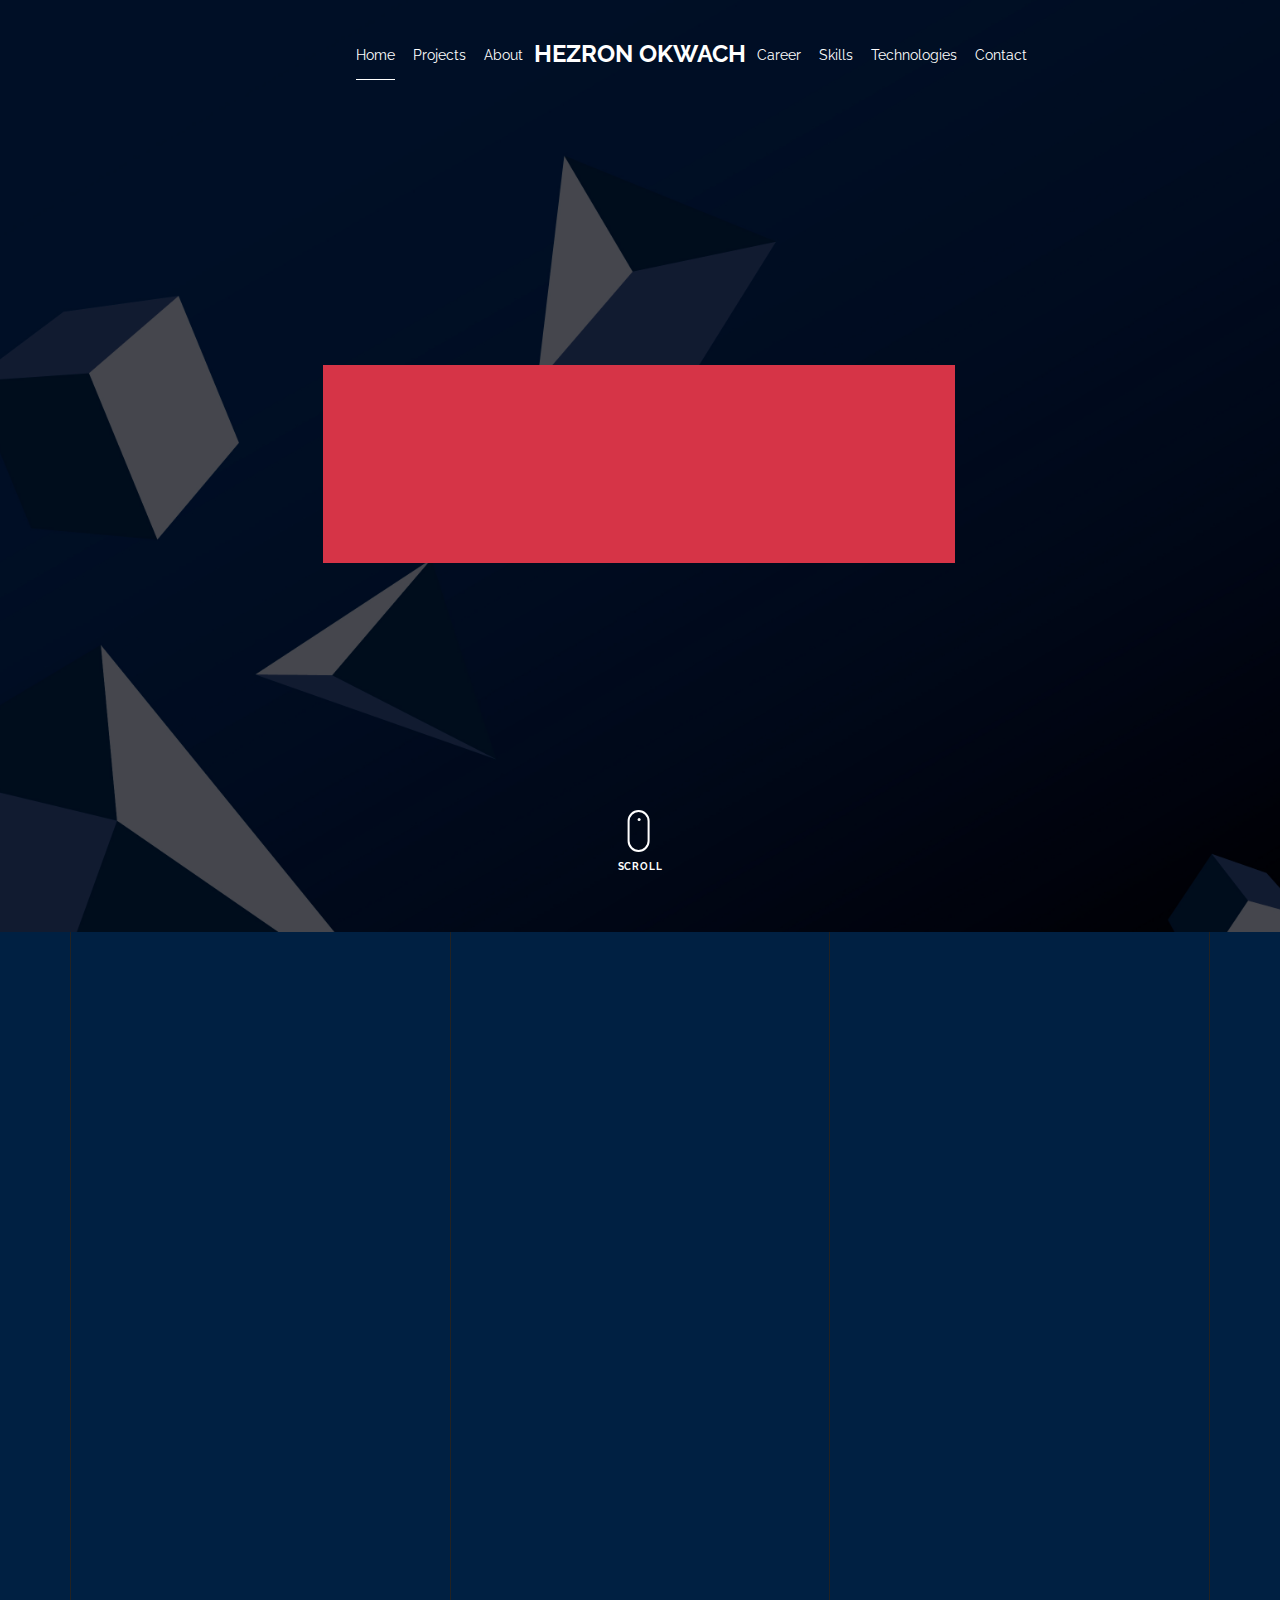
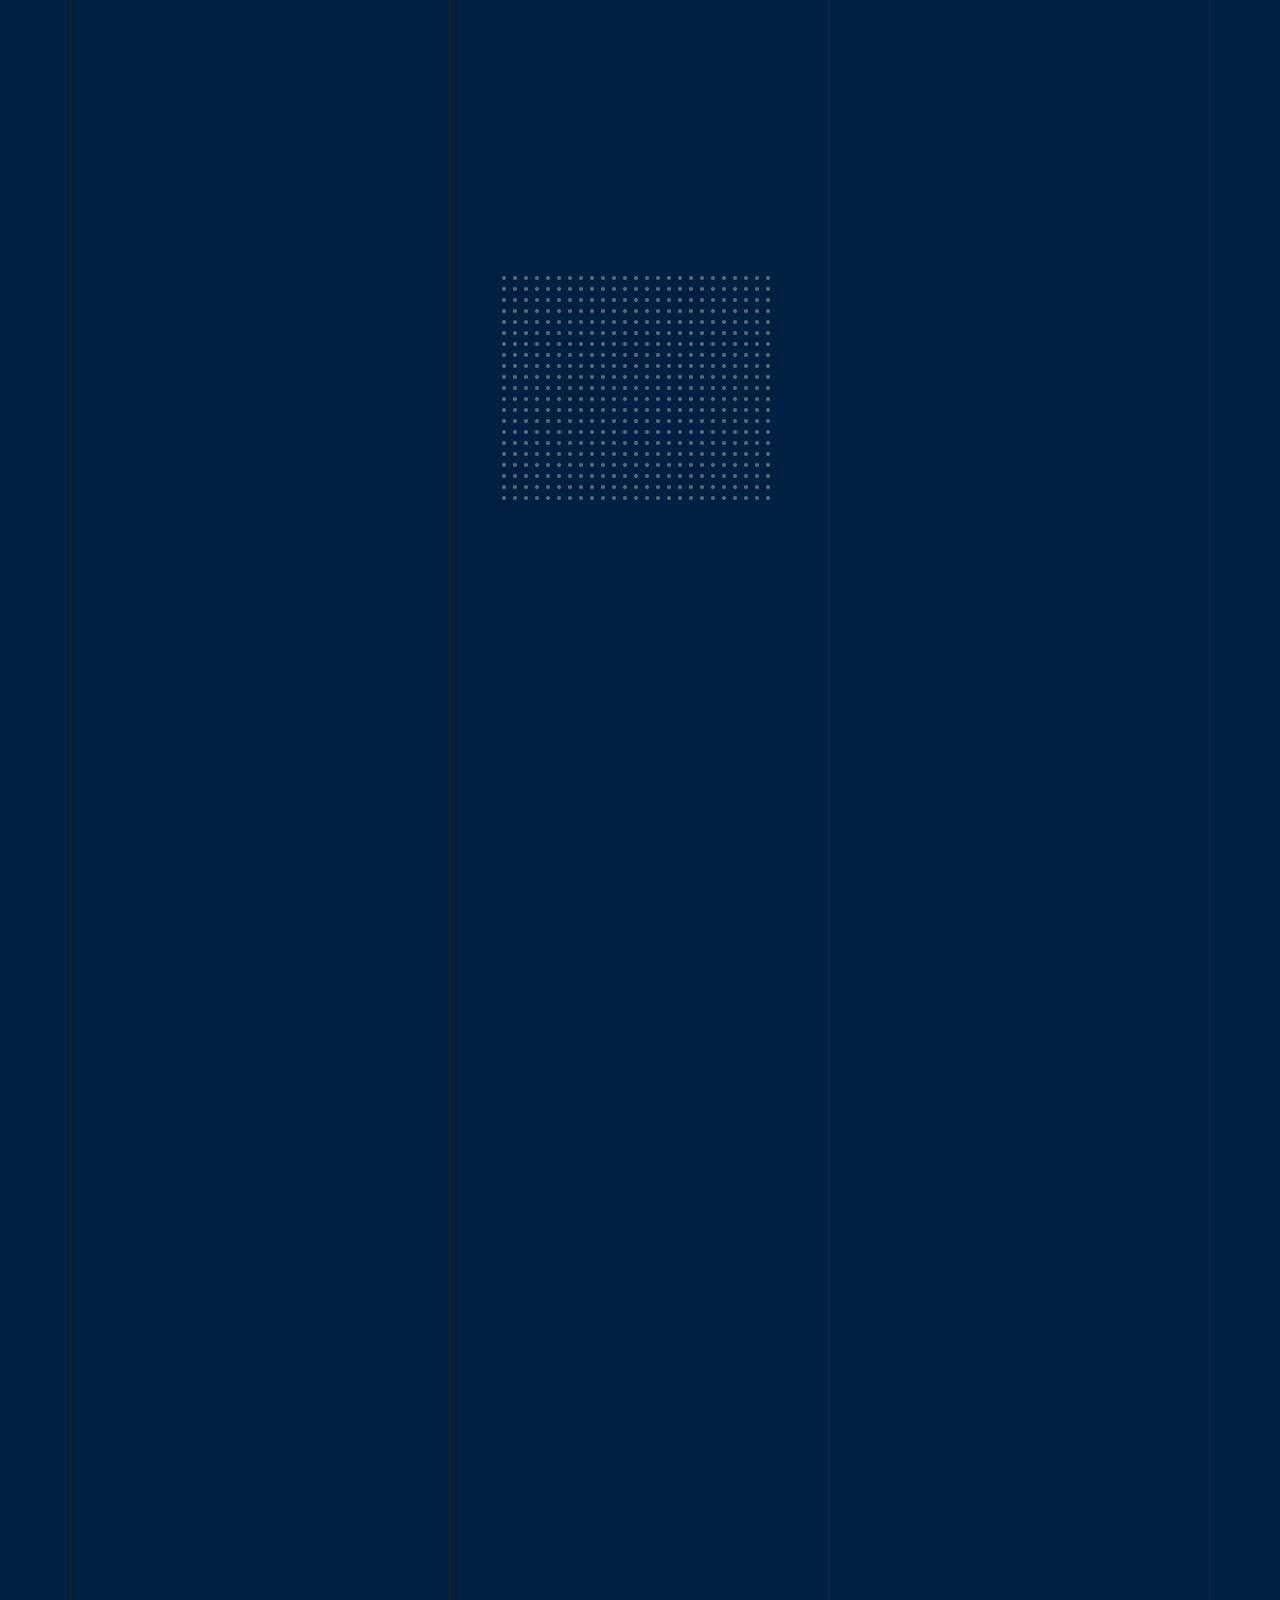
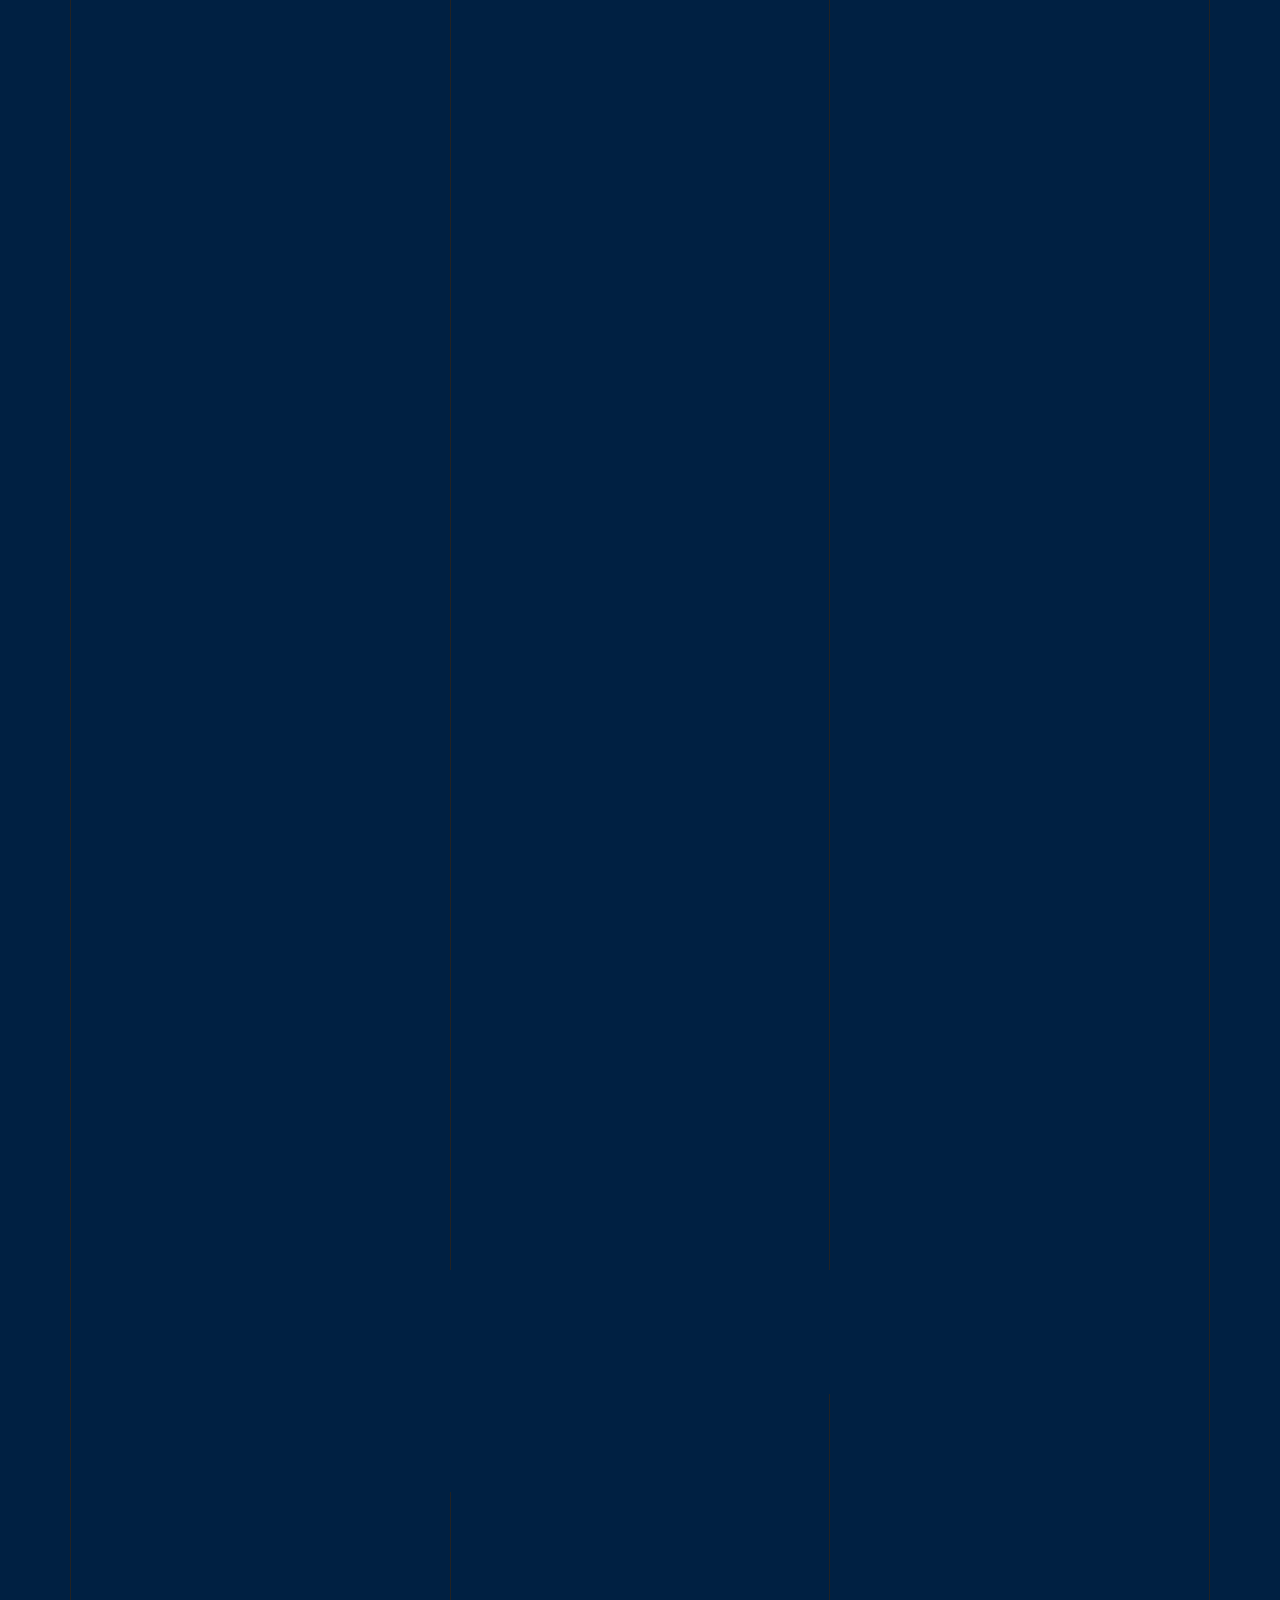
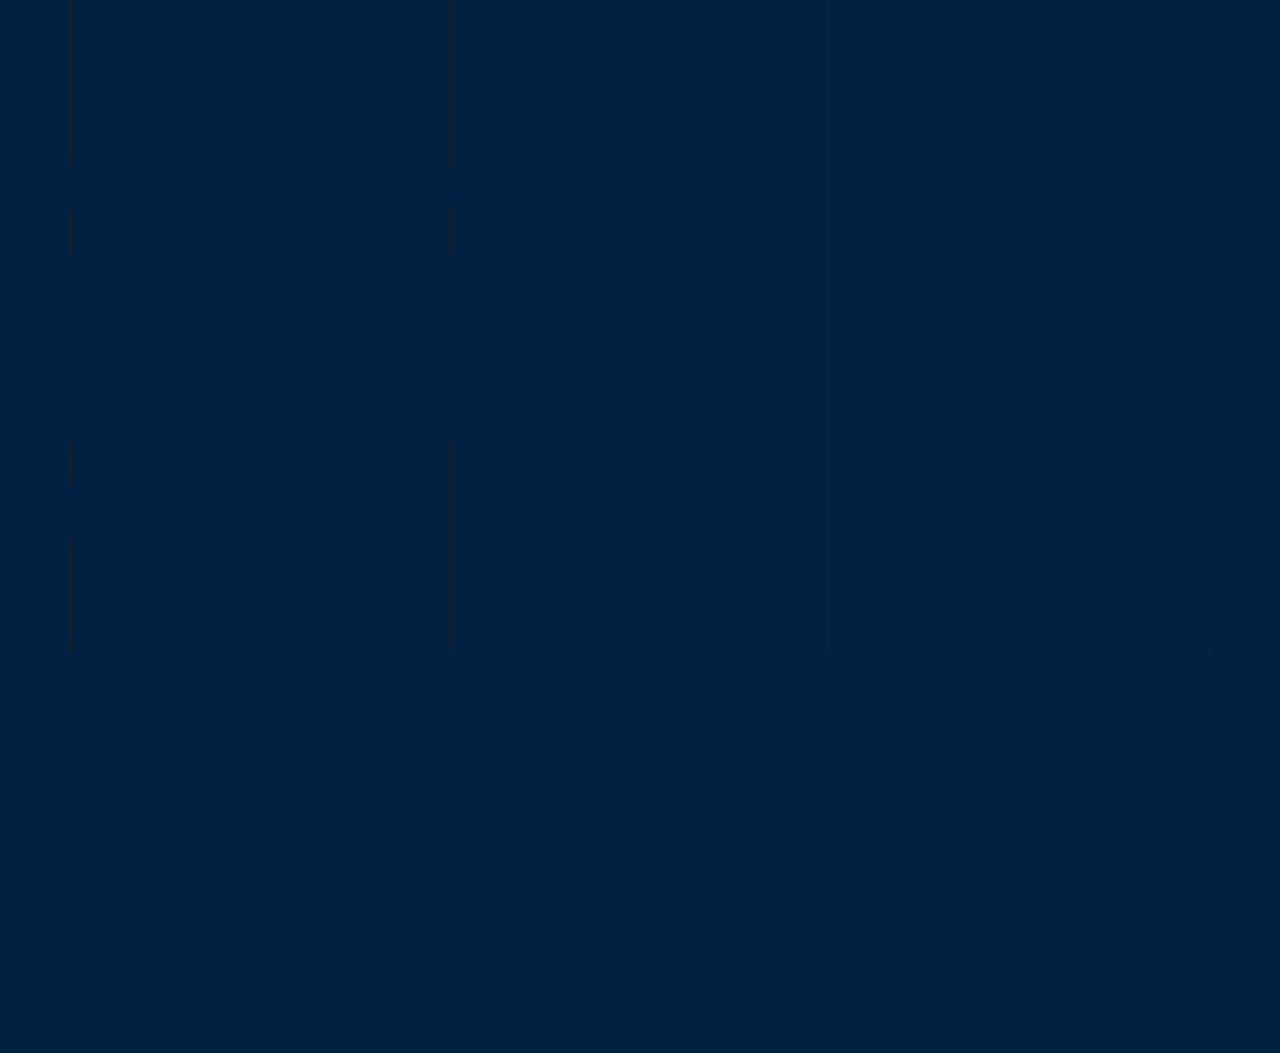
<file: index.html>
<!doctype html>
<html lang="en">

<head>
  <title>Hezron Okwach</title>
  <meta charset="utf-8">
  <meta name="viewport" content="width=device-width, initial-scale=1, shrink-to-fit=no">

  <meta name="description" content="">
  <meta name="keywords" content="html, css, javascript, jquery">
  <meta name="author" content="">

  <link rel="stylesheet" href="css/vendor/icomoon/style.css">
  <link rel="stylesheet" href="css/vendor/owl.carousel.min.css">
  <link rel="stylesheet" href="css/vendor/animate.min.css">
  <link rel="stylesheet" href="css/vendor/aos.css">
  <link rel="stylesheet" href="css/vendor/bootstrap.min.css">
  <link rel="stylesheet" href="css/vendor/jquery.fancybox.min.css">


  <!-- Theme Style -->
  <link rel="stylesheet" href="css/style.css">

</head>

<body data-spy="scroll" data-target=".site-nav-target" data-offset="200">

  <nav class="unslate_co--site-mobile-menu">
    <div class="close-wrap d-flex">
      <a href="#" class="d-flex ml-auto js-menu-toggle">
        <span class="close-label">Close</span>
        <div class="close-times">
          <span class="bar1"></span>
          <span class="bar2"></span>
        </div>
      </a>
    </div>
    <div class="site-mobile-inner"></div>
  </nav>


  <div class="unslate_co--site-wrap">

    <div class="unslate_co--site-inner">

      <div class="lines-wrap">
        <div class="lines-inner">
          <div class="lines"></div>
        </div>
      </div>
      <!-- END lines -->

      <nav class="unslate_co--site-nav site-nav-target">

        <div class="container">

          <div class="row align-items-center justify-content-between text-left">
            <div class="col-md-5 text-right">
              <ul class="site-nav-ul js-clone-nav text-left d-none d-lg-inline-block">
                <li class="">
                  <a href="#home-section" class="nav-link">Home</a>

                </li>
                <li><a href="#portfolio-section" class="nav-link">Projects</a></li>
                <li><a href="#about-section" class="nav-link">About</a></li>

              </ul>
            </div>
            <div class="site-logo pos-absolute">
              <a href="index.html" class="unslate_co--site-logo">HEZRON OKWACH<span></span></a>
            </div>
            <div class="col-md-5 text-right text-lg-left">
              <ul class="site-nav-ul js-clone-nav text-left d-none d-lg-inline-block">
                <li><a href="#career-section" class="nav-link">Career</a></li>

                <li><a href="#services-section" class="nav-link">Skills</a></li>


                <li><a href="#skills-section" class="nav-link">Technologies</a></li>

                <li><a href="#contact-section" class="nav-link">Contact</a></li>
              </ul>

              <ul class="site-nav-ul-none-onepage text-right d-inline-block d-lg-none">
                <li><a href="#" class="js-menu-toggle">Menu</a></li>
              </ul>

            </div>
          </div>
        </div>

      </nav>
      <!-- END nav -->

      <div class="cover-v1 jarallax" id="home-section">
        <div class="background-image-holder" style="background-image: url('images/b7.jpg');"></div>
        <div class="overlay"></div>
        <div class="container">
          <div class="row align-items-center">

            <div class="col-md-7 mx-auto text-center">
              <h1 class="heading gsap-reveal-hero"></h1>
              <h2 class="subheading gsap-reveal-hero"> Greetings! I'm Hezron Okwach,
                a passionate software developer & data analyst,
                currently crafting innovative solutions in Kisumu.</h2>
            </div>

          </div>
        </div>


        <a href="#about-section" class="mouse-wrap smoothscroll">
          <span class="mouse">
            <span class="scroll"></span>
          </span>
          <span class="mouse-label">Scroll</span>
        </a>

      </div>
      <!-- END .cover-v1 -->

      <div class="unslate_co--section" id="about-section">
        <div class="container">

          <div class="section-heading-wrap text-center mb-5">
            <h2 class="heading-h2 text-center divider"><span class="gsap-reveal">About Me</span></h2>
            <span class="gsap-reveal">
              <img src="images/divider.png" alt="divider" width="76">
            </span>
          </div>


          <div class="row mt-5 justify-content-between">
            <div class="col-lg-7 mb-5 mb-lg-0">
              <figure class="dotted-bg gsap-reveal-img ">
                <img src="images/profile.jpeg" alt="Image" class="img-fluid">
              </figure>
            </div>
            <div class="col-lg-4 pr-lg-5">
              <h3 class="mb-4 heading-h3"><span class="gsap-reveal">Let's Build the Future Together</span></h3>
              <p class="lead gsap-reveal">In a world driven by data and technology, I believe we can create innovative
                solutions that make a difference.</p>
              <p class="mb-4 gsap-reveal">As a passionate software developer and data analyst, I thrive on transforming
                complex challenges into user-friendly applications. Currently training to become a full-stack developer,
                I am eager to collaborate on projects that not only meet technical requirements but also enhance user
                experiences. Together, we can turn ideas into reality and harness the power of technology to drive
                success.</p>

              <div class="gsap-reveal mb-4">
                <h3 class="mb-4 heading-h3"><span class="gsap-reveal">Connect with Me:</span></h3>
                <ul class="list-unstyled social-links">
                  <li><a href="https://github.com/hezronokwach" target="_blank" rel="noopener noreferrer"><span
                        class="icon-github"></span> GitHub</a></li>
                  <li><a href="https://www.linkedin.com/in/hezron-okwach-129041251/" target="_blank"
                      rel="noopener noreferrer"><span class="icon-linkedin"></span> LinkedIn</a></li>
                  <li><a href="https://public.tableau.com/app/profile/hezron" target="_blank"
                      rel="noopener noreferrer"><span class="icon-bar-chart"></span> Tableau</a></li>
                </ul>
              </div>

              <p class="gsap-reveal"><a
                  href="https://drive.google.com/file/d/1yEf7QPV5pNUOGMIrUy86kXPOkt3WJvLv/view?usp=sharing"
                  class="btn btn-outline-pill btn-custom-light">View My CV</a></p>
            </div>
          </div>
        </div>
      </div>

      <style>
        .social-links {
          padding-left: 0;
          margin-top: 20px;
        }

        .social-links li {
          display: inline-block;
          margin-right: 20px;
        }

        .social-links a {
          color: inherit;
          text-decoration: none;
          font-size: 18px;
          transition: all 0.3s ease;
        }

        .social-links a:hover {
          text-decoration: none;
          color: #007bff;
          transform: scale(1.1);
        }

        .social-links .icon-github,
        .social-links .icon-linkedin,
        .social-links .icon-bar-chart {
          font-size: 24px;
          margin-right: 5px;
        }
      </style>


      <div class="unslate_co--section" id="career-section">
        <div class="container">

          <div class="section-heading-wrap text-center mb-5">
            <h2 class="heading-h2 text-center divider"><span class="gsap-reveal">Career</span></h2>
            <span class="gsap-reveal"><img src="images/divider.png" alt="divider" width="76"></span>
          </div>

          <div class="row gutter-v3">

            <div class="col-md-6 col-lg-4 mb-4">
              <div class="feature-v1" data-aos="fade-up" data-aos-delay="200">
                <div class="wrap-icon mb-3">
                </div>
                <h3>Zone01 Kisumu<br>Sofware Developer</h3>
                <h4> April 2024 - Present</h4>
                <p>As a Software Developer at Zone01, I am currently being trained to become a Full Stack Developer.
                  This opportunity allows me to enhance my skills in both front-end and back-end technologies, preparing
                  me to create comprehensive web applications that meet user needs effectively.</p>
              </div>
            </div>



            <div class="col-md-6 col-lg-4 mb-4">
              <div class="feature-v1" data-aos="fade-up" data-aos-delay="200">
                <div class="wrap-icon mb-3">
                </div>
                <h3>Charrette Planning Group,Assistant System Administrator</h3>
                <h4> January 2023 - December 2023</h4>
                <p>Responsible for managing and optimizing IT systems at Charrette Planning Group, ensuring seamless
                  operations. This role involves troubleshooting technical issues, maintaining network infrastructure,
                  and implementing solutions that enhance overall productivity and efficiency.</p>
              </div>
            </div>

            <div class="col-md-6 col-lg-4 mb-4">
              <div class="feature-v1" data-aos="fade-up" data-aos-delay="200">
                <div class="wrap-icon mb-3">
                </div>
                <h3>Scala Institute, UI/UX Design Intern </h3>
                <h4> June 2021 - August 2021</h4>
                <p>Contributed to UI design projects at Scala Institute, focusing on creating user-friendly interfaces
                  and enhancing user experiences. Collaborated with the development team to implement design solutions
                  that meet user needs and improve overall functionality.</p>
              </div>
            </div>
          </div>
        </div>
      </div>


      <div class="unslate_co--section" id="services-section">
        <div class="container">

          <div class="section-heading-wrap text-center mb-5">
            <h2 class="heading-h2 text-center divider"><span class="gsap-reveal">Skills</span></h2>
            <span class="gsap-reveal"><img src="images/divider.png" alt="divider" width="76"></span>
          </div>

          <div class="row gutter-v3">

            <div class="col-md-6 col-lg-4 mb-4">
              <div class="feature-v1" data-aos="fade-up" data-aos-delay="200">
                <div class="wrap-icon mb-3">
                  <img src="images/svg/005-line-chart.svg" alt="Image" width="45">
                </div>
                <h3>Data <br> Analysis</h3>
                <p>Unlock the power of your data! I turn complex datasets into clear insights that drive smart
                  decisions. With a focus on practical solutions, I help you identify trends and opportunities to
                  enhance your business performance.</p>
              </div>
            </div>

            <div class="col-md-6 col-lg-4 mb-4">
              <div class="feature-v1" data-aos="fade-up" data-aos-delay="0">
                <div class="wrap-icon mb-3">
                  <img src="images/svg/004-percentage.svg" alt="Image" width="45">
                </div>
                <h3>Web <br> Development</h3>
                <p>Transform your online presence with stunning, user-friendly websites! I design and develop responsive
                  sites that not only look great but also provide seamless experiences for your users. Let's bring your
                  vision to life and create a digital platform that stands out.</p>
              </div>
            </div>

            <div class="col-md-6 col-lg-4 mb-4">
              <div class="feature-v1" data-aos="fade-up" data-aos-delay="200">
                <div class="wrap-icon mb-3">
                  <img src="images/svg/003-contact-book.svg" alt="Image" class="img-fluid" width="45">
                </div>
                <h3>User Experience<br> & Interface Design</h3>
                <p>Crafting intuitive interfaces that captivate users. I blend aesthetics with functionality to create
                  engaging digital experiences that drive results. Let's bring your vision to life with designs that
                  users love!</p>
              </div>
            </div>
          </div>
        </div>
      </div>




      <div class="unslate_co--section" id="portfolio-section">
        <div class="container">
          <div class="relative">
            <div class="loader-portfolio-wrap">
              <div class="loader-portfolio"></div>
            </div>
          </div>
          <div id="portfolio-single-holder"></div>

          <div class="portfolio-wrapper">
            <div class="section-heading-wrap text-center mb-5">
              <h2 class="heading-h2 text-center divider"><span class="gsap-reveal">Projects</span></h2>
              <span class="gsap-reveal">
                <img src="images/divider.png" alt="divider" width="76">
              </span>
            </div>

            <div id="posts" class="row gutter-isotope-item">
               <div class="item web branding col-sm-6 col-md-6 col-lg-4 isotope-mb-2">
                <a href="project6.html" class="portfolio-item ajax-load-page isotope-item gsap-reveal-img" data-id="1">
                  <img src="images/save3.jpeg" class="lazyload img-fluid" alt="Images" />
                  <div class="overlay">
                    <span class="wrap-icon icon-link2"></span>
                  </div>
                </a>
                <h3 class="project-title"><span class="gsap-reveal">SavePulse</span></h3>
              </div>
              <div class="item web branding col-sm-6 col-md-6 col-lg-4 isotope-mb-2">
                <a href="project2.html" class="portfolio-item ajax-load-page isotope-item gsap-reveal-img" data-id="1">
                  <img src="images/hr.webp" class="lazyload img-fluid" alt="Images" />
                  <div class="overlay">
                    <span class="wrap-icon icon-link2"></span>
                  </div>
                </a>
                <h3 class="project-title"><span class="gsap-reveal">Human Resource Data Analysis</span></h3>
              </div>
              <div class="item web branding col-sm-6 col-md-6 col-lg-4 isotope-mb-2">
                <a href="project1.html" class="portfolio-item ajax-load-page isotope-item gsap-reveal-img" data-id="1">
                  <img src="images/mario3.webp" class="lazyload img-fluid" alt="Images" />
                  <div class="overlay">
                    <span class="wrap-icon icon-link2"></span>
                  </div>
                </a>
                <h3 class="project-title"><span class="gsap-reveal">Video Games Sales Analysis</span></h3>
                <!-- Project title added here -->
              </div>



              <div class="item web branding col-sm-6 col-md-6 col-lg-4 isotope-mb-2">
                <a href="project3.html" class="portfolio-item ajax-load-page isotope-item gsap-reveal-img" data-id="1">
                  <img src="images/covid.jpg" class="lazyload img-fluid" alt="Images" />
                  <div class="overlay">
                    <span class="wrap-icon icon-link2"></span>
                  </div>
                </a>
                <h3 class="project-title"><span class="gsap-reveal">Covid-19 Global Vaccine Tracker</span></h3>

              </div>
              <div class="item web branding col-sm-6 col-md-6 col-lg-4 isotope-mb-2">
                <a href="project4.html" class="portfolio-item ajax-load-page isotope-item gsap-reveal-img" data-id="1">
                  <img src="images/music2.jpg" class="lazyload img-fluid" alt="Images" />
                  <div class="overlay">
                    <span class="wrap-icon icon-link2"></span>
                  </div>
                </a>
                <h3 class="project-title"><span class="gsap-reveal">Music Explorer</span></h3>
              </div>
              <div class="item web branding col-sm-6 col-md-6 col-lg-4 isotope-mb-2">
                <a href="project5.html" class="portfolio-item ajax-load-page isotope-item gsap-reveal-img" data-id="1">
                  <img src="images/water2.jpg" class="lazyload img-fluid" alt="Images" />
                  <div class="overlay">
                    <span class="wrap-icon icon-link2"></span>
                  </div>
                </a>
                <h3 class="project-title"><span class="gsap-reveal">MajiPulse</span></h3>
              </div>
            </div>
          </div>
        </div>
      </div>



      <div class="unslate_co--section" id="skills-section">
        <div class="container">
          <div class="section-heading-wrap text-center mb-5">
            <h2 class="heading-h2 text-center divider"><span class="gsap-reveal">Technologies</span></h2>
            <span class="gsap-reveal"><img src="images/divider.png" alt="divider" width="76"></span>
          </div>
          <div class="owl-carousel logo-slider">
            <div class="logo-v1 gsap-reveal">
              <img src="images/go.png" alt="Image" class="img-fluid">
            </div>
            <div class="logo-v1 gsap-reveal">
              <img src="images/p3.png" alt="Image" class="img-fluid">
            </div>
            <div class="logo-v1 gsap-reveal">
              <img src="images/j1.png" alt="Image" class="img-fluid">
            </div> 

            <div class="logo-v1 gsap-reveal">
              <img src="images/tab2.png" alt="Image" class="img-fluid">
            </div>
          </div>
        </div>
      </div>


      <div class="unslate_co--section" id="contact-section">
        <div class="container">
          <div class="section-heading-wrap text-center mb-5">
            <h2 class="heading-h2 text-center divider"><span class="gsap-reveal">Get In Touch</span></h2>
            <span class="gsap-reveal"><img src="images/divider.png" alt="divider" width="76"></span>
          </div>

          <div class="row justify-content-between">
            <div class="col-md-6">
            <form method="POST" action="https://formspree.io/f/mpwzryrv" class="form-outline-style-v1" id="contactForm">
  <div class="form-group row mb-0">
    <div class="col-lg-6 form-group gsap-reveal">
      <input name="name" type="text" class="form-control" id="name" placeholder="Name" required>
    </div>
    <div class="col-lg-6 form-group gsap-reveal">
      <input name="_replyto" type="email" class="form-control" id="email" placeholder="Email" required>
    </div>
    <div class="col-lg-12 form-group gsap-reveal">
      <textarea name="message" id="message" cols="30" rows="7" class="form-control" placeholder="Write your message..." required></textarea>
    </div>
  </div>
  <div class="form-group row gsap-reveal">
    <div class="col-md-12 d-flex align-items-center">
      <input type="submit" class="btn btn-outline-pill btn-custom-light mr-3" value="Send Message">
      <span class="submitting"></span>
    </div>
  </div>
</form>
              <div id="form-message-warning" style="display:none;" class="mt-4"></div>
              <div id="form-message-success" style="display:none;">
                Your message was sent, thank you!
              </div>
            </div>

            <div class="col-md-4">
              <div class="contact-info-v1">
                <div class="gsap-reveal d-block">
                  <span class="d-block contact-info-label">Email</span>
                  <h6 class="contact-info-val">hezronokwach@gmail.com<h6>
                </div>
                <div class="gsap-reveal d-block">
                  <span class="d-block contact-info-label">Phone</span>
                  <h6 class="contact-info-val">+254714566807 <h6>
                </div>
              </div>
            </div>

          </div>
        </div>
      </div>
      <script>
document.addEventListener('DOMContentLoaded', function () {
  console.log('DOM fully loaded and parsed');

  const form = document.getElementById('contactForm');
  console.log('Form element:', form);

  const inputs = form.querySelectorAll('input[type="text"], input[type="email"], textarea');
  console.log('Input elements:', inputs);

  form.addEventListener('submit', function (event) {
    console.log('Form submitted');
    event.preventDefault(); // Prevent default form submission

    const formData = new FormData(this);
    console.log('FormData created:', formData);

    fetch(this.action, {
      method: 'POST',
      body: formData,
      headers: {
        'Accept': 'application/json'
      }
    })
      .then(response => {
        console.log('Response received:', response);
        if (response.ok) {
          console.log('Response is OK');
          document.getElementById('form-message-success').style.display = 'block';
          console.log('Success message displayed');

          // Clear form fields
          inputs.forEach(input => {
            console.log('Clearing input:', input);
            input.value = '';
          });

          // Hide success message after 2 seconds
          setTimeout(() => {
            document.getElementById('form-message-success').style.display = 'none';
            console.log('Success message hidden');
          }, 2000);
        } else {
          throw new Error('Something went wrong.');
        }
      })
      .catch(error => {
        console.error('Error occurred:', error);
        document.getElementById('form-message-warning').innerText = error.message;
        document.getElementById('form-message-warning').style.display = 'block';
      });
  });

  // Log initial state of form
  console.log('Initial form state:');
  inputs.forEach(input => {
    console.log(input.id + ':', input.value);
  });
});
</script>

    </div> <!-- END .unslate_co-site-inner -->




    <footer class="unslate_co--footer unslate_co--section">
      <div class="container">
        <div class="row justify-content-center">
          <div class="col-md-7">

            <div class="footer-site-logo"><a href="#">HEZRON OKWACH<span></span></a></div>

            <ul class="list-unstyled social-links">
              <li><a href="https://github.com/hezronokwach" target="_blank" rel="noopener noreferrer"><span
                    class="icon-github"></span> GitHub</a></li>
              <li><a href="https://www.linkedin.com/in/hezron-okwach-129041251/" target="_blank"
                  rel="noopener noreferrer"><span class="icon-linkedin"></span> LinkedIn</a></li>
              <li><a href="https://public.tableau.com/app/profile/hezron" target="_blank"
                  rel="noopener noreferrer"><span class="icon-bar-chart"></span> Tableau</a></li>
            </ul>



          </div>
        </div>
      </div>
    </footer>


  </div>


  <!-- Loader -->
  <div id="unslate_co--overlayer"></div>
  <div class="site-loader-wrap">
    <div class="site-loader"></div>
  </div>

  <script src="js/scripts-dist.js"></script>
  <script src="js/main.js"></script>

</body>

</html>
</file>
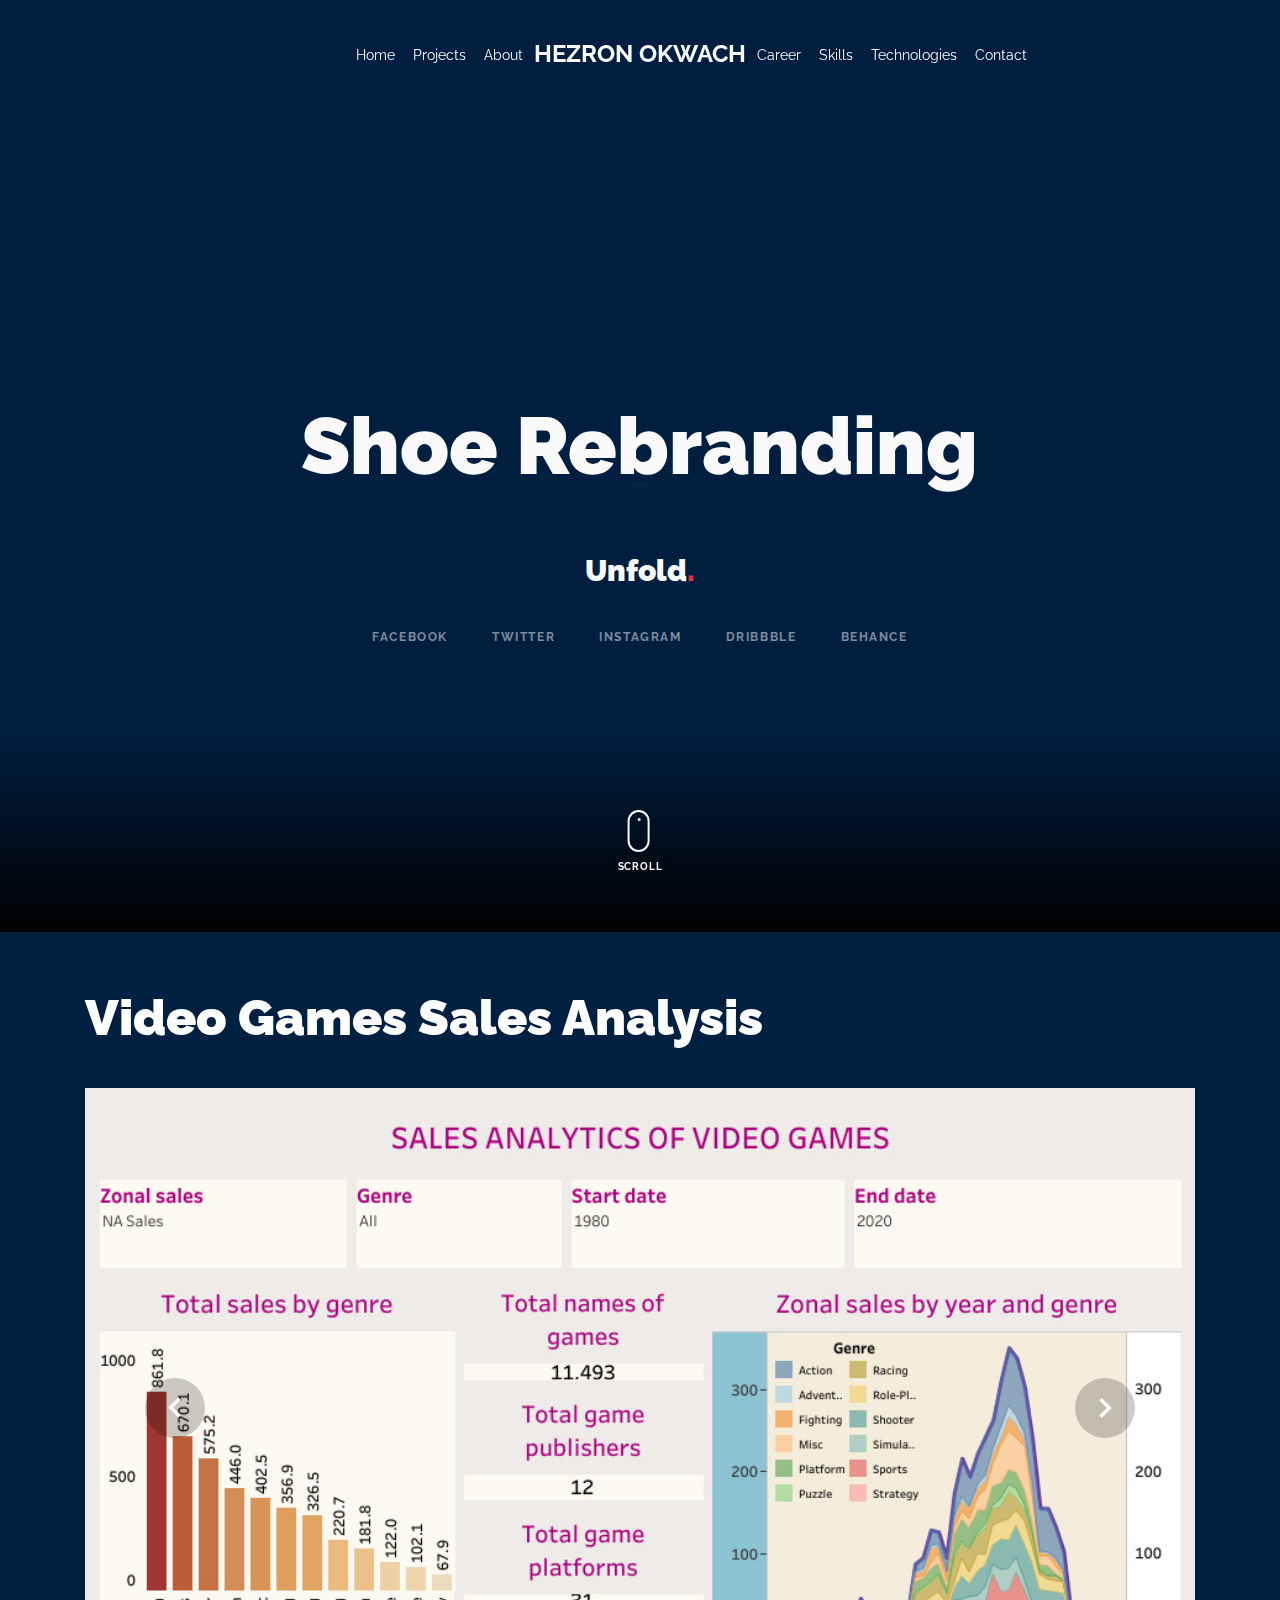
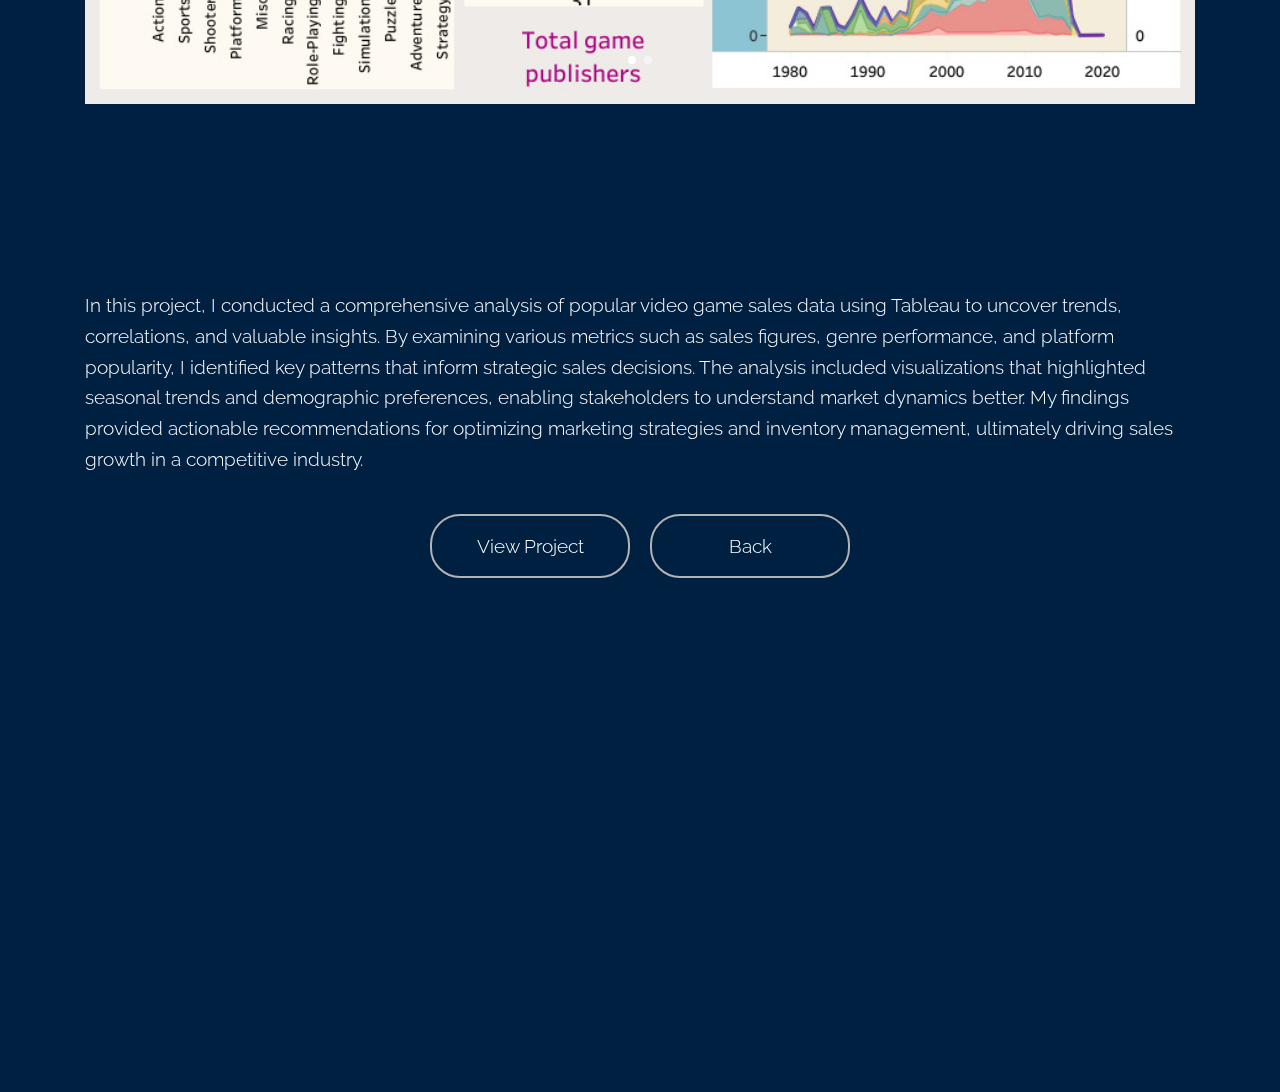
<file: project1.html>
<!doctype html>
<html lang="en">

<head>
  <title>Unfold &mdash; A onepage portfolio HTML template by Colorlib</title>
  <meta charset="utf-8">
  <meta name="viewport" content="width=device-width, initial-scale=1, shrink-to-fit=no">

  <meta name="description" content=" ">
  <meta name="keywords" content="html, css, javascript, jquery">
  <meta name="author" content="">

  <link rel="stylesheet" href="css/vendor/icomoon/style.css">
  <link rel="stylesheet" href="css/vendor/owl.carousel.min.css">
  <link rel="stylesheet" href="css/vendor/aos.css">
  <link rel="stylesheet" href="css/vendor/animate.min.css">
  <link rel="stylesheet" href="css/vendor/bootstrap.min.css">
  <link rel="stylesheet" href="css/vendor/jquery.fancybox.min.css">

  <!-- Theme Style -->
  <link rel="stylesheet" href="css/style.css">

</head>

<body data-spy="scroll" data-target=".site-nav-target" data-offset="200">

  <nav class="unslate_co--site-mobile-menu">
    <div class="close-wrap d-flex">
      <a href="#" class="d-flex ml-auto js-menu-toggle">
        <span class="close-label">Close</span>
        <div class="close-times">
          <span class="bar1"></span>
          <span class="bar2"></span>
        </div>
      </a>
    </div>
    <div class="site-mobile-inner"></div>
  </nav>

  <div class="unslate_co--site-wrap">

    <div class="unslate_co--site-inner">

      <nav class="unslate_co--site-nav site-nav-target">

        <div class="container">

          <div class="row align-items-center justify-content-between text-left">
            <div class="col-md-5 text-right">
              <ul class="site-nav-ul js-clone-nav text-left d-none d-lg-inline-block">
                <li class="">
                  <a href="#home-section" class="nav-link">Home</a>

                </li>
                <li><a href="#portfolio-section" class="nav-link">Projects</a></li>
                <li><a href="#about-section" class="nav-link">About</a></li>

              </ul>
            </div>
            <div class="site-logo pos-absolute">
              <a href="index.html" class="unslate_co--site-logo">HEZRON OKWACH<span></span></a>
            </div>
            <div class="col-md-5 text-right text-lg-left">
              <ul class="site-nav-ul js-clone-nav text-left d-none d-lg-inline-block">
                <li><a href="#career-section" class="nav-link">Career</a></li>

                <li><a href="#services-section" class="nav-link">Skills</a></li>


                <li><a href="#skills-section" class="nav-link">Technologies</a></li>

                <li><a href="#contact-section" class="nav-link">Contact</a></li>
              </ul>

              <ul class="site-nav-ul-none-onepage text-right d-inline-block d-lg-none">
                <li><a href="#" class="js-menu-toggle">Menu</a></li>
              </ul>

            </div>
          </div>
        </div>

      </nav>
      <!-- END nav -->

      <div class="cover-v1 gradient-bottom-black jarallax">
        <div class="container">
          <div class="row align-items-center">

            <div class="col-md-10 mx-auto text-center">
              <h1 class="heading" data-aos="fade-up">Shoe Rebranding</h1>
            </div>

          </div>
        </div>

        <!-- dov -->
        <a href="#portfolio-single-section" class="mouse-wrap smoothscroll">
          <span class="mouse">
            <span class="scroll"></span>
          </span>
          <span class="mouse-label">Scroll</span>
        </a>

      </div>
      <!-- END .cover-v1 -->

      <div class="container">
        <div class="portfolio-single-wrap unslate_co--section" id="portfolio-single-section">

          <div class="portfolio-single-inner">
            <h2 class="heading-portfolio-single-h2">Video Games Sales Analysis</h2>

            <div class="row justify-content-between mb-5">
              <div class="col-12 mb-4">
                <div class="owl-carousel single-slider">
                  <figure class="mb-4">
                    <img src="images/game1.jpg" alt="Image" class="img-fluid">
                  </figure>
                  <figure class="mb-4">
                    <img src="images/game2.jpg" alt="Image" class="img-fluid">
                  </figure>
                </div>
              </div>
              <div class="col-12 mb-5">
                <div class="row">
                  <div class="col-sm-6 col-md-6 col-lg-3">
                  </div>
                </div>
              </div>
              <div class="col-md-12">
                <p class="project-description">In this project, I conducted a comprehensive analysis of popular video
                  game sales data using Tableau to uncover trends, correlations, and valuable insights. By examining
                  various metrics such as sales figures, genre performance, and platform popularity, I identified key
                  patterns that inform strategic sales decisions. The analysis included visualizations that highlighted
                  seasonal trends and demographic preferences, enabling stakeholders to understand market dynamics
                  better. My findings provided actionable recommendations for optimizing marketing strategies and
                  inventory management, ultimately driving sales growth in a competitive industry.</p>

                <!-- Centered Button -->
                <div class="button-container">
                  <a href="https://public.tableau.com/views/Videogamessalesanalytics/Videogamessalesanalyticsdashboards?:language=en-GB&:sid=&:redirect=auth&:display_count=n&:origin=viz_share_link"
                    class="project-button">
                    View Project
                  </a>
                  <a href="#" class="project-button back-button js-close-portfolio">
                    Back
                  </a>
                </div>
              </div>

              <style>
  .project-description {
    font-size: 1.2em;
    line-height: 1.6;
    margin-bottom: 20px;
  }

  .button-container {
    display: flex;
    flex-wrap: wrap;
    justify-content: center;
    align-items: center;
    margin-top: 30px;
    width: 100%;
  }

  .project-button {
    display: inline-block;
    padding: 15px 30px;
    background-color: transparent;
    color: white;
    text-decoration: none;
    border: 2px solid rgb(180, 179, 179);
    border-radius: 30px;
    transition: border-color 0.3s, transform 0.3s, box-shadow 0.3s;
    font-size: 1.2em;
    width: 200px;
    text-align: center;
    margin: 10px;
  }

  .project-button:hover {
    background-color: transparent;
    border-color: #ffffff;
    box-shadow: 0 0 10px rgba(255, 255, 255, 0.5);
  }

  @media (max-width: 768px) {
    .project-description {
      font-size: 1em;
    }

    .project-button {
      width: 100%;
      max-width: 200px;
    }
  }
</style>

            </div>
          </div>
        </div>
      </div>

      <footer class="unslate_co--footer unslate_co--section">
        <div class="container">
          <div class="row justify-content-center">
            <div class="col-md-7">

              <div class="footer-site-logo"><a href="#">Unfold<span>.</span></a></div>

              <ul class="footer-site-social">
                <li><a href="#">Facebook</a></li>
                <li><a href="#">Twitter</a></li>
                <li><a href="#">Instagram</a></li>
                <li><a href="#">Dribbble</a></li>
                <li><a href="#">Behance</a></li>
              </ul>



            </div>
          </div>
        </div>
      </footer>

    </div>

    <!-- Loader -->
    <div id="unslate_co--overlayer"></div>
    <div class="site-loader-wrap">
      <div class="site-loader"></div>
    </div>

    <script src="js/scripts-dist.js"></script>
    <script src="js/main.js"></script>


</body>

</html>
</file>
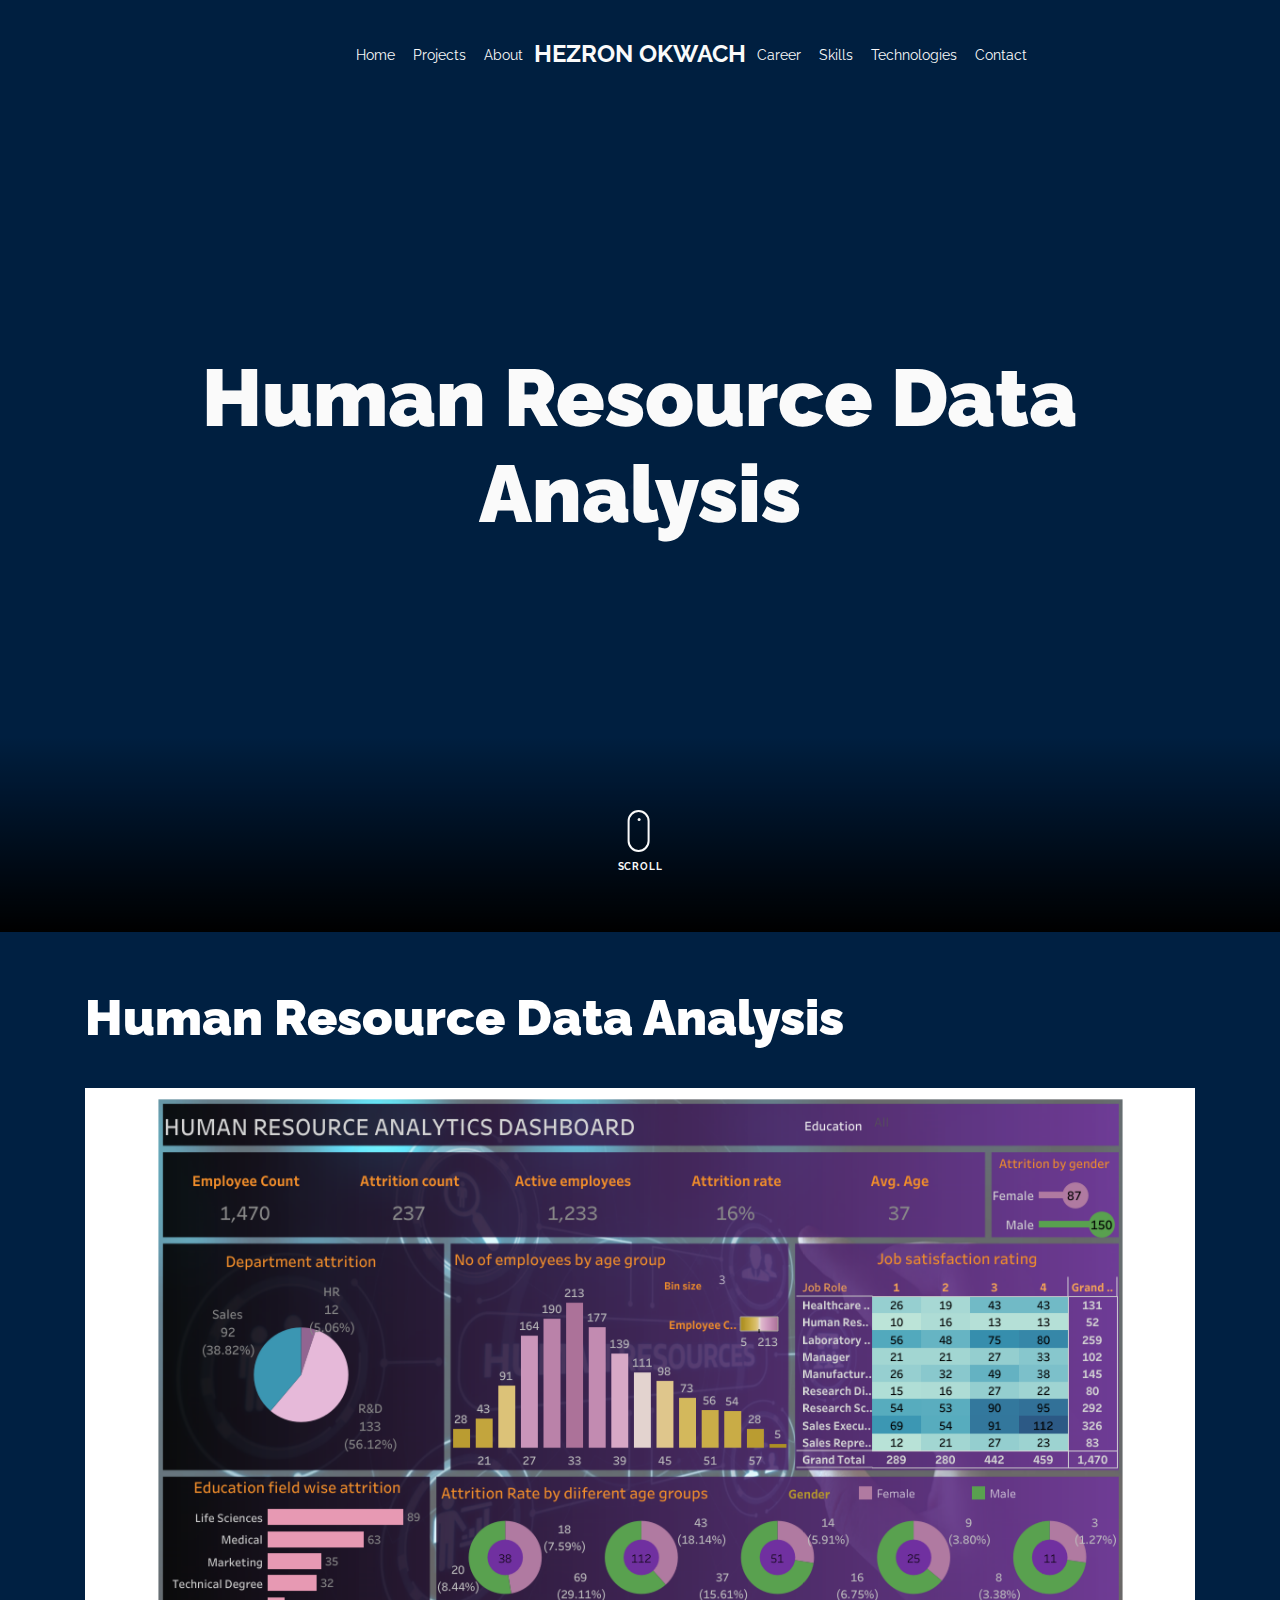
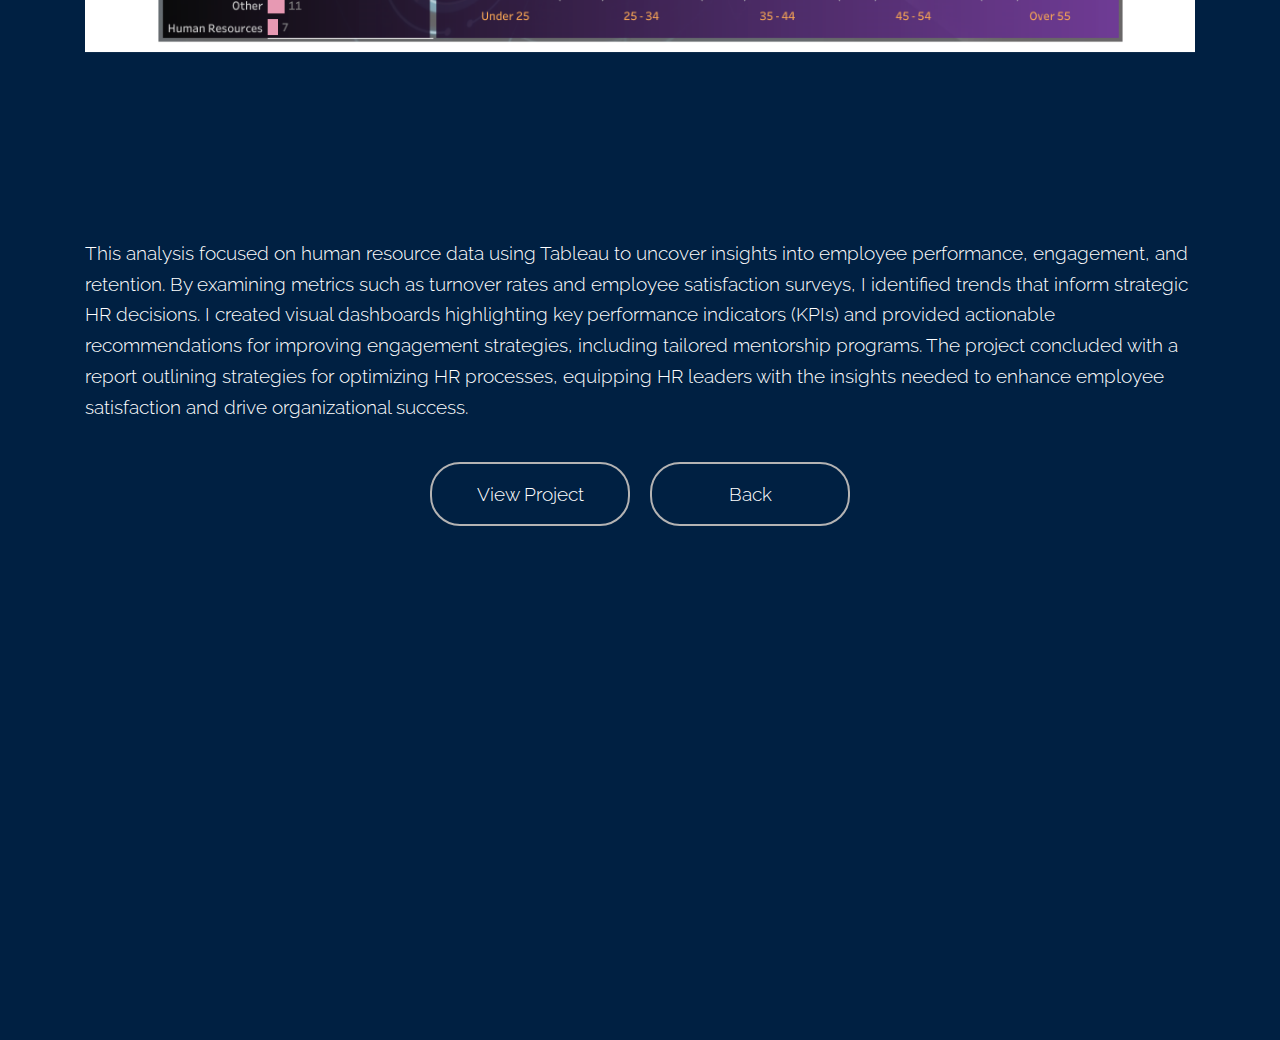
<file: project2.html>
<!doctype html>
<html lang="en">

<head>
  <title>Unfold &mdash; A onepage portfolio HTML template by Colorlib</title>
  <meta charset="utf-8">
  <meta name="viewport" content="width=device-width, initial-scale=1, shrink-to-fit=no">

  <meta name="description" content=" ">
  <meta name="keywords" content="html, css, javascript, jquery">
  <meta name="author" content="">

  <link rel="stylesheet" href="css/vendor/icomoon/style.css">
  <link rel="stylesheet" href="css/vendor/owl.carousel.min.css">
  <link rel="stylesheet" href="css/vendor/aos.css">
  <link rel="stylesheet" href="css/vendor/animate.min.css">
  <link rel="stylesheet" href="css/vendor/bootstrap.min.css">
  <link rel="stylesheet" href="css/vendor/jquery.fancybox.min.css">

  <!-- Theme Style -->
  <link rel="stylesheet" href="css/style.css">

</head>

<body data-spy="scroll" data-target=".site-nav-target" data-offset="200">

  <nav class="unslate_co--site-mobile-menu">
    <div class="close-wrap d-flex">
      <a href="#" class="d-flex ml-auto js-menu-toggle">
        <span class="close-label">Close</span>
        <div class="close-times">
          <span class="bar1"></span>
          <span class="bar2"></span>
        </div>
      </a>
    </div>
    <div class="site-mobile-inner"></div>
  </nav>

  <div class="unslate_co--site-wrap">

    <div class="unslate_co--site-inner">

      <nav class="unslate_co--site-nav site-nav-target">

        <div class="container">

          <div class="row align-items-center justify-content-between text-left">
            <div class="col-md-5 text-right">
              <ul class="site-nav-ul js-clone-nav text-left d-none d-lg-inline-block">
                <li class="">
                  <a href="#home-section" class="nav-link">Home</a>

                </li>
                <li><a href="#portfolio-section" class="nav-link">Projects</a></li>
                <li><a href="#about-section" class="nav-link">About</a></li>

              </ul>
            </div>
            <div class="site-logo pos-absolute">
              <a href="index.html" class="unslate_co--site-logo">HEZRON OKWACH<span></span></a>
            </div>
            <div class="col-md-5 text-right text-lg-left">
              <ul class="site-nav-ul js-clone-nav text-left d-none d-lg-inline-block">
                <li><a href="#career-section" class="nav-link">Career</a></li>

                <li><a href="#services-section" class="nav-link">Skills</a></li>


                <li><a href="#skills-section" class="nav-link">Technologies</a></li>

                <li><a href="#contact-section" class="nav-link">Contact</a></li>
              </ul>

              <ul class="site-nav-ul-none-onepage text-right d-inline-block d-lg-none">
                <li><a href="#" class="js-menu-toggle">Menu</a></li>
              </ul>

            </div>
          </div>
        </div>

      </nav>
      <!-- END nav -->

      <div class="cover-v1 gradient-bottom-black jarallax">
        <div class="container">
          <div class="row align-items-center">

            <div class="col-md-10 mx-auto text-center">
              <h1 class="heading" data-aos="fade-up">Human Resource Data Analysis</h1>
            </div>

          </div>
        </div>

        <!-- dov -->
        <a href="#portfolio-single-section" class="mouse-wrap smoothscroll">
          <span class="mouse">
            <span class="scroll"></span>
          </span>
          <span class="mouse-label">Scroll</span>
        </a>

      </div>
      <!-- END .cover-v1 -->

      <div class="container">
        <div class="portfolio-single-wrap unslate_co--section" id="portfolio-single-section">

          <div class="portfolio-single-inner">
            <h2 class="heading-portfolio-single-h2">Human Resource Data Analysis</h2>

            <div class="row justify-content-between mb-5">
              <div class="col-12 mb-4">
                <div class="owl-carousel single-slider">
                  <figure class="mb-4">
                    <img src="images/hr.jpg" alt="Image" class="img-fluid">
                  </figure>

                </div>
              </div>
              <div class="col-12 mb-5">
                <div class="row">
                  <div class="col-sm-6 col-md-6 col-lg-3">

                  </div>
                </div>
              </div>
              <div class="col-md-12">
                <p class="project-description">This analysis focused on human resource data using Tableau to uncover
                  insights into employee performance, engagement, and retention. By examining metrics such as turnover
                  rates and employee satisfaction surveys, I identified trends that inform strategic HR decisions. I
                  created visual dashboards highlighting key performance indicators (KPIs) and provided actionable
                  recommendations for improving engagement strategies, including tailored mentorship programs. The
                  project concluded with a report outlining strategies for optimizing HR processes, equipping HR leaders
                  with the insights needed to enhance employee satisfaction and drive organizational success.</p>

                <!-- Centered Button -->
                <div class="button-container">
                  <a href="https://public.tableau.com/views/Humanresourcedataanalysis_16772451776770/HUMANRESOURCEANALYTICSDASHBOARD?:language=en-GB&:sid=&:redirect=auth&:display_count=n&:origin=viz_share_link"
                     class="project-button">
                    View Project
                  </a>
                  <a href="#" class="project-button back-button js-close-portfolio">
                    Back 
                  </a>
                </div>
              </div>
            </div>

            <style>
              .project-description {
                font-size: 1.2em;
                line-height: 1.6;
                margin-bottom: 20px;
              }
            
              .button-container {
                display: flex;
                flex-wrap: wrap;
                justify-content: center;
                align-items: center;
                margin-top: 30px;
                width: 100%;
              }
            
              .project-button {
                display: inline-block;
                padding: 15px 30px;
                background-color: transparent;
                color: white;
                text-decoration: none;
                border: 2px solid rgb(180, 179, 179);
                border-radius: 30px;
                transition: border-color 0.3s, transform 0.3s, box-shadow 0.3s;
                font-size: 1.2em;
                width: 200px;
                text-align: center;
                margin: 10px;
              }
            
              .project-button:hover {
                background-color: transparent;
                border-color: #ffffff;
                box-shadow: 0 0 10px rgba(255, 255, 255, 0.5);
              }
            
              @media (max-width: 768px) {
                .project-description {
                  font-size: 1em;
                }
            
                .project-button {
                  width: 100%;
                  max-width: 200px;
                }
              }
            </style>

          </div>
        </div>
      </div>
    </div>

    <footer class="unslate_co--footer unslate_co--section">
      <div class="container">
        <div class="row justify-content-center">
          <div class="col-md-7">

            <div class="footer-site-logo"><a href="#">Unfold<span>.</span></a></div>

            <ul class="footer-site-social">
              <li><a href="#">Facebook</a></li>
              <li><a href="#">Twitter</a></li>
              <li><a href="#">Instagram</a></li>
              <li><a href="#">Dribbble</a></li>
              <li><a href="#">Behance</a></li>
            </ul>



          </div>
        </div>
      </div>
    </footer>

  </div>

  <!-- Loader -->
  <div id="unslate_co--overlayer"></div>
  <div class="site-loader-wrap">
    <div class="site-loader"></div>
  </div>

  <script src="js/scripts-dist.js"></script>
  <script src="js/main.js"></script>


</body>

</html>
</file>
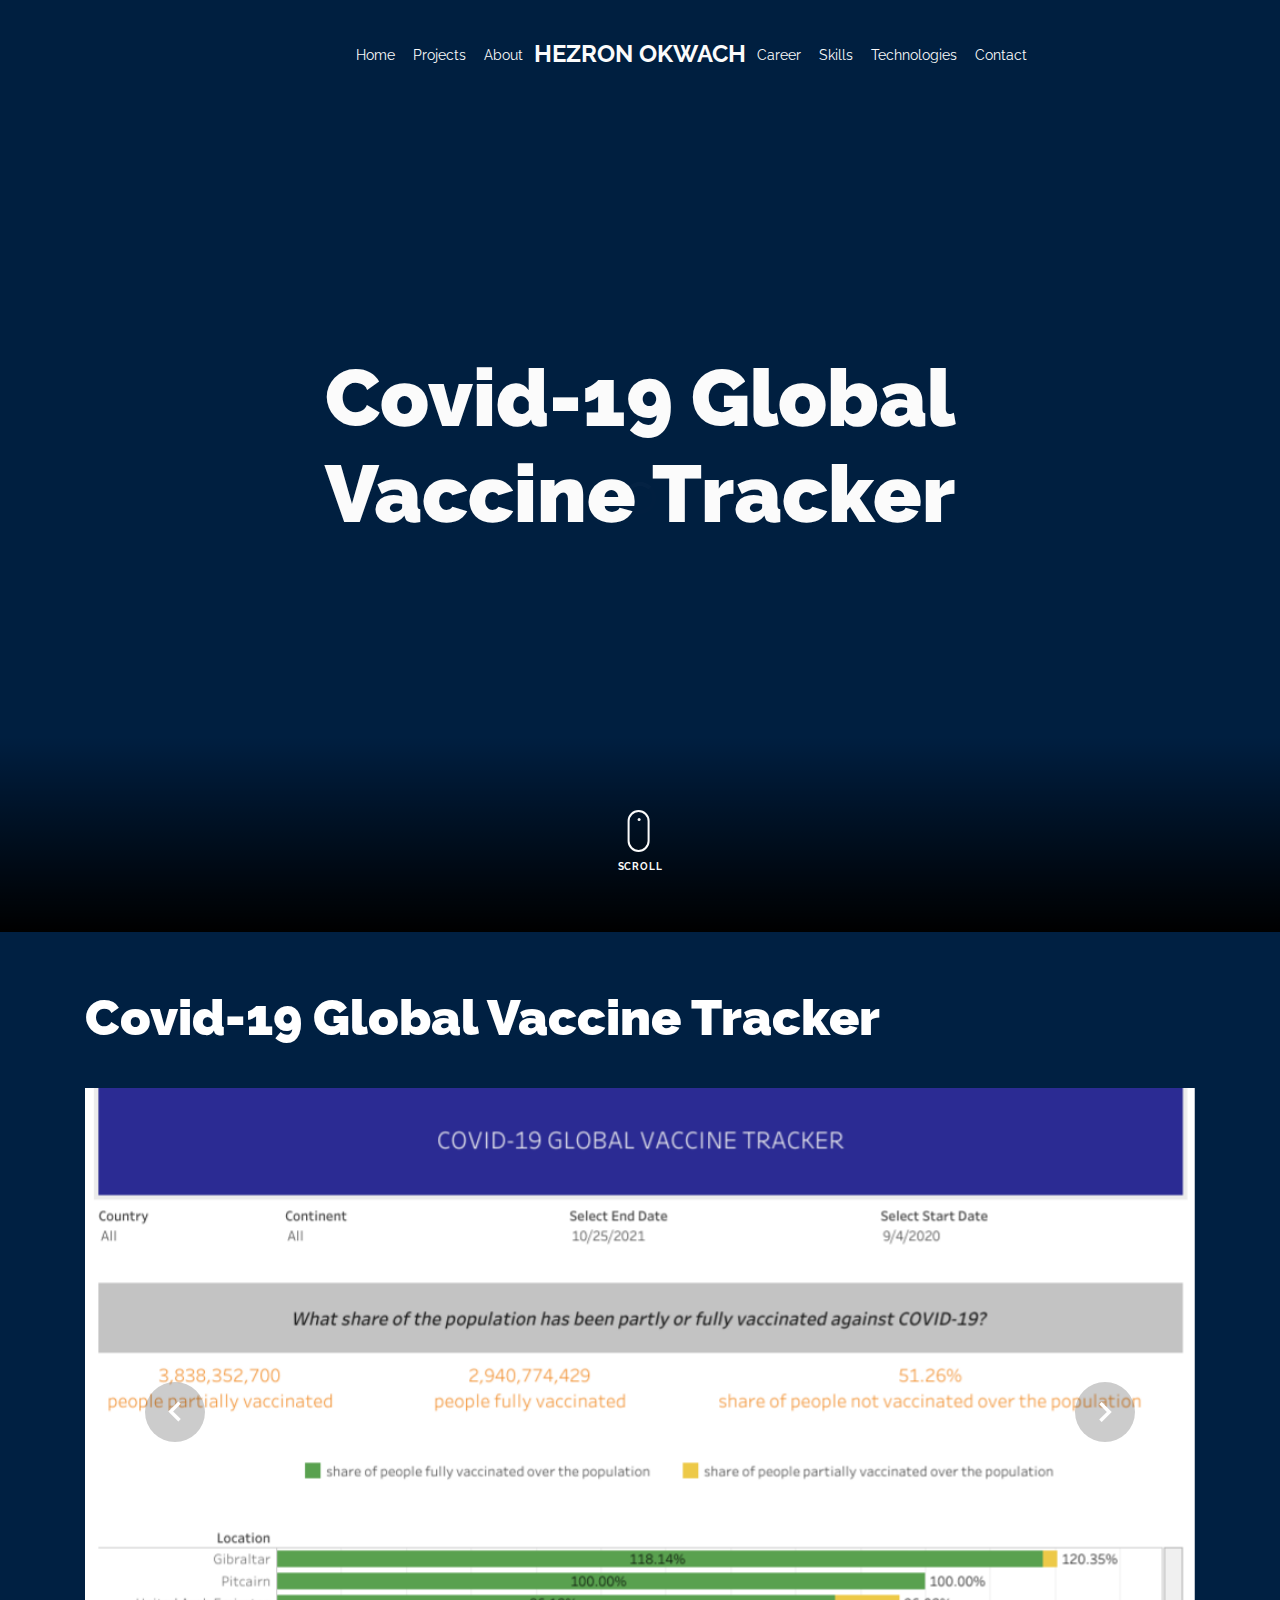
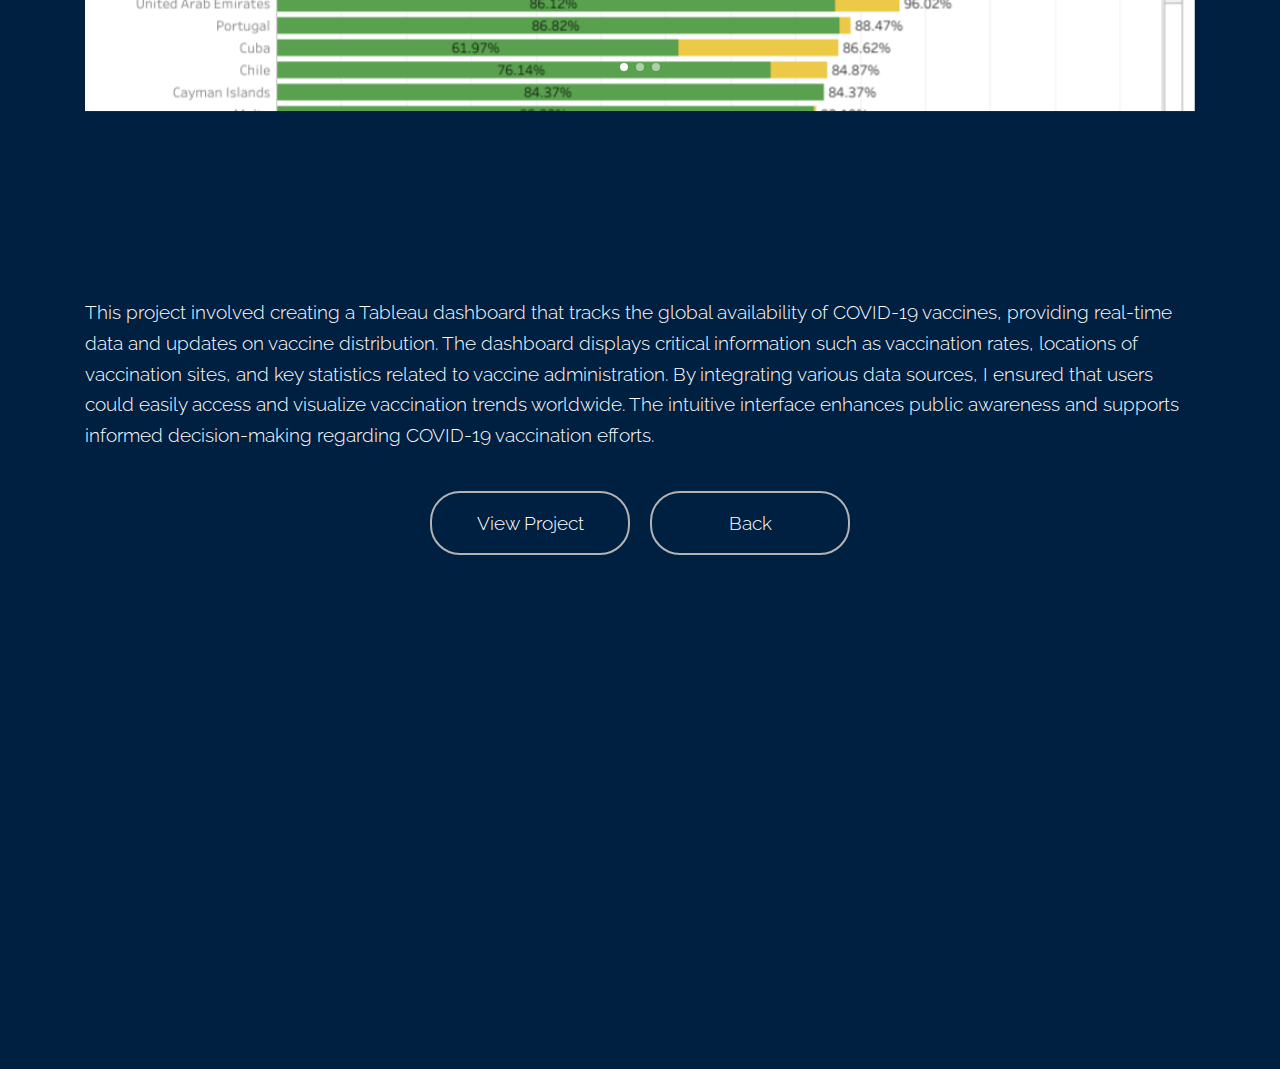
<file: project3.html>
<!doctype html>
<html lang="en">

<head>
  <title>Unfold &mdash; A onepage portfolio HTML template by Colorlib</title>
  <meta charset="utf-8">
  <meta name="viewport" content="width=device-width, initial-scale=1, shrink-to-fit=no">
  
  <meta name="description" content=" ">
  <meta name="keywords" content="html, css, javascript, jquery">
  <meta name="author" content="">

  <link rel="stylesheet" href="css/vendor/icomoon/style.css">
  <link rel="stylesheet" href="css/vendor/owl.carousel.min.css">
  <link rel="stylesheet" href="css/vendor/aos.css">
  <link rel="stylesheet" href="css/vendor/animate.min.css">
  <link rel="stylesheet" href="css/vendor/bootstrap.min.css">
  <link rel="stylesheet" href="css/vendor/jquery.fancybox.min.css">

  <!-- Theme Style -->
  <link rel="stylesheet" href="css/style.css">

</head>

<body data-spy="scroll" data-target=".site-nav-target" data-offset="200">

  <nav class="unslate_co--site-mobile-menu">
    <div class="close-wrap d-flex">
      <a href="#" class="d-flex ml-auto js-menu-toggle">
        <span class="close-label">Close</span>
        <div class="close-times">
          <span class="bar1"></span>
          <span class="bar2"></span>
        </div>
      </a>
    </div>
    <div class="site-mobile-inner"></div>
  </nav>

  <div class="unslate_co--site-wrap">

    <div class="unslate_co--site-inner">

      <nav class="unslate_co--site-nav site-nav-target">

        <div class="container">

          <div class="row align-items-center justify-content-between text-left">
            <div class="col-md-5 text-right">
              <ul class="site-nav-ul js-clone-nav text-left d-none d-lg-inline-block">
                <li class="">
                  <a href="#home-section" class="nav-link">Home</a>
          
                </li>
                <li><a href="#portfolio-section" class="nav-link">Projects</a></li>
                <li><a href="#about-section" class="nav-link">About</a></li>

              </ul>
            </div>
            <div class="site-logo pos-absolute">
              <a href="index.html" class="unslate_co--site-logo">HEZRON OKWACH<span></span></a>
            </div>
            <div class="col-md-5 text-right text-lg-left">
              <ul class="site-nav-ul js-clone-nav text-left d-none d-lg-inline-block">
                <li><a href="#career-section" class="nav-link">Career</a></li>

                <li><a href="#services-section" class="nav-link">Skills</a></li>


                <li><a href="#skills-section" class="nav-link">Technologies</a></li>

                <li><a href="#contact-section" class="nav-link">Contact</a></li>
              </ul>

              <ul class="site-nav-ul-none-onepage text-right d-inline-block d-lg-none">
                <li><a href="#" class="js-menu-toggle">Menu</a></li>
              </ul>

            </div>
          </div>
        </div>

      </nav>
      <!-- END nav -->

      <div class="cover-v1 gradient-bottom-black jarallax">
        <div class="container">
          <div class="row align-items-center">

            <div class="col-md-10 mx-auto text-center">
              <h1 class="heading" data-aos="fade-up">Covid-19 Global Vaccine Tracker</h1>
            </div>

          </div>
        </div>

        <!-- dov -->
        <a href="#portfolio-single-section" class="mouse-wrap smoothscroll">
          <span class="mouse">
            <span class="scroll"></span>
          </span>
          <span class="mouse-label">Scroll</span>
        </a>

      </div>
      <!-- END .cover-v1 -->

      <div class="container">
        <div class="portfolio-single-wrap unslate_co--section" id="portfolio-single-section">

          <div class="portfolio-single-inner">
            <h2 class="heading-portfolio-single-h2">Covid-19 Global Vaccine Tracker</h2>

            <div class="row justify-content-between mb-5">
              <div class="col-12 mb-4">
                <div class="owl-carousel single-slider">
                  <figure class="mb-4">
                    <img src="images/covid3.jpg" alt="Image" class="img-fluid">
                  </figure>
                  <figure class="mb-4">
                    <img src="images/covid2.jpg" alt="Image" class="img-fluid">
                  </figure>
                  <figure class="mb-4">
                    <img src="images/covid1.jpg" alt="Image" class="img-fluid">
                  </figure>
                </div>
              </div>
              <div class="col-12 mb-5">
                <div class="row">
                  <div class="col-sm-6 col-md-6 col-lg-3">
                    
                  </div>
                </div>
              </div>
              <div class="col-md-12">
  <p class="project-description">This project involved creating a Tableau dashboard that tracks the global availability of COVID-19 vaccines, providing real-time data and updates on vaccine distribution. The dashboard displays critical information such as vaccination rates, locations of vaccination sites, and key statistics related to vaccine administration. By integrating various data sources, I ensured that users could easily access and visualize vaccination trends worldwide. The intuitive interface enhances public awareness and supports informed decision-making regarding COVID-19 vaccination efforts.</p>

                <div class="button-container">
                  <a href="https://public.tableau.com/views/covidvaccinetracker/Covidvaccinetracker?:language=en-GB&:sid=&:redirect=auth&:display_count=n&:origin=viz_share_link"
                  class="project-button">
                    View Project
                  </a>
                  <a href="#" class="project-button back-button js-close-portfolio">
                    Back 
                  </a>
                </div>
              </div>
            </div>
            
            <style>
              .project-description {
                font-size: 1.2em;
                line-height: 1.6;
                margin-bottom: 20px;
              }
            
              .button-container {
                display: flex;
                flex-wrap: wrap;
                justify-content: center;
                align-items: center;
                margin-top: 30px;
                width: 100%;
              }
            
              .project-button {
                display: inline-block;
                padding: 15px 30px;
                background-color: transparent;
                color: white;
                text-decoration: none;
                border: 2px solid rgb(180, 179, 179);
                border-radius: 30px;
                transition: border-color 0.3s, transform 0.3s, box-shadow 0.3s;
                font-size: 1.2em;
                width: 200px;
                text-align: center;
                margin: 10px;
              }
            
              .project-button:hover {
                background-color: transparent;
                border-color: #ffffff;
                box-shadow: 0 0 10px rgba(255, 255, 255, 0.5);
              }
            
              @media (max-width: 768px) {
                .project-description {
                  font-size: 1em;
                }
            
                .project-button {
                  width: 100%;
                  max-width: 200px;
                }
              }
            </style>

          </div>
        </div>
      </div>
    </div>


    <footer class="unslate_co--footer unslate_co--section">
      <div class="container">
        <div class="row justify-content-center">
          <div class="col-md-7">

            <div class="footer-site-logo"><a href="#">Unfold<span>.</span></a></div>

            <ul class="footer-site-social">
              <li><a href="#">Facebook</a></li>
              <li><a href="#">Twitter</a></li>
              <li><a href="#">Instagram</a></li>
              <li><a href="#">Dribbble</a></li>
              <li><a href="#">Behance</a></li>
            </ul>

    

          </div>
        </div>
      </div>
    </footer>

  </div>

  <!-- Loader -->
  <div id="unslate_co--overlayer"></div>
  <div class="site-loader-wrap">
    <div class="site-loader"></div>
  </div>

  <script src="js/scripts-dist.js"></script>
  <script src="js/main.js"></script>


</body>

</html>
</file>
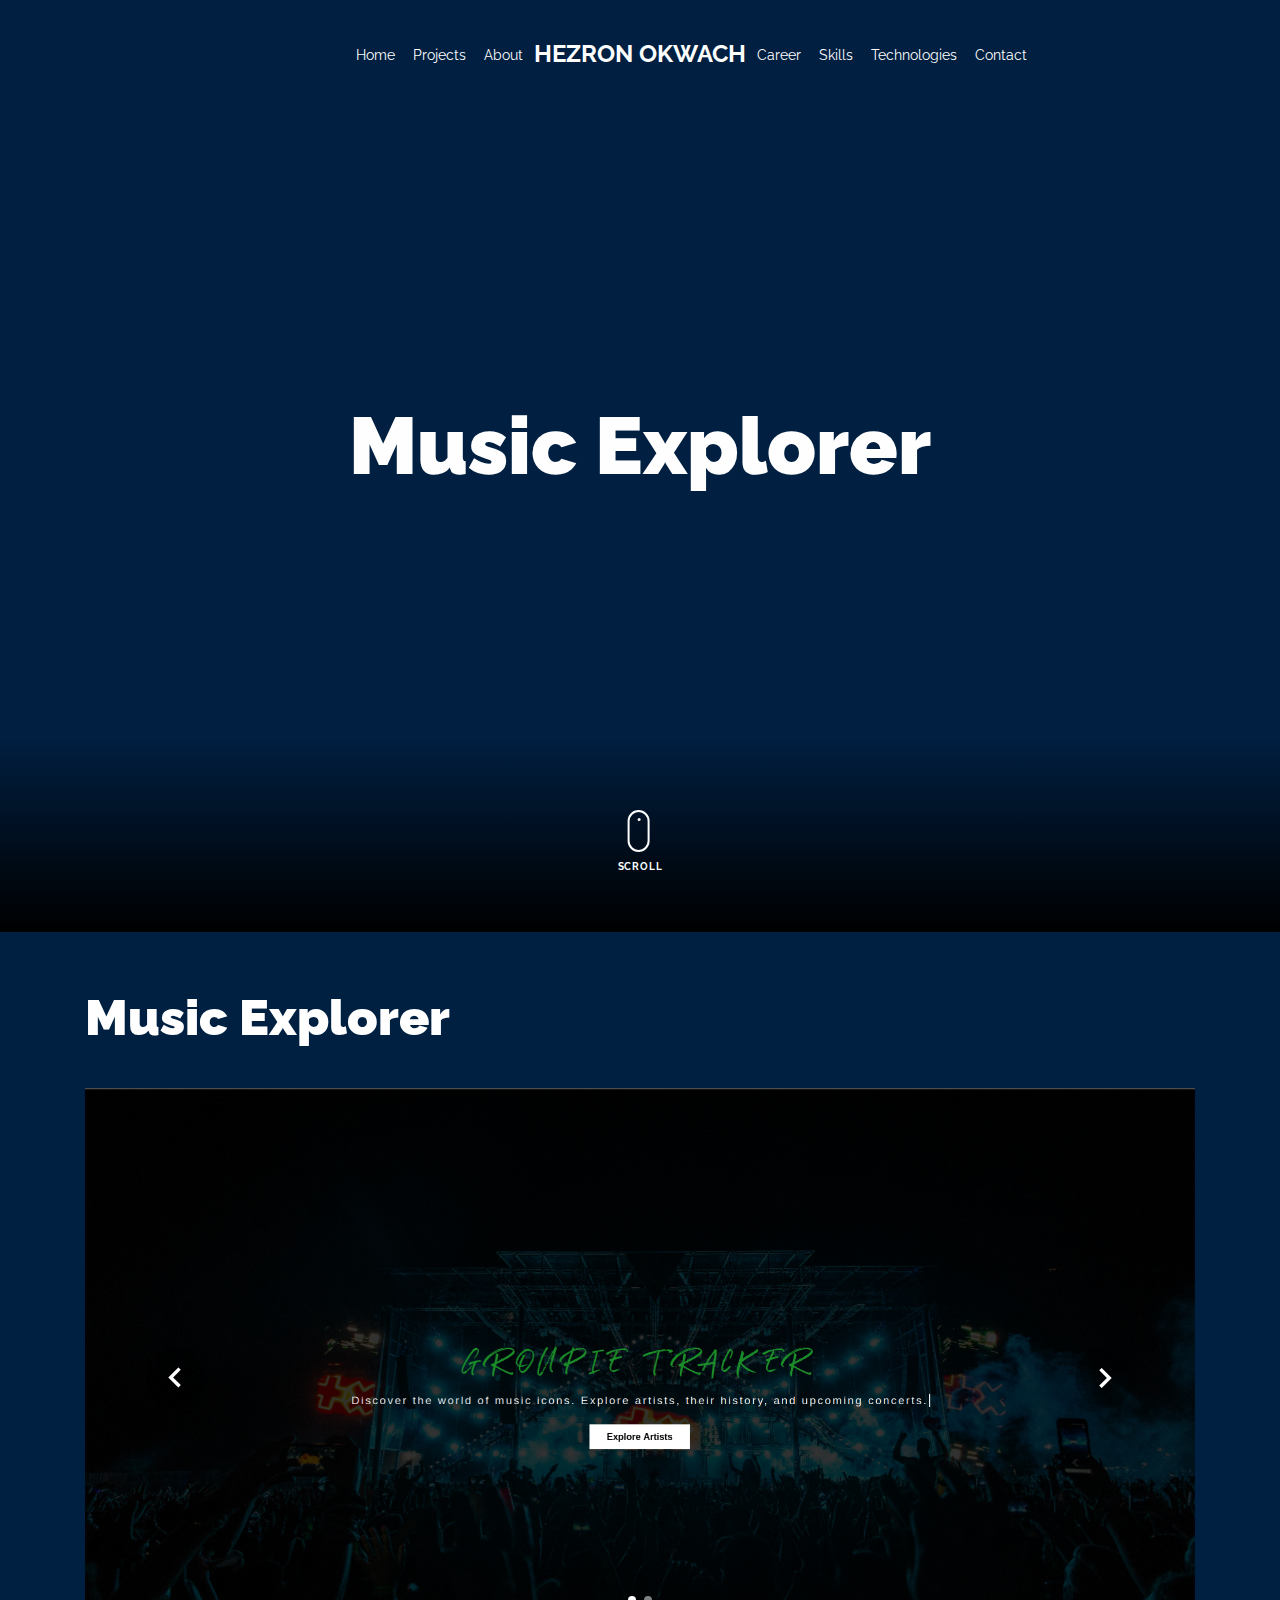
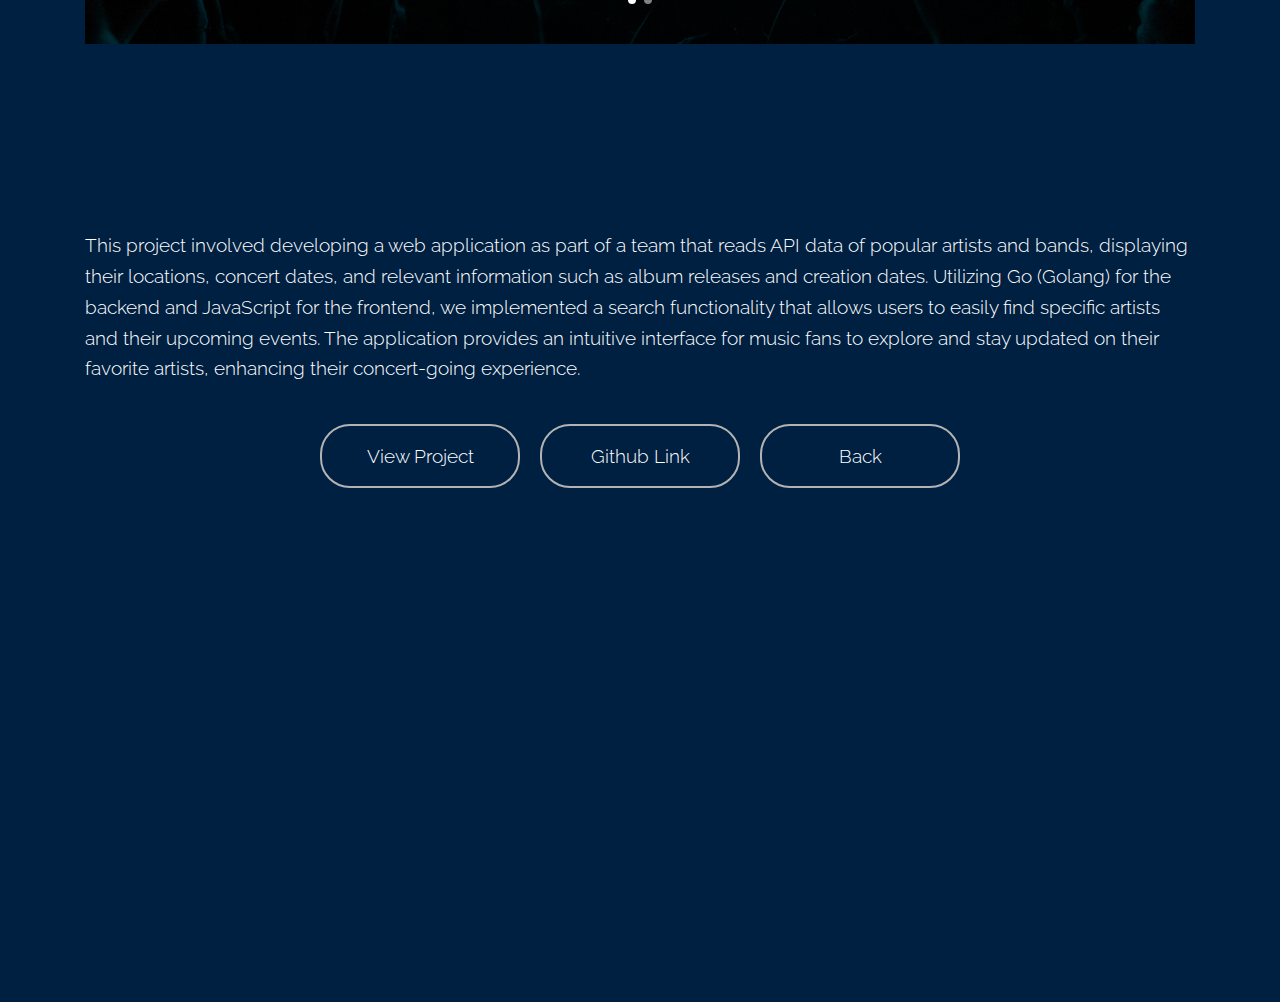
<file: project4.html>
<!doctype html>
<html lang="en">

<head>
  <title>Unfold &mdash; A onepage portfolio HTML template by Colorlib</title>
  <meta charset="utf-8">
  <meta name="viewport" content="width=device-width, initial-scale=1, shrink-to-fit=no">

  <meta name="description" content=" ">
  <meta name="keywords" content="html, css, javascript, jquery">
  <meta name="author" content="">

  <link rel="stylesheet" href="css/vendor/icomoon/style.css">
  <link rel="stylesheet" href="css/vendor/owl.carousel.min.css">
  <link rel="stylesheet" href="css/vendor/aos.css">
  <link rel="stylesheet" href="css/vendor/animate.min.css">
  <link rel="stylesheet" href="css/vendor/bootstrap.min.css">
  <link rel="stylesheet" href="css/vendor/jquery.fancybox.min.css">

  <!-- Theme Style -->
  <link rel="stylesheet" href="css/style.css">

</head>

<body data-spy="scroll" data-target=".site-nav-target" data-offset="200">

  <nav class="unslate_co--site-mobile-menu">
    <div class="close-wrap d-flex">
      <a href="#" class="d-flex ml-auto js-menu-toggle">
        <span class="close-label">Close</span>
        <div class="close-times">
          <span class="bar1"></span>
          <span class="bar2"></span>
        </div>
      </a>
    </div>
    <div class="site-mobile-inner"></div>
  </nav>

  <div class="unslate_co--site-wrap">

    <div class="unslate_co--site-inner">

      <nav class="unslate_co--site-nav site-nav-target">

        <div class="container">

          <div class="row align-items-center justify-content-between text-left">
            <div class="col-md-5 text-right">
              <ul class="site-nav-ul js-clone-nav text-left d-none d-lg-inline-block">
                <li class="">
                  <a href="#home-section" class="nav-link">Home</a>

                </li>
                <li><a href="#portfolio-section" class="nav-link">Projects</a></li>
                <li><a href="#about-section" class="nav-link">About</a></li>

              </ul>
            </div>
            <div class="site-logo pos-absolute">
              <a href="index.html" class="unslate_co--site-logo">HEZRON OKWACH<span></span></a>
            </div>
            <div class="col-md-5 text-right text-lg-left">
              <ul class="site-nav-ul js-clone-nav text-left d-none d-lg-inline-block">
                <li><a href="#career-section" class="nav-link">Career</a></li>

                <li><a href="#services-section" class="nav-link">Skills</a></li>


                <li><a href="#skills-section" class="nav-link">Technologies</a></li>

                <li><a href="#contact-section" class="nav-link">Contact</a></li>
              </ul>

              <ul class="site-nav-ul-none-onepage text-right d-inline-block d-lg-none">
                <li><a href="#" class="js-menu-toggle">Menu</a></li>
              </ul>

            </div>
          </div>
        </div>

      </nav>
      <!-- END nav -->

      <div class="cover-v1 gradient-bottom-black jarallax">
        <div class="container">
          <div class="row align-items-center">

            <div class="col-md-10 mx-auto text-center">
              <h1 class="heading" data-aos="fade-up">Music Explorer</h1>
            
            </div>

          </div>
        </div>

        <!-- dov -->
        <a href="#portfolio-single-section" class="mouse-wrap smoothscroll">
          <span class="mouse">
            <span class="scroll"></span>
          </span>
          <span class="mouse-label">Scroll</span>
        </a>

      </div>
      <!-- END .cover-v1 -->

      <div class="container">
        <div class="portfolio-single-wrap unslate_co--section" id="portfolio-single-section">

          <div class="portfolio-single-inner">
            <h2 class="heading-portfolio-single-h2">Music Explorer</h2>

            <div class="row justify-content-between mb-5">
              <div class="col-12 mb-4">
                <div class="owl-carousel single-slider">
                  <figure class="mb-4">
                    <img src="images/music explorer.png" alt="Image" class="img-fluid">
                  </figure>
                  <figure class="mb-4">
                    <img src="images/musicexplorer2.png" alt="Image" class="img-fluid">
                  </figure>
                </div>
              </div>
              <div class="col-12 mb-5">
                <div class="row">
                  <div class="col-sm-6 col-md-6 col-lg-3">

                  </div>
                </div>
              </div>
              <div class="col-md-12">
  <p class="project-description">This project involved developing a web application as part of a team that
                  reads API data of popular artists and bands, displaying their locations, concert dates, and relevant
                  information such as album releases and creation dates. Utilizing Go (Golang) for the backend and
                  JavaScript for the frontend, we implemented a search functionality that allows users to easily find
                  specific artists and their upcoming events. The application provides an intuitive interface for music
                  fans to explore and stay updated on their favorite artists, enhancing their concert-going experience.
                </p>

                <!-- Centered Button -->
                <div class="button-container">
                  <a href="https://music-explorer.onrender.com/"
                  class="project-button">
                    View Project
                  </a>
                  <a href="https://github.com/hezronokwach/music-explorer.git" class="project-button">
                    Github Link
                  </a>
                  <a href="#" class="project-button back-button js-close-portfolio">
                    Back 
                  </a>
                </div>
              </div>
            </div>

            <style>
              .project-description {
                font-size: 1.2em;
                line-height: 1.6;
                margin-bottom: 20px;
              }
            
              .button-container {
                display: flex;
                flex-wrap: wrap;
                justify-content: center;
                align-items: center;
                margin-top: 30px;
                width: 100%;
              }
            
              .project-button {
                display: inline-block;
                padding: 15px 30px;
                background-color: transparent;
                color: white;
                text-decoration: none;
                border: 2px solid rgb(180, 179, 179);
                border-radius: 30px;
                transition: border-color 0.3s, transform 0.3s, box-shadow 0.3s;
                font-size: 1.2em;
                width: 200px;
                text-align: center;
                margin: 10px;
              }
            
              .project-button:hover {
                background-color: transparent;
                border-color: #ffffff;
                box-shadow: 0 0 10px rgba(255, 255, 255, 0.5);
              }
            
              @media (max-width: 768px) {
                .project-description {
                  font-size: 1em;
                }
            
                .project-button {
                  width: 100%;
                  max-width: 200px;
                }
              }
            </style>

          </div>
        </div>
      </div>
    </div>

    <footer class="unslate_co--footer unslate_co--section">
      <div class="container">
        <div class="row justify-content-center">
          <div class="col-md-7">

            <div class="footer-site-logo"><a href="#">Unfold<span>.</span></a></div>

            <ul class="footer-site-social">
              <li><a href="#">Facebook</a></li>
              <li><a href="#">Twitter</a></li>
              <li><a href="#">Instagram</a></li>
              <li><a href="#">Dribbble</a></li>
              <li><a href="#">Behance</a></li>
            </ul>



          </div>
        </div>
      </div>
    </footer>

  </div>

  <!-- Loader -->
  <div id="unslate_co--overlayer"></div>
  <div class="site-loader-wrap">
    <div class="site-loader"></div>
  </div>

  <script src="js/scripts-dist.js"></script>
  <script src="js/main.js"></script>


</body>

</html>
</file>
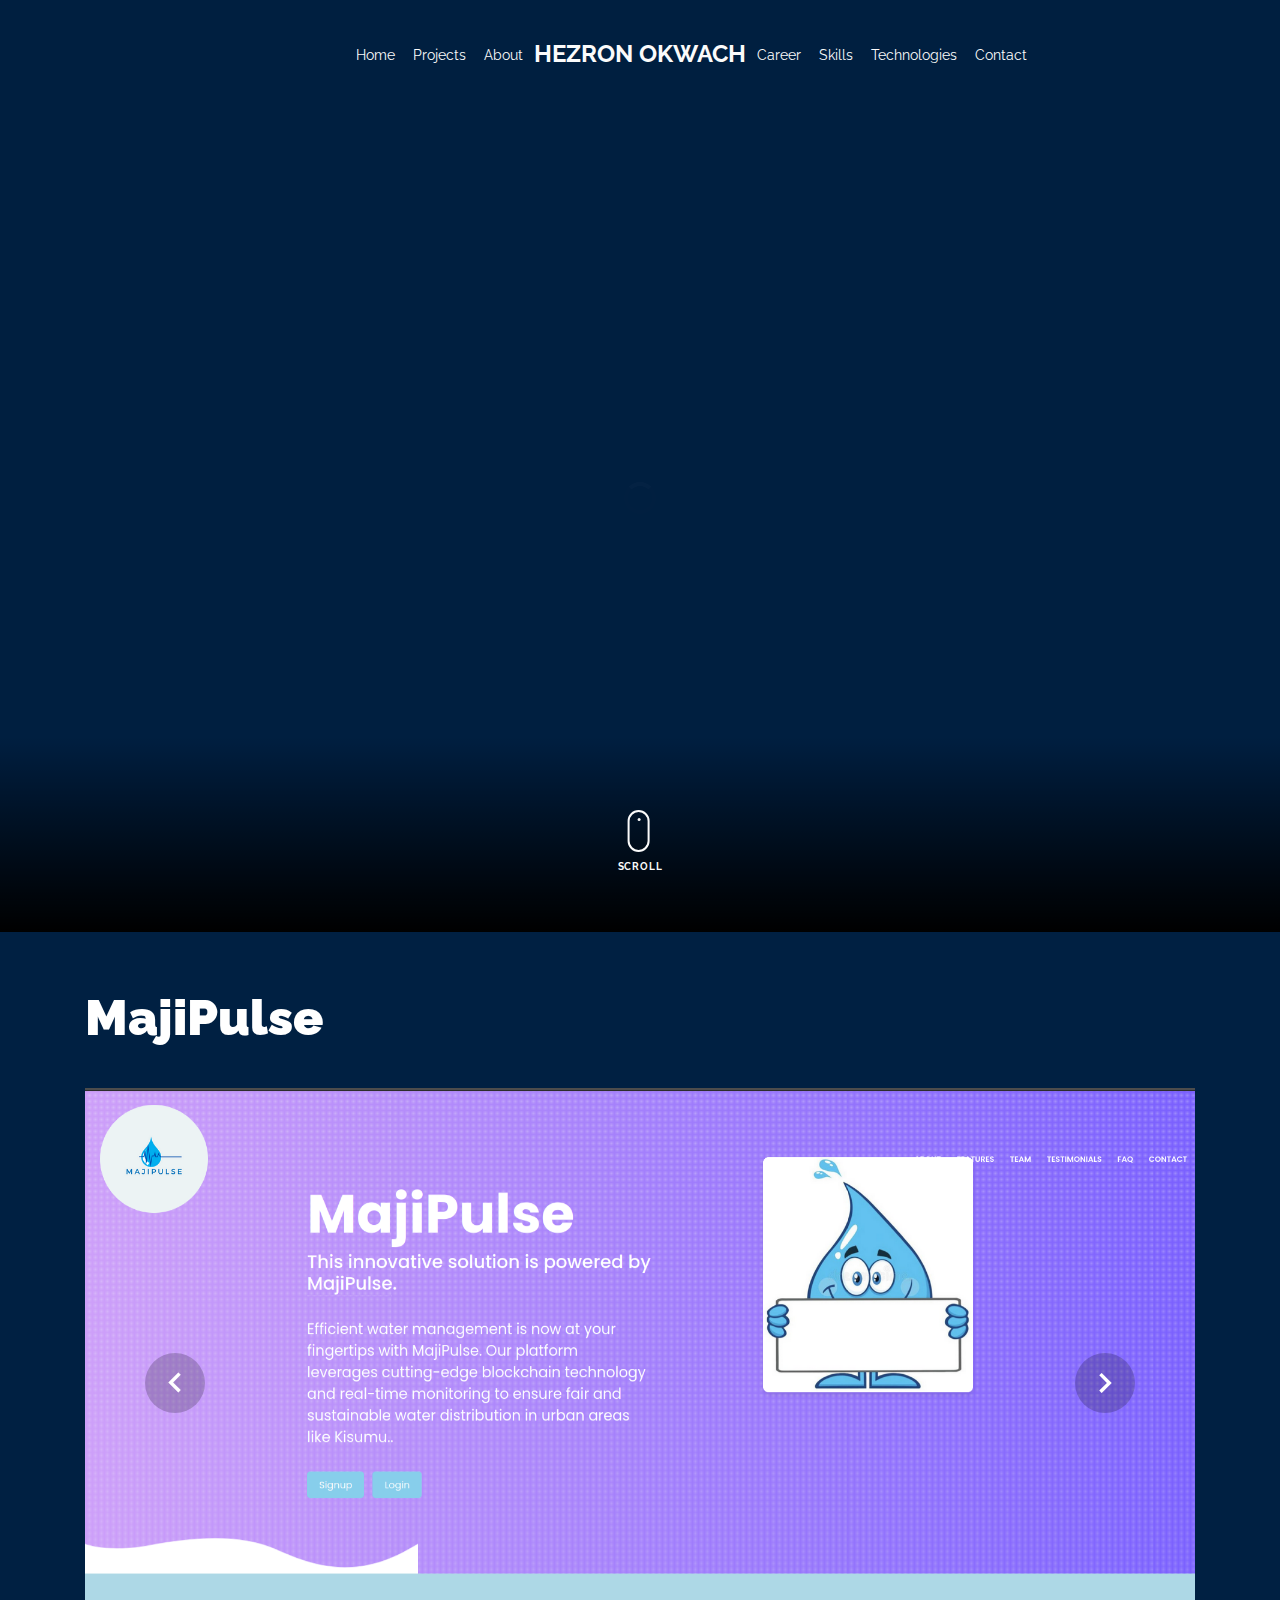
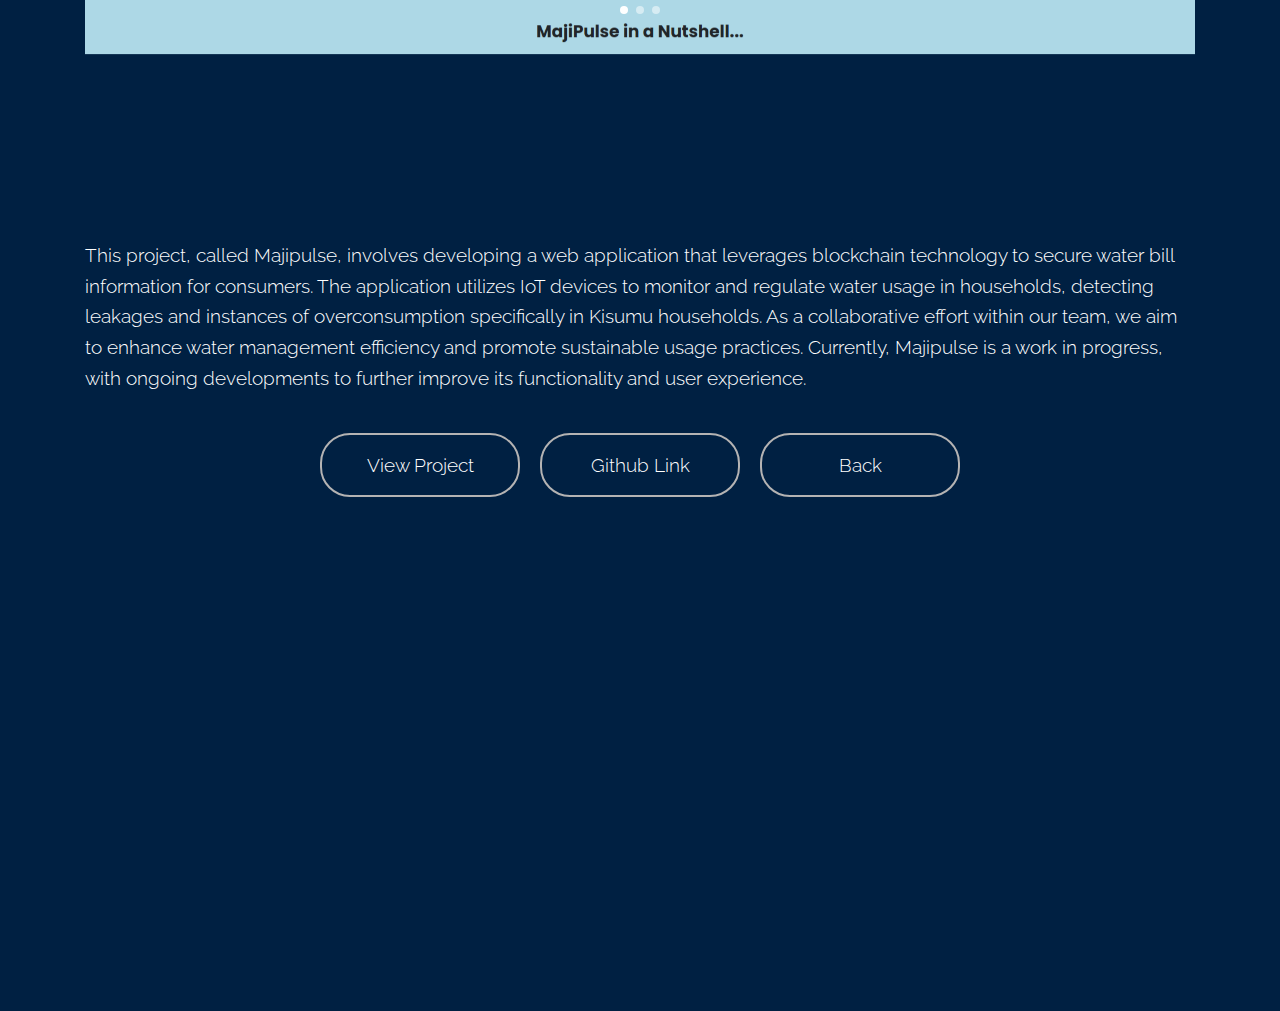
<file: project5.html>
<!doctype html>
<html lang="en">

<head>
  <title>Unfold &mdash; A onepage portfolio HTML template by Colorlib</title>
  <meta charset="utf-8">
  <meta name="viewport" content="width=device-width, initial-scale=1, shrink-to-fit=no">

  <meta name="description" content=" ">
  <meta name="keywords" content="html, css, javascript, jquery">
  <meta name="author" content="">

  <link rel="stylesheet" href="css/vendor/icomoon/style.css">
  <link rel="stylesheet" href="css/vendor/owl.carousel.min.css">
  <link rel="stylesheet" href="css/vendor/aos.css">
  <link rel="stylesheet" href="css/vendor/animate.min.css">
  <link rel="stylesheet" href="css/vendor/bootstrap.min.css">
  <link rel="stylesheet" href="css/vendor/jquery.fancybox.min.css">

  <!-- Theme Style -->
  <link rel="stylesheet" href="css/style.css">

</head>

<body data-spy="scroll" data-target=".site-nav-target" data-offset="200">

  <nav class="unslate_co--site-mobile-menu">
    <div class="close-wrap d-flex">
      <a href="#" class="d-flex ml-auto js-menu-toggle">
        <span class="close-label">Close</span>
        <div class="close-times">
          <span class="bar1"></span>
          <span class="bar2"></span>
        </div>
      </a>
    </div>
    <div class="site-mobile-inner"></div>
  </nav>

  <div class="unslate_co--site-wrap">

    <div class="unslate_co--site-inner">

      <nav class="unslate_co--site-nav site-nav-target">

        <div class="container">

          <div class="row align-items-center justify-content-between text-left">
            <div class="col-md-5 text-right">
              <ul class="site-nav-ul js-clone-nav text-left d-none d-lg-inline-block">
                <li class="">
                  <a href="#home-section" class="nav-link">Home</a>

                </li>
                <li><a href="#portfolio-section" class="nav-link">Projects</a></li>
                <li><a href="#about-section" class="nav-link">About</a></li>

              </ul>
            </div>
            <div class="site-logo pos-absolute">
              <a href="index.html" class="unslate_co--site-logo">HEZRON OKWACH<span></span></a>
            </div>
            <div class="col-md-5 text-right text-lg-left">
              <ul class="site-nav-ul js-clone-nav text-left d-none d-lg-inline-block">
                <li><a href="#career-section" class="nav-link">Career</a></li>

                <li><a href="#services-section" class="nav-link">Skills</a></li>


                <li><a href="#skills-section" class="nav-link">Technologies</a></li>

                <li><a href="#contact-section" class="nav-link">Contact</a></li>
              </ul>

              <ul class="site-nav-ul-none-onepage text-right d-inline-block d-lg-none">
                <li><a href="#" class="js-menu-toggle">Menu</a></li>
              </ul>

            </div>
          </div>
        </div>

      </nav>
      <!-- END nav -->

      <div class="cover-v1 gradient-bottom-black jarallax">
        <div class="container">
          <div class="row align-items-center">

            <div class="col-md-10 mx-auto text-center">
            
            </div>

          </div>
        </div>

        <!-- dov -->
        <a href="#portfolio-single-section" class="mouse-wrap smoothscroll">
          <span class="mouse">
            <span class="scroll"></span>
          </span>
          <span class="mouse-label">Scroll</span>
        </a>

      </div>
      <!-- END .cover-v1 -->

      <div class="container">
        <div class="portfolio-single-wrap unslate_co--section" id="portfolio-single-section">

          <div class="portfolio-single-inner">
            <h2 class="heading-portfolio-single-h2">MajiPulse</h2>

            <div class="row justify-content-between mb-5">
              <div class="col-12 mb-4">
                <div class="owl-carousel single-slider">
                  <figure class="mb-4">
                    <img src="images/maji1.png" alt="Image" class="img-fluid">
                  </figure>
                  <figure class="mb-4">
                    <img src="images/maji2.png" alt="Image" class="img-fluid">
                  </figure>
                  <figure class="mb-4">
                    <img src="images/maji3.png" alt="Image" class="img-fluid">
                  </figure>
                </div>
              </div>
              <div class="col-12 mb-5">
                <div class="row">
                  <div class="col-sm-6 col-md-6 col-lg-3">

                  </div>
                </div>
              </div>
              <div class="col-md-12">
                <p class="project-description">
                  This project, called Majipulse, involves developing a web application that leverages blockchain technology to secure water bill information for consumers. The application utilizes IoT devices to monitor and regulate water usage in households, detecting leakages and instances of overconsumption specifically in Kisumu households. As a collaborative effort within our team, we aim to enhance water management efficiency and promote sustainable usage practices. Currently, Majipulse is a work in progress, with ongoing developments to further improve its functionality and user experience.
              </p>
              

                <!-- Centered Button -->
                <div class="button-container">
                  <a href="https://majipulse.onrender.com"
                  class="project-button">
                    View Project
                  </a>
                  <a href="https://github.com/Bantu-art/Maji_Pulse" class="project-button">
                    Github Link
                  </a>
                  <a href="#" class="project-button back-button js-close-portfolio">
                    Back 
                  </a>
                </div>
              </div>
            </div>
            <style>
              .project-description {
                font-size: 1.2em;
                line-height: 1.6;
                margin-bottom: 20px;
              }
            
              .button-container {
                display: flex;
                flex-wrap: wrap;
                justify-content: center;
                align-items: center;
                margin-top: 30px;
                width: 100%;
              }
            
              .project-button {
                display: inline-block;
                padding: 15px 30px;
                background-color: transparent;
                color: white;
                text-decoration: none;
                border: 2px solid rgb(180, 179, 179);
                border-radius: 30px;
                transition: border-color 0.3s, transform 0.3s, box-shadow 0.3s;
                font-size: 1.2em;
                width: 200px;
                text-align: center;
                margin: 10px;
              }
            
              .project-button:hover {
                background-color: transparent;
                border-color: #ffffff;
                box-shadow: 0 0 10px rgba(255, 255, 255, 0.5);
              }
            
              @media (max-width: 768px) {
                .project-description {
                  font-size: 1em;
                }
            
                .project-button {
                  width: 100%;
                  max-width: 200px;
                }
              }
            </style>

          </div>
        </div>
      </div>
    </div>

    <footer class="unslate_co--footer unslate_co--section">
      <div class="container">
        <div class="row justify-content-center">
          <div class="col-md-7">

            <div class="footer-site-logo"><a href="#">Unfold<span>.</span></a></div>

            <ul class="footer-site-social">
              <li><a href="#">Facebook</a></li>
              <li><a href="#">Twitter</a></li>
              <li><a href="#">Instagram</a></li>
              <li><a href="#">Dribbble</a></li>
              <li><a href="#">Behance</a></li>
            </ul>



          </div>
        </div>
      </div>
    </footer>

  </div>

  <!-- Loader -->
  <div id="unslate_co--overlayer"></div>
  <div class="site-loader-wrap">
    <div class="site-loader"></div>
  </div>

  <script src="js/scripts-dist.js"></script>
  <script src="js/main.js"></script>


</body>

</html>
</file>
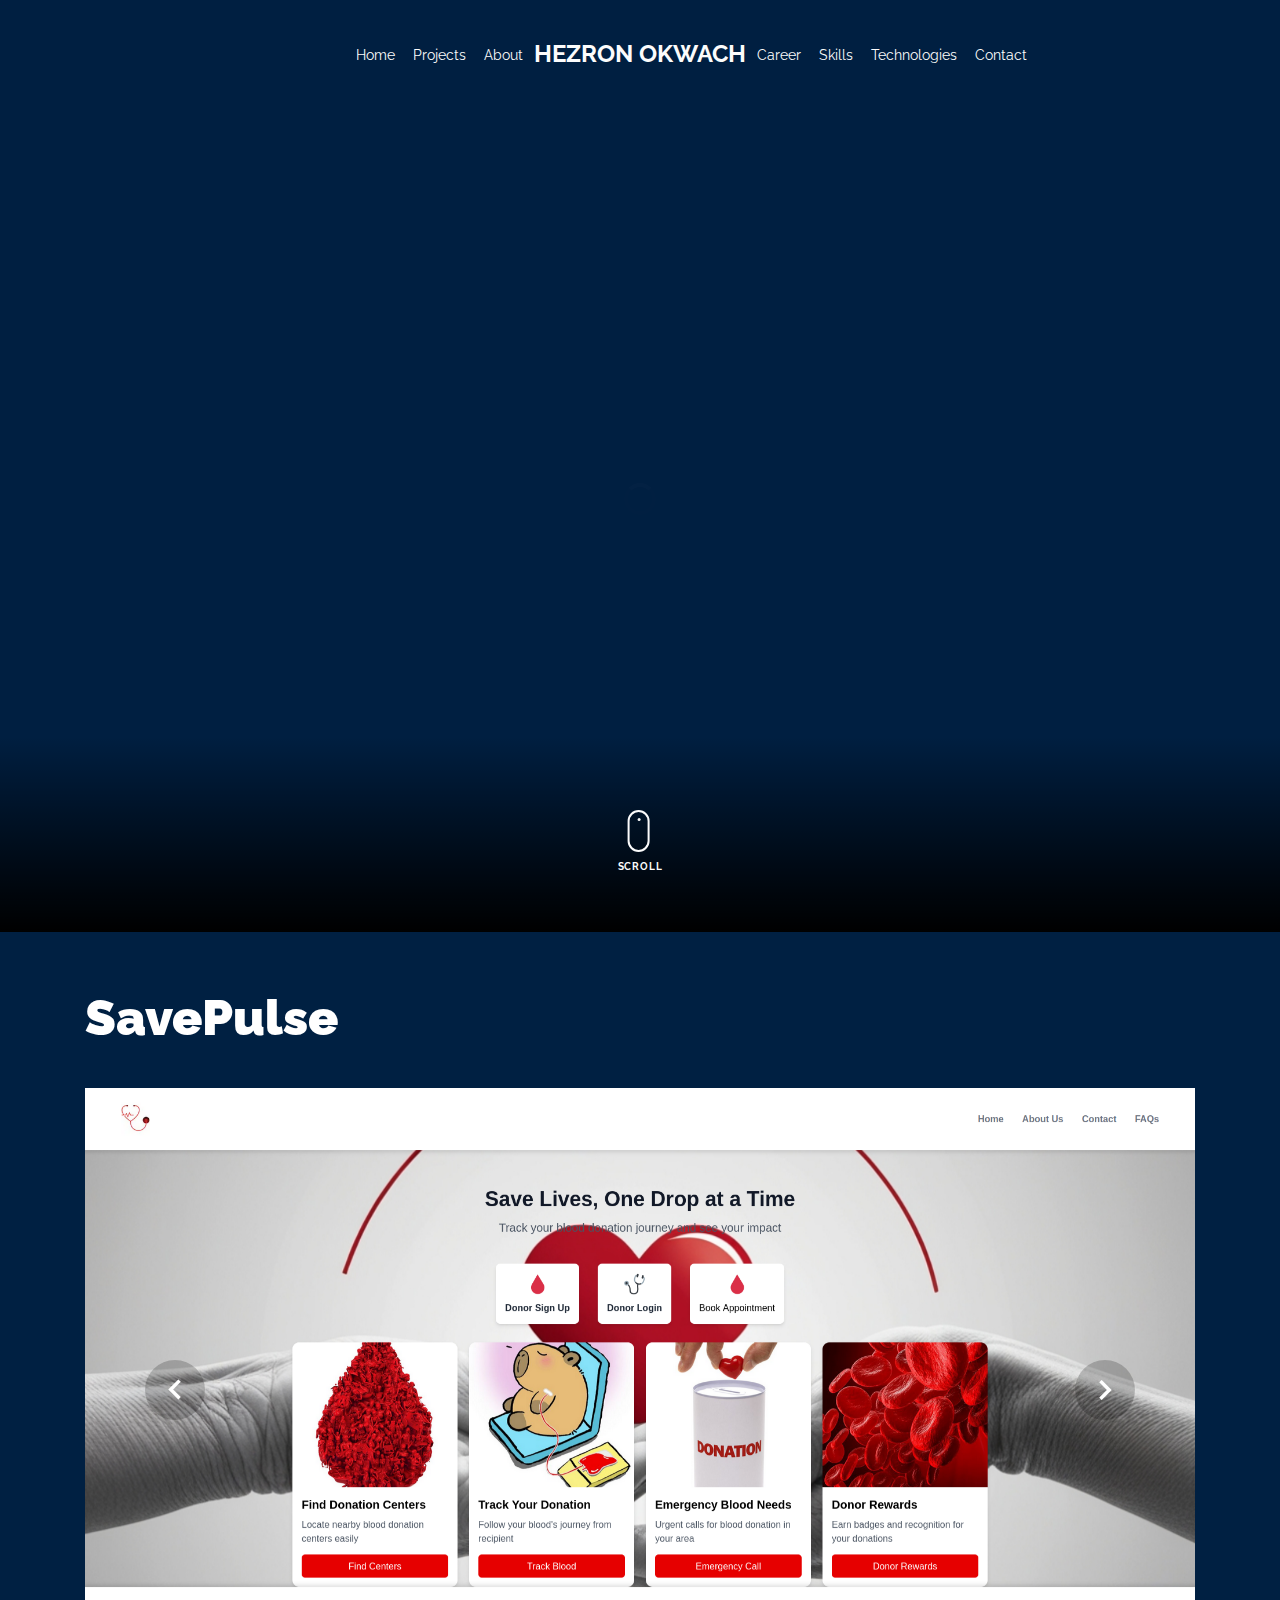
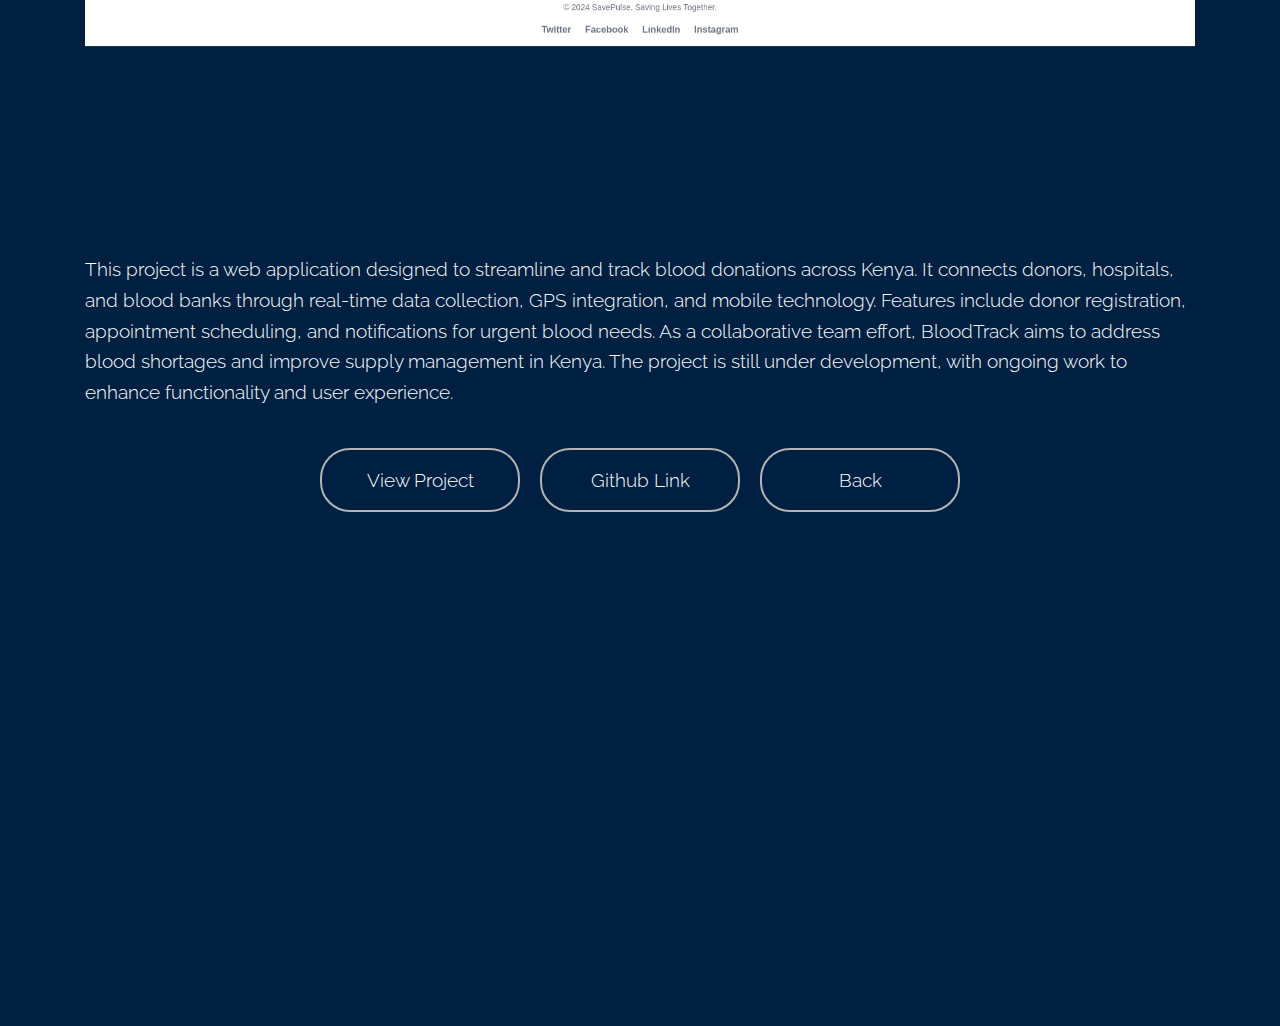
<file: project6.html>
<!doctype html>
<html lang="en">

<head>
  <title>Unfold &mdash; A onepage portfolio HTML template by Colorlib</title>
  <meta charset="utf-8">
  <meta name="viewport" content="width=device-width, initial-scale=1, shrink-to-fit=no">

  <meta name="description" content=" ">
  <meta name="keywords" content="html, css, javascript, jquery">
  <meta name="author" content="">

  <link rel="stylesheet" href="css/vendor/icomoon/style.css">
  <link rel="stylesheet" href="css/vendor/owl.carousel.min.css">
  <link rel="stylesheet" href="css/vendor/aos.css">
  <link rel="stylesheet" href="css/vendor/animate.min.css">
  <link rel="stylesheet" href="css/vendor/bootstrap.min.css">
  <link rel="stylesheet" href="css/vendor/jquery.fancybox.min.css">

  <!-- Theme Style -->
  <link rel="stylesheet" href="css/style.css">

</head>

<body data-spy="scroll" data-target=".site-nav-target" data-offset="200">

  <nav class="unslate_co--site-mobile-menu">
    <div class="close-wrap d-flex">
      <a href="#" class="d-flex ml-auto js-menu-toggle">
        <span class="close-label">Close</span>
        <div class="close-times">
          <span class="bar1"></span>
          <span class="bar2"></span>
        </div>
      </a>
    </div>
    <div class="site-mobile-inner"></div>
  </nav>

  <div class="unslate_co--site-wrap">

    <div class="unslate_co--site-inner">

      <nav class="unslate_co--site-nav site-nav-target">

        <div class="container">

          <div class="row align-items-center justify-content-between text-left">
            <div class="col-md-5 text-right">
              <ul class="site-nav-ul js-clone-nav text-left d-none d-lg-inline-block">
                <li class="">
                  <a href="#home-section" class="nav-link">Home</a>

                </li>
                <li><a href="#portfolio-section" class="nav-link">Projects</a></li>
                <li><a href="#about-section" class="nav-link">About</a></li>

              </ul>
            </div>
            <div class="site-logo pos-absolute">
              <a href="index.html" class="unslate_co--site-logo">HEZRON OKWACH<span></span></a>
            </div>
            <div class="col-md-5 text-right text-lg-left">
              <ul class="site-nav-ul js-clone-nav text-left d-none d-lg-inline-block">
                <li><a href="#career-section" class="nav-link">Career</a></li>

                <li><a href="#services-section" class="nav-link">Skills</a></li>


                <li><a href="#skills-section" class="nav-link">Technologies</a></li>

                <li><a href="#contact-section" class="nav-link">Contact</a></li>
              </ul>

              <ul class="site-nav-ul-none-onepage text-right d-inline-block d-lg-none">
                <li><a href="#" class="js-menu-toggle">Menu</a></li>
              </ul>

            </div>
          </div>
        </div>

      </nav>
      <!-- END nav -->

      <div class="cover-v1 gradient-bottom-black jarallax">
        <div class="container">
          <div class="row align-items-center">

            <div class="col-md-10 mx-auto text-center">
            
            </div>

          </div>
        </div>

        <!-- dov -->
        <a href="#portfolio-single-section" class="mouse-wrap smoothscroll">
          <span class="mouse">
            <span class="scroll"></span>
          </span>
          <span class="mouse-label">Scroll</span>
        </a>

      </div>
      <!-- END .cover-v1 -->

      <div class="container">
        <div class="portfolio-single-wrap unslate_co--section" id="portfolio-single-section">

          <div class="portfolio-single-inner">
            <h2 class="heading-portfolio-single-h2">SavePulse</h2>

            <div class="row justify-content-between mb-5">
              <div class="col-12 mb-4">
                <div class="owl-carousel single-slider">
                  <figure class="mb-4">
                    <img src="images/save1.png" alt="Image" class="img-fluid">
                  </figure>
                  <figure class="mb-4">
                    <img src="images/save2.png" alt="Image" class="img-fluid">
                  </figure>
                  <figure class="mb-4">
                    <img src="images/save3.png" alt="Image" class="img-fluid">
                  </figure>
                  <figure class="mb-4">
                    <img src="images/save4.png" alt="Image" class="img-fluid">
                  </figure>
                  <figure class="mb-4">
                    <img src="images/save5.png" alt="Image" class="img-fluid">
                  </figure>
                  <figure class="mb-4">
                    <img src="images/save6.png" alt="Image" class="img-fluid">
                  </figure>
                </div>
              </div>
              <div class="col-12 mb-5">
                <div class="row">
                  <div class="col-sm-6 col-md-6 col-lg-3">

                  </div>
                </div>
              </div>
              <div class="col-md-12">
                <p class="project-description">
                    This project is a web application designed to streamline and track blood donations across Kenya. It connects donors, hospitals, and blood banks through real-time data collection, GPS integration, and mobile technology. Features include donor registration, appointment scheduling, and notifications for urgent blood needs.

                    As a collaborative team effort, BloodTrack aims to address blood shortages and improve supply management in Kenya. The project is still under development, with ongoing work to enhance functionality and user experience.              </p>
              

                <!-- Centered Button -->
                <div class="button-container">
                  <a href="https://savepulse-phi.vercel.app/"
                  class="project-button">
                    View Project
                  </a>
                  <a href="https://github.com/akothouma/SavePulse.git" class="project-button">
                    Github Link
                  </a>
                  <a href="#" class="project-button back-button js-close-portfolio">
                    Back 
                  </a>
                </div>
              </div>
            </div>
            <style>
              .project-description {
                font-size: 1.2em;
                line-height: 1.6;
                margin-bottom: 20px;
              }
            
              .button-container {
                display: flex;
                flex-wrap: wrap;
                justify-content: center;
                align-items: center;
                margin-top: 30px;
                width: 100%;
              }
            
              .project-button {
                display: inline-block;
                padding: 15px 30px;
                background-color: transparent;
                color: white;
                text-decoration: none;
                border: 2px solid rgb(180, 179, 179);
                border-radius: 30px;
                transition: border-color 0.3s, transform 0.3s, box-shadow 0.3s;
                font-size: 1.2em;
                width: 200px;
                text-align: center;
                margin: 10px;
              }
            
              .project-button:hover {
                background-color: transparent;
                border-color: #ffffff;
                box-shadow: 0 0 10px rgba(255, 255, 255, 0.5);
              }
            
              @media (max-width: 768px) {
                .project-description {
                  font-size: 1em;
                }
            
                .project-button {
                  width: 100%;
                  max-width: 200px;
                }
              }
            </style>

          </div>
        </div>
      </div>
    </div>

    <footer class="unslate_co--footer unslate_co--section">
      <div class="container">
        <div class="row justify-content-center">
          <div class="col-md-7">

            <div class="footer-site-logo"><a href="#">Unfold<span>.</span></a></div>

            <ul class="footer-site-social">
              <li><a href="#">Facebook</a></li>
              <li><a href="#">Twitter</a></li>
              <li><a href="#">Instagram</a></li>
              <li><a href="#">Dribbble</a></li>
              <li><a href="#">Behance</a></li>
            </ul>



          </div>
        </div>
      </div>
    </footer>

  </div>

  <!-- Loader -->
  <div id="unslate_co--overlayer"></div>
  <div class="site-loader-wrap">
    <div class="site-loader"></div>
  </div>

  <script src="js/scripts-dist.js"></script>
  <script src="js/main.js"></script>


</body>

</html>
</file>
<file: css/vendor/icomoon/style.css>
@font-face {
  font-family: 'icomoon';
  src:  url('fonts/icomoon.eot?10si43');
  src:  url('fonts/icomoon.eot?10si43#iefix') format('embedded-opentype'),
    url('fonts/icomoon.ttf?10si43') format('truetype'),
    url('fonts/icomoon.woff?10si43') format('woff'),
    url('fonts/icomoon.svg?10si43#icomoon') format('svg');
  font-weight: normal;
  font-style: normal;
}

[class^="icon-"], [class*=" icon-"] {
  /* use !important to prevent issues with browser extensions that change fonts */
  font-family: 'icomoon' !important;
  speak: none;
  font-style: normal;
  font-weight: normal;
  font-variant: normal;
  text-transform: none;
  line-height: 1;

  /* Better Font Rendering =========== */
  -webkit-font-smoothing: antialiased;
  -moz-osx-font-smoothing: grayscale;
}

.icon-asterisk:before {
  content: "\f069";
}
.icon-plus:before {
  content: "\f067";
}
.icon-question:before {
  content: "\f128";
}
.icon-minus:before {
  content: "\f068";
}
.icon-glass:before {
  content: "\f000";
}
.icon-music:before {
  content: "\f001";
}
.icon-search:before {
  content: "\f002";
}
.icon-envelope-o:before {
  content: "\f003";
}
.icon-heart:before {
  content: "\f004";
}
.icon-star:before {
  content: "\f005";
}
.icon-star-o:before {
  content: "\f006";
}
.icon-user:before {
  content: "\f007";
}
.icon-film:before {
  content: "\f008";
}
.icon-th-large:before {
  content: "\f009";
}
.icon-th:before {
  content: "\f00a";
}
.icon-th-list:before {
  content: "\f00b";
}
.icon-check:before {
  content: "\f00c";
}
.icon-close:before {
  content: "\f00d";
}
.icon-remove:before {
  content: "\f00d";
}
.icon-times:before {
  content: "\f00d";
}
.icon-search-plus:before {
  content: "\f00e";
}
.icon-search-minus:before {
  content: "\f010";
}
.icon-power-off:before {
  content: "\f011";
}
.icon-signal:before {
  content: "\f012";
}
.icon-cog:before {
  content: "\f013";
}
.icon-gear:before {
  content: "\f013";
}
.icon-trash-o:before {
  content: "\f014";
}
.icon-home:before {
  content: "\f015";
}
.icon-file-o:before {
  content: "\f016";
}
.icon-clock-o:before {
  content: "\f017";
}
.icon-road:before {
  content: "\f018";
}
.icon-download:before {
  content: "\f019";
}
.icon-arrow-circle-o-down:before {
  content: "\f01a";
}
.icon-arrow-circle-o-up:before {
  content: "\f01b";
}
.icon-inbox:before {
  content: "\f01c";
}
.icon-play-circle-o:before {
  content: "\f01d";
}
.icon-repeat:before {
  content: "\f01e";
}
.icon-rotate-right:before {
  content: "\f01e";
}
.icon-refresh:before {
  content: "\f021";
}
.icon-list-alt:before {
  content: "\f022";
}
.icon-lock:before {
  content: "\f023";
}
.icon-flag:before {
  content: "\f024";
}
.icon-headphones:before {
  content: "\f025";
}
.icon-volume-off:before {
  content: "\f026";
}
.icon-volume-down:before {
  content: "\f027";
}
.icon-volume-up:before {
  content: "\f028";
}
.icon-qrcode:before {
  content: "\f029";
}
.icon-barcode:before {
  content: "\f02a";
}
.icon-tag:before {
  content: "\f02b";
}
.icon-tags:before {
  content: "\f02c";
}
.icon-book:before {
  content: "\f02d";
}
.icon-bookmark:before {
  content: "\f02e";
}
.icon-print:before {
  content: "\f02f";
}
.icon-camera:before {
  content: "\f030";
}
.icon-font:before {
  content: "\f031";
}
.icon-bold:before {
  content: "\f032";
}
.icon-italic:before {
  content: "\f033";
}
.icon-text-height:before {
  content: "\f034";
}
.icon-text-width:before {
  content: "\f035";
}
.icon-align-left:before {
  content: "\f036";
}
.icon-align-center:before {
  content: "\f037";
}
.icon-align-right:before {
  content: "\f038";
}
.icon-align-justify:before {
  content: "\f039";
}
.icon-list:before {
  content: "\f03a";
}
.icon-dedent:before {
  content: "\f03b";
}
.icon-outdent:before {
  content: "\f03b";
}
.icon-indent:before {
  content: "\f03c";
}
.icon-video-camera:before {
  content: "\f03d";
}
.icon-image:before {
  content: "\f03e";
}
.icon-photo:before {
  content: "\f03e";
}
.icon-picture-o:before {
  content: "\f03e";
}
.icon-pencil:before {
  content: "\f040";
}
.icon-map-marker:before {
  content: "\f041";
}
.icon-adjust:before {
  content: "\f042";
}
.icon-tint:before {
  content: "\f043";
}
.icon-edit:before {
  content: "\f044";
}
.icon-pencil-square-o:before {
  content: "\f044";
}
.icon-share-square-o:before {
  content: "\f045";
}
.icon-check-square-o:before {
  content: "\f046";
}
.icon-arrows:before {
  content: "\f047";
}
.icon-step-backward:before {
  content: "\f048";
}
.icon-fast-backward:before {
  content: "\f049";
}
.icon-backward:before {
  content: "\f04a";
}
.icon-play:before {
  content: "\f04b";
}
.icon-pause:before {
  content: "\f04c";
}
.icon-stop:before {
  content: "\f04d";
}
.icon-forward:before {
  content: "\f04e";
}
.icon-fast-forward:before {
  content: "\f050";
}
.icon-step-forward:before {
  content: "\f051";
}
.icon-eject:before {
  content: "\f052";
}
.icon-chevron-left:before {
  content: "\f053";
}
.icon-chevron-right:before {
  content: "\f054";
}
.icon-plus-circle:before {
  content: "\f055";
}
.icon-minus-circle:before {
  content: "\f056";
}
.icon-times-circle:before {
  content: "\f057";
}
.icon-check-circle:before {
  content: "\f058";
}
.icon-question-circle:before {
  content: "\f059";
}
.icon-info-circle:before {
  content: "\f05a";
}
.icon-crosshairs:before {
  content: "\f05b";
}
.icon-times-circle-o:before {
  content: "\f05c";
}
.icon-check-circle-o:before {
  content: "\f05d";
}
.icon-ban:before {
  content: "\f05e";
}
.icon-arrow-left:before {
  content: "\f060";
}
.icon-arrow-right:before {
  content: "\f061";
}
.icon-arrow-up:before {
  content: "\f062";
}
.icon-arrow-down:before {
  content: "\f063";
}
.icon-mail-forward:before {
  content: "\f064";
}
.icon-share:before {
  content: "\f064";
}
.icon-expand:before {
  content: "\f065";
}
.icon-compress:before {
  content: "\f066";
}
.icon-exclamation-circle:before {
  content: "\f06a";
}
.icon-gift:before {
  content: "\f06b";
}
.icon-leaf:before {
  content: "\f06c";
}
.icon-fire:before {
  content: "\f06d";
}
.icon-eye:before {
  content: "\f06e";
}
.icon-eye-slash:before {
  content: "\f070";
}
.icon-exclamation-triangle:before {
  content: "\f071";
}
.icon-warning:before {
  content: "\f071";
}
.icon-plane:before {
  content: "\f072";
}
.icon-calendar:before {
  content: "\f073";
}
.icon-random:before {
  content: "\f074";
}
.icon-comment:before {
  content: "\f075";
}
.icon-magnet:before {
  content: "\f076";
}
.icon-chevron-up:before {
  content: "\f077";
}
.icon-chevron-down:before {
  content: "\f078";
}
.icon-retweet:before {
  content: "\f079";
}
.icon-shopping-cart:before {
  content: "\f07a";
}
.icon-folder:before {
  content: "\f07b";
}
.icon-folder-open:before {
  content: "\f07c";
}
.icon-arrows-v:before {
  content: "\f07d";
}
.icon-arrows-h:before {
  content: "\f07e";
}
.icon-bar-chart:before {
  content: "\f080";
}
.icon-bar-chart-o:before {
  content: "\f080";
}
.icon-twitter-square:before {
  content: "\f081";
}
.icon-facebook-square:before {
  content: "\f082";
}
.icon-camera-retro:before {
  content: "\f083";
}
.icon-key:before {
  content: "\f084";
}
.icon-cogs:before {
  content: "\f085";
}
.icon-gears:before {
  content: "\f085";
}
.icon-comments:before {
  content: "\f086";
}
.icon-thumbs-o-up:before {
  content: "\f087";
}
.icon-thumbs-o-down:before {
  content: "\f088";
}
.icon-star-half:before {
  content: "\f089";
}
.icon-heart-o:before {
  content: "\f08a";
}
.icon-sign-out:before {
  content: "\f08b";
}
.icon-linkedin-square:before {
  content: "\f08c";
}
.icon-thumb-tack:before {
  content: "\f08d";
}
.icon-external-link:before {
  content: "\f08e";
}
.icon-sign-in:before {
  content: "\f090";
}
.icon-trophy:before {
  content: "\f091";
}
.icon-github-square:before {
  content: "\f092";
}
.icon-upload:before {
  content: "\f093";
}
.icon-lemon-o:before {
  content: "\f094";
}
.icon-phone:before {
  content: "\f095";
}
.icon-square-o:before {
  content: "\f096";
}
.icon-bookmark-o:before {
  content: "\f097";
}
.icon-phone-square:before {
  content: "\f098";
}
.icon-twitter:before {
  content: "\f099";
}
.icon-facebook:before {
  content: "\f09a";
}
.icon-facebook-f:before {
  content: "\f09a";
}
.icon-github:before {
  content: "\f09b";
}
.icon-unlock:before {
  content: "\f09c";
}
.icon-credit-card:before {
  content: "\f09d";
}
.icon-feed:before {
  content: "\f09e";
}
.icon-rss:before {
  content: "\f09e";
}
.icon-hdd-o:before {
  content: "\f0a0";
}
.icon-bullhorn:before {
  content: "\f0a1";
}
.icon-bell-o:before {
  content: "\f0a2";
}
.icon-certificate:before {
  content: "\f0a3";
}
.icon-hand-o-right:before {
  content: "\f0a4";
}
.icon-hand-o-left:before {
  content: "\f0a5";
}
.icon-hand-o-up:before {
  content: "\f0a6";
}
.icon-hand-o-down:before {
  content: "\f0a7";
}
.icon-arrow-circle-left:before {
  content: "\f0a8";
}
.icon-arrow-circle-right:before {
  content: "\f0a9";
}
.icon-arrow-circle-up:before {
  content: "\f0aa";
}
.icon-arrow-circle-down:before {
  content: "\f0ab";
}
.icon-globe:before {
  content: "\f0ac";
}
.icon-wrench:before {
  content: "\f0ad";
}
.icon-tasks:before {
  content: "\f0ae";
}
.icon-filter:before {
  content: "\f0b0";
}
.icon-briefcase:before {
  content: "\f0b1";
}
.icon-arrows-alt:before {
  content: "\f0b2";
}
.icon-group:before {
  content: "\f0c0";
}
.icon-users:before {
  content: "\f0c0";
}
.icon-chain:before {
  content: "\f0c1";
}
.icon-link:before {
  content: "\f0c1";
}
.icon-cloud:before {
  content: "\f0c2";
}
.icon-flask:before {
  content: "\f0c3";
}
.icon-cut:before {
  content: "\f0c4";
}
.icon-scissors:before {
  content: "\f0c4";
}
.icon-copy:before {
  content: "\f0c5";
}
.icon-files-o:before {
  content: "\f0c5";
}
.icon-paperclip:before {
  content: "\f0c6";
}
.icon-floppy-o:before {
  content: "\f0c7";
}
.icon-save:before {
  content: "\f0c7";
}
.icon-square:before {
  content: "\f0c8";
}
.icon-bars:before {
  content: "\f0c9";
}
.icon-navicon:before {
  content: "\f0c9";
}
.icon-reorder:before {
  content: "\f0c9";
}
.icon-list-ul:before {
  content: "\f0ca";
}
.icon-list-ol:before {
  content: "\f0cb";
}
.icon-strikethrough:before {
  content: "\f0cc";
}
.icon-underline:before {
  content: "\f0cd";
}
.icon-table:before {
  content: "\f0ce";
}
.icon-magic:before {
  content: "\f0d0";
}
.icon-truck:before {
  content: "\f0d1";
}
.icon-pinterest:before {
  content: "\f0d2";
}
.icon-pinterest-square:before {
  content: "\f0d3";
}
.icon-google-plus-square:before {
  content: "\f0d4";
}
.icon-google-plus:before {
  content: "\f0d5";
}
.icon-money:before {
  content: "\f0d6";
}
.icon-caret-down:before {
  content: "\f0d7";
}
.icon-caret-up:before {
  content: "\f0d8";
}
.icon-caret-left:before {
  content: "\f0d9";
}
.icon-caret-right:before {
  content: "\f0da";
}
.icon-columns:before {
  content: "\f0db";
}
.icon-sort:before {
  content: "\f0dc";
}
.icon-unsorted:before {
  content: "\f0dc";
}
.icon-sort-desc:before {
  content: "\f0dd";
}
.icon-sort-down:before {
  content: "\f0dd";
}
.icon-sort-asc:before {
  content: "\f0de";
}
.icon-sort-up:before {
  content: "\f0de";
}
.icon-envelope:before {
  content: "\f0e0";
}
.icon-linkedin:before {
  content: "\f0e1";
}
.icon-rotate-left:before {
  content: "\f0e2";
}
.icon-undo:before {
  content: "\f0e2";
}
.icon-gavel:before {
  content: "\f0e3";
}
.icon-legal:before {
  content: "\f0e3";
}
.icon-dashboard:before {
  content: "\f0e4";
}
.icon-tachometer:before {
  content: "\f0e4";
}
.icon-comment-o:before {
  content: "\f0e5";
}
.icon-comments-o:before {
  content: "\f0e6";
}
.icon-bolt:before {
  content: "\f0e7";
}
.icon-flash:before {
  content: "\f0e7";
}
.icon-sitemap:before {
  content: "\f0e8";
}
.icon-umbrella:before {
  content: "\f0e9";
}
.icon-clipboard:before {
  content: "\f0ea";
}
.icon-paste:before {
  content: "\f0ea";
}
.icon-lightbulb-o:before {
  content: "\f0eb";
}
.icon-exchange:before {
  content: "\f0ec";
}
.icon-cloud-download:before {
  content: "\f0ed";
}
.icon-cloud-upload:before {
  content: "\f0ee";
}
.icon-user-md:before {
  content: "\f0f0";
}
.icon-stethoscope:before {
  content: "\f0f1";
}
.icon-suitcase:before {
  content: "\f0f2";
}
.icon-bell:before {
  content: "\f0f3";
}
.icon-coffee:before {
  content: "\f0f4";
}
.icon-cutlery:before {
  content: "\f0f5";
}
.icon-file-text-o:before {
  content: "\f0f6";
}
.icon-building-o:before {
  content: "\f0f7";
}
.icon-hospital-o:before {
  content: "\f0f8";
}
.icon-ambulance:before {
  content: "\f0f9";
}
.icon-medkit:before {
  content: "\f0fa";
}
.icon-fighter-jet:before {
  content: "\f0fb";
}
.icon-beer:before {
  content: "\f0fc";
}
.icon-h-square:before {
  content: "\f0fd";
}
.icon-plus-square:before {
  content: "\f0fe";
}
.icon-angle-double-left:before {
  content: "\f100";
}
.icon-angle-double-right:before {
  content: "\f101";
}
.icon-angle-double-up:before {
  content: "\f102";
}
.icon-angle-double-down:before {
  content: "\f103";
}
.icon-angle-left:before {
  content: "\f104";
}
.icon-angle-right:before {
  content: "\f105";
}
.icon-angle-up:before {
  content: "\f106";
}
.icon-angle-down:before {
  content: "\f107";
}
.icon-desktop:before {
  content: "\f108";
}
.icon-laptop:before {
  content: "\f109";
}
.icon-tablet:before {
  content: "\f10a";
}
.icon-mobile:before {
  content: "\f10b";
}
.icon-mobile-phone:before {
  content: "\f10b";
}
.icon-circle-o:before {
  content: "\f10c";
}
.icon-quote-left:before {
  content: "\f10d";
}
.icon-quote-right:before {
  content: "\f10e";
}
.icon-spinner:before {
  content: "\f110";
}
.icon-circle:before {
  content: "\f111";
}
.icon-mail-reply:before {
  content: "\f112";
}
.icon-reply:before {
  content: "\f112";
}
.icon-github-alt:before {
  content: "\f113";
}
.icon-folder-o:before {
  content: "\f114";
}
.icon-folder-open-o:before {
  content: "\f115";
}
.icon-smile-o:before {
  content: "\f118";
}
.icon-frown-o:before {
  content: "\f119";
}
.icon-meh-o:before {
  content: "\f11a";
}
.icon-gamepad:before {
  content: "\f11b";
}
.icon-keyboard-o:before {
  content: "\f11c";
}
.icon-flag-o:before {
  content: "\f11d";
}
.icon-flag-checkered:before {
  content: "\f11e";
}
.icon-terminal:before {
  content: "\f120";
}
.icon-code:before {
  content: "\f121";
}
.icon-mail-reply-all:before {
  content: "\f122";
}
.icon-reply-all:before {
  content: "\f122";
}
.icon-star-half-empty:before {
  content: "\f123";
}
.icon-star-half-full:before {
  content: "\f123";
}
.icon-star-half-o:before {
  content: "\f123";
}
.icon-location-arrow:before {
  content: "\f124";
}
.icon-crop:before {
  content: "\f125";
}
.icon-code-fork:before {
  content: "\f126";
}
.icon-chain-broken:before {
  content: "\f127";
}
.icon-unlink:before {
  content: "\f127";
}
.icon-info:before {
  content: "\f129";
}
.icon-exclamation:before {
  content: "\f12a";
}
.icon-superscript:before {
  content: "\f12b";
}
.icon-subscript:before {
  content: "\f12c";
}
.icon-eraser:before {
  content: "\f12d";
}
.icon-puzzle-piece:before {
  content: "\f12e";
}
.icon-microphone:before {
  content: "\f130";
}
.icon-microphone-slash:before {
  content: "\f131";
}
.icon-shield:before {
  content: "\f132";
}
.icon-calendar-o:before {
  content: "\f133";
}
.icon-fire-extinguisher:before {
  content: "\f134";
}
.icon-rocket:before {
  content: "\f135";
}
.icon-maxcdn:before {
  content: "\f136";
}
.icon-chevron-circle-left:before {
  content: "\f137";
}
.icon-chevron-circle-right:before {
  content: "\f138";
}
.icon-chevron-circle-up:before {
  content: "\f139";
}
.icon-chevron-circle-down:before {
  content: "\f13a";
}
.icon-html5:before {
  content: "\f13b";
}
.icon-css3:before {
  content: "\f13c";
}
.icon-anchor:before {
  content: "\f13d";
}
.icon-unlock-alt:before {
  content: "\f13e";
}
.icon-bullseye:before {
  content: "\f140";
}
.icon-ellipsis-h:before {
  content: "\f141";
}
.icon-ellipsis-v:before {
  content: "\f142";
}
.icon-rss-square:before {
  content: "\f143";
}
.icon-play-circle:before {
  content: "\f144";
}
.icon-ticket:before {
  content: "\f145";
}
.icon-minus-square:before {
  content: "\f146";
}
.icon-minus-square-o:before {
  content: "\f147";
}
.icon-level-up:before {
  content: "\f148";
}
.icon-level-down:before {
  content: "\f149";
}
.icon-check-square:before {
  content: "\f14a";
}
.icon-pencil-square:before {
  content: "\f14b";
}
.icon-external-link-square:before {
  content: "\f14c";
}
.icon-share-square:before {
  content: "\f14d";
}
.icon-compass:before {
  content: "\f14e";
}
.icon-caret-square-o-down:before {
  content: "\f150";
}
.icon-toggle-down:before {
  content: "\f150";
}
.icon-caret-square-o-up:before {
  content: "\f151";
}
.icon-toggle-up:before {
  content: "\f151";
}
.icon-caret-square-o-right:before {
  content: "\f152";
}
.icon-toggle-right:before {
  content: "\f152";
}
.icon-eur:before {
  content: "\f153";
}
.icon-euro:before {
  content: "\f153";
}
.icon-gbp:before {
  content: "\f154";
}
.icon-dollar:before {
  content: "\f155";
}
.icon-usd:before {
  content: "\f155";
}
.icon-inr:before {
  content: "\f156";
}
.icon-rupee:before {
  content: "\f156";
}
.icon-cny:before {
  content: "\f157";
}
.icon-jpy:before {
  content: "\f157";
}
.icon-rmb:before {
  content: "\f157";
}
.icon-yen:before {
  content: "\f157";
}
.icon-rouble:before {
  content: "\f158";
}
.icon-rub:before {
  content: "\f158";
}
.icon-ruble:before {
  content: "\f158";
}
.icon-krw:before {
  content: "\f159";
}
.icon-won:before {
  content: "\f159";
}
.icon-bitcoin:before {
  content: "\f15a";
}
.icon-btc:before {
  content: "\f15a";
}
.icon-file:before {
  content: "\f15b";
}
.icon-file-text:before {
  content: "\f15c";
}
.icon-sort-alpha-asc:before {
  content: "\f15d";
}
.icon-sort-alpha-desc:before {
  content: "\f15e";
}
.icon-sort-amount-asc:before {
  content: "\f160";
}
.icon-sort-amount-desc:before {
  content: "\f161";
}
.icon-sort-numeric-asc:before {
  content: "\f162";
}
.icon-sort-numeric-desc:before {
  content: "\f163";
}
.icon-thumbs-up:before {
  content: "\f164";
}
.icon-thumbs-down:before {
  content: "\f165";
}
.icon-youtube-square:before {
  content: "\f166";
}
.icon-youtube:before {
  content: "\f167";
}
.icon-xing:before {
  content: "\f168";
}
.icon-xing-square:before {
  content: "\f169";
}
.icon-youtube-play:before {
  content: "\f16a";
}
.icon-dropbox:before {
  content: "\f16b";
}
.icon-stack-overflow:before {
  content: "\f16c";
}
.icon-instagram:before {
  content: "\f16d";
}
.icon-flickr:before {
  content: "\f16e";
}
.icon-adn:before {
  content: "\f170";
}
.icon-bitbucket:before {
  content: "\f171";
}
.icon-bitbucket-square:before {
  content: "\f172";
}
.icon-tumblr:before {
  content: "\f173";
}
.icon-tumblr-square:before {
  content: "\f174";
}
.icon-long-arrow-down:before {
  content: "\f175";
}
.icon-long-arrow-up:before {
  content: "\f176";
}
.icon-long-arrow-left:before {
  content: "\f177";
}
.icon-long-arrow-right:before {
  content: "\f178";
}
.icon-apple:before {
  content: "\f179";
}
.icon-windows:before {
  content: "\f17a";
}
.icon-android:before {
  content: "\f17b";
}
.icon-linux:before {
  content: "\f17c";
}
.icon-dribbble:before {
  content: "\f17d";
}
.icon-skype:before {
  content: "\f17e";
}
.icon-foursquare:before {
  content: "\f180";
}
.icon-trello:before {
  content: "\f181";
}
.icon-female:before {
  content: "\f182";
}
.icon-male:before {
  content: "\f183";
}
.icon-gittip:before {
  content: "\f184";
}
.icon-gratipay:before {
  content: "\f184";
}
.icon-sun-o:before {
  content: "\f185";
}
.icon-moon-o:before {
  content: "\f186";
}
.icon-archive:before {
  content: "\f187";
}
.icon-bug:before {
  content: "\f188";
}
.icon-vk:before {
  content: "\f189";
}
.icon-weibo:before {
  content: "\f18a";
}
.icon-renren:before {
  content: "\f18b";
}
.icon-pagelines:before {
  content: "\f18c";
}
.icon-stack-exchange:before {
  content: "\f18d";
}
.icon-arrow-circle-o-right:before {
  content: "\f18e";
}
.icon-arrow-circle-o-left:before {
  content: "\f190";
}
.icon-caret-square-o-left:before {
  content: "\f191";
}
.icon-toggle-left:before {
  content: "\f191";
}
.icon-dot-circle-o:before {
  content: "\f192";
}
.icon-wheelchair:before {
  content: "\f193";
}
.icon-vimeo-square:before {
  content: "\f194";
}
.icon-try:before {
  content: "\f195";
}
.icon-turkish-lira:before {
  content: "\f195";
}
.icon-plus-square-o:before {
  content: "\f196";
}
.icon-space-shuttle:before {
  content: "\f197";
}
.icon-slack:before {
  content: "\f198";
}
.icon-envelope-square:before {
  content: "\f199";
}
.icon-wordpress:before {
  content: "\f19a";
}
.icon-openid:before {
  content: "\f19b";
}
.icon-bank:before {
  content: "\f19c";
}
.icon-institution:before {
  content: "\f19c";
}
.icon-university:before {
  content: "\f19c";
}
.icon-graduation-cap:before {
  content: "\f19d";
}
.icon-mortar-board:before {
  content: "\f19d";
}
.icon-yahoo:before {
  content: "\f19e";
}
.icon-google:before {
  content: "\f1a0";
}
.icon-reddit:before {
  content: "\f1a1";
}
.icon-reddit-square:before {
  content: "\f1a2";
}
.icon-stumbleupon-circle:before {
  content: "\f1a3";
}
.icon-stumbleupon:before {
  content: "\f1a4";
}
.icon-delicious:before {
  content: "\f1a5";
}
.icon-digg:before {
  content: "\f1a6";
}
.icon-pied-piper-pp:before {
  content: "\f1a7";
}
.icon-pied-piper-alt:before {
  content: "\f1a8";
}
.icon-drupal:before {
  content: "\f1a9";
}
.icon-joomla:before {
  content: "\f1aa";
}
.icon-language:before {
  content: "\f1ab";
}
.icon-fax:before {
  content: "\f1ac";
}
.icon-building:before {
  content: "\f1ad";
}
.icon-child:before {
  content: "\f1ae";
}
.icon-paw:before {
  content: "\f1b0";
}
.icon-spoon:before {
  content: "\f1b1";
}
.icon-cube:before {
  content: "\f1b2";
}
.icon-cubes:before {
  content: "\f1b3";
}
.icon-behance:before {
  content: "\f1b4";
}
.icon-behance-square:before {
  content: "\f1b5";
}
.icon-steam:before {
  content: "\f1b6";
}
.icon-steam-square:before {
  content: "\f1b7";
}
.icon-recycle:before {
  content: "\f1b8";
}
.icon-automobile:before {
  content: "\f1b9";
}
.icon-car:before {
  content: "\f1b9";
}
.icon-cab:before {
  content: "\f1ba";
}
.icon-taxi:before {
  content: "\f1ba";
}
.icon-tree:before {
  content: "\f1bb";
}
.icon-spotify:before {
  content: "\f1bc";
}
.icon-deviantart:before {
  content: "\f1bd";
}
.icon-soundcloud:before {
  content: "\f1be";
}
.icon-database:before {
  content: "\f1c0";
}
.icon-file-pdf-o:before {
  content: "\f1c1";
}
.icon-file-word-o:before {
  content: "\f1c2";
}
.icon-file-excel-o:before {
  content: "\f1c3";
}
.icon-file-powerpoint-o:before {
  content: "\f1c4";
}
.icon-file-image-o:before {
  content: "\f1c5";
}
.icon-file-photo-o:before {
  content: "\f1c5";
}
.icon-file-picture-o:before {
  content: "\f1c5";
}
.icon-file-archive-o:before {
  content: "\f1c6";
}
.icon-file-zip-o:before {
  content: "\f1c6";
}
.icon-file-audio-o:before {
  content: "\f1c7";
}
.icon-file-sound-o:before {
  content: "\f1c7";
}
.icon-file-movie-o:before {
  content: "\f1c8";
}
.icon-file-video-o:before {
  content: "\f1c8";
}
.icon-file-code-o:before {
  content: "\f1c9";
}
.icon-vine:before {
  content: "\f1ca";
}
.icon-codepen:before {
  content: "\f1cb";
}
.icon-jsfiddle:before {
  content: "\f1cc";
}
.icon-life-bouy:before {
  content: "\f1cd";
}
.icon-life-buoy:before {
  content: "\f1cd";
}
.icon-life-ring:before {
  content: "\f1cd";
}
.icon-life-saver:before {
  content: "\f1cd";
}
.icon-support:before {
  content: "\f1cd";
}
.icon-circle-o-notch:before {
  content: "\f1ce";
}
.icon-ra:before {
  content: "\f1d0";
}
.icon-rebel:before {
  content: "\f1d0";
}
.icon-resistance:before {
  content: "\f1d0";
}
.icon-empire:before {
  content: "\f1d1";
}
.icon-ge:before {
  content: "\f1d1";
}
.icon-git-square:before {
  content: "\f1d2";
}
.icon-git:before {
  content: "\f1d3";
}
.icon-hacker-news:before {
  content: "\f1d4";
}
.icon-y-combinator-square:before {
  content: "\f1d4";
}
.icon-yc-square:before {
  content: "\f1d4";
}
.icon-tencent-weibo:before {
  content: "\f1d5";
}
.icon-qq:before {
  content: "\f1d6";
}
.icon-wechat:before {
  content: "\f1d7";
}
.icon-weixin:before {
  content: "\f1d7";
}
.icon-paper-plane:before {
  content: "\f1d8";
}
.icon-send:before {
  content: "\f1d8";
}
.icon-paper-plane-o:before {
  content: "\f1d9";
}
.icon-send-o:before {
  content: "\f1d9";
}
.icon-history:before {
  content: "\f1da";
}
.icon-circle-thin:before {
  content: "\f1db";
}
.icon-header:before {
  content: "\f1dc";
}
.icon-paragraph:before {
  content: "\f1dd";
}
.icon-sliders:before {
  content: "\f1de";
}
.icon-share-alt:before {
  content: "\f1e0";
}
.icon-share-alt-square:before {
  content: "\f1e1";
}
.icon-bomb:before {
  content: "\f1e2";
}
.icon-futbol-o:before {
  content: "\f1e3";
}
.icon-soccer-ball-o:before {
  content: "\f1e3";
}
.icon-tty:before {
  content: "\f1e4";
}
.icon-binoculars:before {
  content: "\f1e5";
}
.icon-plug:before {
  content: "\f1e6";
}
.icon-slideshare:before {
  content: "\f1e7";
}
.icon-twitch:before {
  content: "\f1e8";
}
.icon-yelp:before {
  content: "\f1e9";
}
.icon-newspaper-o:before {
  content: "\f1ea";
}
.icon-wifi:before {
  content: "\f1eb";
}
.icon-calculator:before {
  content: "\f1ec";
}
.icon-paypal:before {
  content: "\f1ed";
}
.icon-google-wallet:before {
  content: "\f1ee";
}
.icon-cc-visa:before {
  content: "\f1f0";
}
.icon-cc-mastercard:before {
  content: "\f1f1";
}
.icon-cc-discover:before {
  content: "\f1f2";
}
.icon-cc-amex:before {
  content: "\f1f3";
}
.icon-cc-paypal:before {
  content: "\f1f4";
}
.icon-cc-stripe:before {
  content: "\f1f5";
}
.icon-bell-slash:before {
  content: "\f1f6";
}
.icon-bell-slash-o:before {
  content: "\f1f7";
}
.icon-trash:before {
  content: "\f1f8";
}
.icon-copyright:before {
  content: "\f1f9";
}
.icon-at:before {
  content: "\f1fa";
}
.icon-eyedropper:before {
  content: "\f1fb";
}
.icon-paint-brush:before {
  content: "\f1fc";
}
.icon-birthday-cake:before {
  content: "\f1fd";
}
.icon-area-chart:before {
  content: "\f1fe";
}
.icon-pie-chart:before {
  content: "\f200";
}
.icon-line-chart:before {
  content: "\f201";
}
.icon-lastfm:before {
  content: "\f202";
}
.icon-lastfm-square:before {
  content: "\f203";
}
.icon-toggle-off:before {
  content: "\f204";
}
.icon-toggle-on:before {
  content: "\f205";
}
.icon-bicycle:before {
  content: "\f206";
}
.icon-bus:before {
  content: "\f207";
}
.icon-ioxhost:before {
  content: "\f208";
}
.icon-angellist:before {
  content: "\f209";
}
.icon-cc:before {
  content: "\f20a";
}
.icon-ils:before {
  content: "\f20b";
}
.icon-shekel:before {
  content: "\f20b";
}
.icon-sheqel:before {
  content: "\f20b";
}
.icon-meanpath:before {
  content: "\f20c";
}
.icon-buysellads:before {
  content: "\f20d";
}
.icon-connectdevelop:before {
  content: "\f20e";
}
.icon-dashcube:before {
  content: "\f210";
}
.icon-forumbee:before {
  content: "\f211";
}
.icon-leanpub:before {
  content: "\f212";
}
.icon-sellsy:before {
  content: "\f213";
}
.icon-shirtsinbulk:before {
  content: "\f214";
}
.icon-simplybuilt:before {
  content: "\f215";
}
.icon-skyatlas:before {
  content: "\f216";
}
.icon-cart-plus:before {
  content: "\f217";
}
.icon-cart-arrow-down:before {
  content: "\f218";
}
.icon-diamond:before {
  content: "\f219";
}
.icon-ship:before {
  content: "\f21a";
}
.icon-user-secret:before {
  content: "\f21b";
}
.icon-motorcycle:before {
  content: "\f21c";
}
.icon-street-view:before {
  content: "\f21d";
}
.icon-heartbeat:before {
  content: "\f21e";
}
.icon-venus:before {
  content: "\f221";
}
.icon-mars:before {
  content: "\f222";
}
.icon-mercury:before {
  content: "\f223";
}
.icon-intersex:before {
  content: "\f224";
}
.icon-transgender:before {
  content: "\f224";
}
.icon-transgender-alt:before {
  content: "\f225";
}
.icon-venus-double:before {
  content: "\f226";
}
.icon-mars-double:before {
  content: "\f227";
}
.icon-venus-mars:before {
  content: "\f228";
}
.icon-mars-stroke:before {
  content: "\f229";
}
.icon-mars-stroke-v:before {
  content: "\f22a";
}
.icon-mars-stroke-h:before {
  content: "\f22b";
}
.icon-neuter:before {
  content: "\f22c";
}
.icon-genderless:before {
  content: "\f22d";
}
.icon-facebook-official:before {
  content: "\f230";
}
.icon-pinterest-p:before {
  content: "\f231";
}
.icon-whatsapp:before {
  content: "\f232";
}
.icon-server:before {
  content: "\f233";
}
.icon-user-plus:before {
  content: "\f234";
}
.icon-user-times:before {
  content: "\f235";
}
.icon-bed:before {
  content: "\f236";
}
.icon-hotel:before {
  content: "\f236";
}
.icon-viacoin:before {
  content: "\f237";
}
.icon-train:before {
  content: "\f238";
}
.icon-subway:before {
  content: "\f239";
}
.icon-medium:before {
  content: "\f23a";
}
.icon-y-combinator:before {
  content: "\f23b";
}
.icon-yc:before {
  content: "\f23b";
}
.icon-optin-monster:before {
  content: "\f23c";
}
.icon-opencart:before {
  content: "\f23d";
}
.icon-expeditedssl:before {
  content: "\f23e";
}
.icon-battery:before {
  content: "\f240";
}
.icon-battery-4:before {
  content: "\f240";
}
.icon-battery-full:before {
  content: "\f240";
}
.icon-battery-3:before {
  content: "\f241";
}
.icon-battery-three-quarters:before {
  content: "\f241";
}
.icon-battery-2:before {
  content: "\f242";
}
.icon-battery-half:before {
  content: "\f242";
}
.icon-battery-1:before {
  content: "\f243";
}
.icon-battery-quarter:before {
  content: "\f243";
}
.icon-battery-0:before {
  content: "\f244";
}
.icon-battery-empty:before {
  content: "\f244";
}
.icon-mouse-pointer:before {
  content: "\f245";
}
.icon-i-cursor:before {
  content: "\f246";
}
.icon-object-group:before {
  content: "\f247";
}
.icon-object-ungroup:before {
  content: "\f248";
}
.icon-sticky-note:before {
  content: "\f249";
}
.icon-sticky-note-o:before {
  content: "\f24a";
}
.icon-cc-jcb:before {
  content: "\f24b";
}
.icon-cc-diners-club:before {
  content: "\f24c";
}
.icon-clone:before {
  content: "\f24d";
}
.icon-balance-scale:before {
  content: "\f24e";
}
.icon-hourglass-o:before {
  content: "\f250";
}
.icon-hourglass-1:before {
  content: "\f251";
}
.icon-hourglass-start:before {
  content: "\f251";
}
.icon-hourglass-2:before {
  content: "\f252";
}
.icon-hourglass-half:before {
  content: "\f252";
}
.icon-hourglass-3:before {
  content: "\f253";
}
.icon-hourglass-end:before {
  content: "\f253";
}
.icon-hourglass:before {
  content: "\f254";
}
.icon-hand-grab-o:before {
  content: "\f255";
}
.icon-hand-rock-o:before {
  content: "\f255";
}
.icon-hand-paper-o:before {
  content: "\f256";
}
.icon-hand-stop-o:before {
  content: "\f256";
}
.icon-hand-scissors-o:before {
  content: "\f257";
}
.icon-hand-lizard-o:before {
  content: "\f258";
}
.icon-hand-spock-o:before {
  content: "\f259";
}
.icon-hand-pointer-o:before {
  content: "\f25a";
}
.icon-hand-peace-o:before {
  content: "\f25b";
}
.icon-trademark:before {
  content: "\f25c";
}
.icon-registered:before {
  content: "\f25d";
}
.icon-creative-commons:before {
  content: "\f25e";
}
.icon-gg:before {
  content: "\f260";
}
.icon-gg-circle:before {
  content: "\f261";
}
.icon-tripadvisor:before {
  content: "\f262";
}
.icon-odnoklassniki:before {
  content: "\f263";
}
.icon-odnoklassniki-square:before {
  content: "\f264";
}
.icon-get-pocket:before {
  content: "\f265";
}
.icon-wikipedia-w:before {
  content: "\f266";
}
.icon-safari:before {
  content: "\f267";
}
.icon-chrome:before {
  content: "\f268";
}
.icon-firefox:before {
  content: "\f269";
}
.icon-opera:before {
  content: "\f26a";
}
.icon-internet-explorer:before {
  content: "\f26b";
}
.icon-television:before {
  content: "\f26c";
}
.icon-tv:before {
  content: "\f26c";
}
.icon-contao:before {
  content: "\f26d";
}
.icon-500px:before {
  content: "\f26e";
}
.icon-amazon:before {
  content: "\f270";
}
.icon-calendar-plus-o:before {
  content: "\f271";
}
.icon-calendar-minus-o:before {
  content: "\f272";
}
.icon-calendar-times-o:before {
  content: "\f273";
}
.icon-calendar-check-o:before {
  content: "\f274";
}
.icon-industry:before {
  content: "\f275";
}
.icon-map-pin:before {
  content: "\f276";
}
.icon-map-signs:before {
  content: "\f277";
}
.icon-map-o:before {
  content: "\f278";
}
.icon-map:before {
  content: "\f279";
}
.icon-commenting:before {
  content: "\f27a";
}
.icon-commenting-o:before {
  content: "\f27b";
}
.icon-houzz:before {
  content: "\f27c";
}
.icon-vimeo:before {
  content: "\f27d";
}
.icon-black-tie:before {
  content: "\f27e";
}
.icon-fonticons:before {
  content: "\f280";
}
.icon-reddit-alien:before {
  content: "\f281";
}
.icon-edge:before {
  content: "\f282";
}
.icon-credit-card-alt:before {
  content: "\f283";
}
.icon-codiepie:before {
  content: "\f284";
}
.icon-modx:before {
  content: "\f285";
}
.icon-fort-awesome:before {
  content: "\f286";
}
.icon-usb:before {
  content: "\f287";
}
.icon-product-hunt:before {
  content: "\f288";
}
.icon-mixcloud:before {
  content: "\f289";
}
.icon-scribd:before {
  content: "\f28a";
}
.icon-pause-circle:before {
  content: "\f28b";
}
.icon-pause-circle-o:before {
  content: "\f28c";
}
.icon-stop-circle:before {
  content: "\f28d";
}
.icon-stop-circle-o:before {
  content: "\f28e";
}
.icon-shopping-bag:before {
  content: "\f290";
}
.icon-shopping-basket:before {
  content: "\f291";
}
.icon-hashtag:before {
  content: "\f292";
}
.icon-bluetooth:before {
  content: "\f293";
}
.icon-bluetooth-b:before {
  content: "\f294";
}
.icon-percent:before {
  content: "\f295";
}
.icon-gitlab:before {
  content: "\f296";
}
.icon-wpbeginner:before {
  content: "\f297";
}
.icon-wpforms:before {
  content: "\f298";
}
.icon-envira:before {
  content: "\f299";
}
.icon-universal-access:before {
  content: "\f29a";
}
.icon-wheelchair-alt:before {
  content: "\f29b";
}
.icon-question-circle-o:before {
  content: "\f29c";
}
.icon-blind:before {
  content: "\f29d";
}
.icon-audio-description:before {
  content: "\f29e";
}
.icon-volume-control-phone:before {
  content: "\f2a0";
}
.icon-braille:before {
  content: "\f2a1";
}
.icon-assistive-listening-systems:before {
  content: "\f2a2";
}
.icon-american-sign-language-interpreting:before {
  content: "\f2a3";
}
.icon-asl-interpreting:before {
  content: "\f2a3";
}
.icon-deaf:before {
  content: "\f2a4";
}
.icon-deafness:before {
  content: "\f2a4";
}
.icon-hard-of-hearing:before {
  content: "\f2a4";
}
.icon-glide:before {
  content: "\f2a5";
}
.icon-glide-g:before {
  content: "\f2a6";
}
.icon-sign-language:before {
  content: "\f2a7";
}
.icon-signing:before {
  content: "\f2a7";
}
.icon-low-vision:before {
  content: "\f2a8";
}
.icon-viadeo:before {
  content: "\f2a9";
}
.icon-viadeo-square:before {
  content: "\f2aa";
}
.icon-snapchat:before {
  content: "\f2ab";
}
.icon-snapchat-ghost:before {
  content: "\f2ac";
}
.icon-snapchat-square:before {
  content: "\f2ad";
}
.icon-pied-piper:before {
  content: "\f2ae";
}
.icon-first-order:before {
  content: "\f2b0";
}
.icon-yoast:before {
  content: "\f2b1";
}
.icon-themeisle:before {
  content: "\f2b2";
}
.icon-google-plus-circle:before {
  content: "\f2b3";
}
.icon-google-plus-official:before {
  content: "\f2b3";
}
.icon-fa:before {
  content: "\f2b4";
}
.icon-font-awesome:before {
  content: "\f2b4";
}
.icon-handshake-o:before {
  content: "\f2b5";
}
.icon-envelope-open:before {
  content: "\f2b6";
}
.icon-envelope-open-o:before {
  content: "\f2b7";
}
.icon-linode:before {
  content: "\f2b8";
}
.icon-address-book:before {
  content: "\f2b9";
}
.icon-address-book-o:before {
  content: "\f2ba";
}
.icon-address-card:before {
  content: "\f2bb";
}
.icon-vcard:before {
  content: "\f2bb";
}
.icon-address-card-o:before {
  content: "\f2bc";
}
.icon-vcard-o:before {
  content: "\f2bc";
}
.icon-user-circle:before {
  content: "\f2bd";
}
.icon-user-circle-o:before {
  content: "\f2be";
}
.icon-user-o:before {
  content: "\f2c0";
}
.icon-id-badge:before {
  content: "\f2c1";
}
.icon-drivers-license:before {
  content: "\f2c2";
}
.icon-id-card:before {
  content: "\f2c2";
}
.icon-drivers-license-o:before {
  content: "\f2c3";
}
.icon-id-card-o:before {
  content: "\f2c3";
}
.icon-quora:before {
  content: "\f2c4";
}
.icon-free-code-camp:before {
  content: "\f2c5";
}
.icon-telegram:before {
  content: "\f2c6";
}
.icon-thermometer:before {
  content: "\f2c7";
}
.icon-thermometer-4:before {
  content: "\f2c7";
}
.icon-thermometer-full:before {
  content: "\f2c7";
}
.icon-thermometer-3:before {
  content: "\f2c8";
}
.icon-thermometer-three-quarters:before {
  content: "\f2c8";
}
.icon-thermometer-2:before {
  content: "\f2c9";
}
.icon-thermometer-half:before {
  content: "\f2c9";
}
.icon-thermometer-1:before {
  content: "\f2ca";
}
.icon-thermometer-quarter:before {
  content: "\f2ca";
}
.icon-thermometer-0:before {
  content: "\f2cb";
}
.icon-thermometer-empty:before {
  content: "\f2cb";
}
.icon-shower:before {
  content: "\f2cc";
}
.icon-bath:before {
  content: "\f2cd";
}
.icon-bathtub:before {
  content: "\f2cd";
}
.icon-s15:before {
  content: "\f2cd";
}
.icon-podcast:before {
  content: "\f2ce";
}
.icon-window-maximize:before {
  content: "\f2d0";
}
.icon-window-minimize:before {
  content: "\f2d1";
}
.icon-window-restore:before {
  content: "\f2d2";
}
.icon-times-rectangle:before {
  content: "\f2d3";
}
.icon-window-close:before {
  content: "\f2d3";
}
.icon-times-rectangle-o:before {
  content: "\f2d4";
}
.icon-window-close-o:before {
  content: "\f2d4";
}
.icon-bandcamp:before {
  content: "\f2d5";
}
.icon-grav:before {
  content: "\f2d6";
}
.icon-etsy:before {
  content: "\f2d7";
}
.icon-imdb:before {
  content: "\f2d8";
}
.icon-ravelry:before {
  content: "\f2d9";
}
.icon-eercast:before {
  content: "\f2da";
}
.icon-microchip:before {
  content: "\f2db";
}
.icon-snowflake-o:before {
  content: "\f2dc";
}
.icon-superpowers:before {
  content: "\f2dd";
}
.icon-wpexplorer:before {
  content: "\f2de";
}
.icon-meetup:before {
  content: "\f2e0";
}
.icon-3d_rotation:before {
  content: "\e84d";
}
.icon-ac_unit:before {
  content: "\eb3b";
}
.icon-alarm:before {
  content: "\e855";
}
.icon-access_alarms:before {
  content: "\e191";
}
.icon-schedule:before {
  content: "\e8b5";
}
.icon-accessibility:before {
  content: "\e84e";
}
.icon-accessible:before {
  content: "\e914";
}
.icon-account_balance:before {
  content: "\e84f";
}
.icon-account_balance_wallet:before {
  content: "\e850";
}
.icon-account_box:before {
  content: "\e851";
}
.icon-account_circle:before {
  content: "\e853";
}
.icon-adb:before {
  content: "\e60e";
}
.icon-add:before {
  content: "\e145";
}
.icon-add_a_photo:before {
  content: "\e439";
}
.icon-alarm_add:before {
  content: "\e856";
}
.icon-add_alert:before {
  content: "\e003";
}
.icon-add_box:before {
  content: "\e146";
}
.icon-add_circle:before {
  content: "\e147";
}
.icon-control_point:before {
  content: "\e3ba";
}
.icon-add_location:before {
  content: "\e567";
}
.icon-add_shopping_cart:before {
  content: "\e854";
}
.icon-queue:before {
  content: "\e03c";
}
.icon-add_to_queue:before {
  content: "\e05c";
}
.icon-adjust2:before {
  content: "\e39e";
}
.icon-airline_seat_flat:before {
  content: "\e630";
}
.icon-airline_seat_flat_angled:before {
  content: "\e631";
}
.icon-airline_seat_individual_suite:before {
  content: "\e632";
}
.icon-airline_seat_legroom_extra:before {
  content: "\e633";
}
.icon-airline_seat_legroom_normal:before {
  content: "\e634";
}
.icon-airline_seat_legroom_reduced:before {
  content: "\e635";
}
.icon-airline_seat_recline_extra:before {
  content: "\e636";
}
.icon-airline_seat_recline_normal:before {
  content: "\e637";
}
.icon-flight:before {
  content: "\e539";
}
.icon-airplanemode_inactive:before {
  content: "\e194";
}
.icon-airplay:before {
  content: "\e055";
}
.icon-airport_shuttle:before {
  content: "\eb3c";
}
.icon-alarm_off:before {
  content: "\e857";
}
.icon-alarm_on:before {
  content: "\e858";
}
.icon-album:before {
  content: "\e019";
}
.icon-all_inclusive:before {
  content: "\eb3d";
}
.icon-all_out:before {
  content: "\e90b";
}
.icon-android2:before {
  content: "\e859";
}
.icon-announcement:before {
  content: "\e85a";
}
.icon-apps:before {
  content: "\e5c3";
}
.icon-archive2:before {
  content: "\e149";
}
.icon-arrow_back:before {
  content: "\e5c4";
}
.icon-arrow_downward:before {
  content: "\e5db";
}
.icon-arrow_drop_down:before {
  content: "\e5c5";
}
.icon-arrow_drop_down_circle:before {
  content: "\e5c6";
}
.icon-arrow_drop_up:before {
  content: "\e5c7";
}
.icon-arrow_forward:before {
  content: "\e5c8";
}
.icon-arrow_upward:before {
  content: "\e5d8";
}
.icon-art_track:before {
  content: "\e060";
}
.icon-aspect_ratio:before {
  content: "\e85b";
}
.icon-poll:before {
  content: "\e801";
}
.icon-assignment:before {
  content: "\e85d";
}
.icon-assignment_ind:before {
  content: "\e85e";
}
.icon-assignment_late:before {
  content: "\e85f";
}
.icon-assignment_return:before {
  content: "\e860";
}
.icon-assignment_returned:before {
  content: "\e861";
}
.icon-assignment_turned_in:before {
  content: "\e862";
}
.icon-assistant:before {
  content: "\e39f";
}
.icon-flag2:before {
  content: "\e153";
}
.icon-attach_file:before {
  content: "\e226";
}
.icon-attach_money:before {
  content: "\e227";
}
.icon-attachment:before {
  content: "\e2bc";
}
.icon-audiotrack:before {
  content: "\e3a1";
}
.icon-autorenew:before {
  content: "\e863";
}
.icon-av_timer:before {
  content: "\e01b";
}
.icon-backspace:before {
  content: "\e14a";
}
.icon-cloud_upload:before {
  content: "\e2c3";
}
.icon-battery_alert:before {
  content: "\e19c";
}
.icon-battery_charging_full:before {
  content: "\e1a3";
}
.icon-battery_std:before {
  content: "\e1a5";
}
.icon-battery_unknown:before {
  content: "\e1a6";
}
.icon-beach_access:before {
  content: "\eb3e";
}
.icon-beenhere:before {
  content: "\e52d";
}
.icon-block:before {
  content: "\e14b";
}
.icon-bluetooth2:before {
  content: "\e1a7";
}
.icon-bluetooth_searching:before {
  content: "\e1aa";
}
.icon-bluetooth_connected:before {
  content: "\e1a8";
}
.icon-bluetooth_disabled:before {
  content: "\e1a9";
}
.icon-blur_circular:before {
  content: "\e3a2";
}
.icon-blur_linear:before {
  content: "\e3a3";
}
.icon-blur_off:before {
  content: "\e3a4";
}
.icon-blur_on:before {
  content: "\e3a5";
}
.icon-class:before {
  content: "\e86e";
}
.icon-turned_in:before {
  content: "\e8e6";
}
.icon-turned_in_not:before {
  content: "\e8e7";
}
.icon-border_all:before {
  content: "\e228";
}
.icon-border_bottom:before {
  content: "\e229";
}
.icon-border_clear:before {
  content: "\e22a";
}
.icon-border_color:before {
  content: "\e22b";
}
.icon-border_horizontal:before {
  content: "\e22c";
}
.icon-border_inner:before {
  content: "\e22d";
}
.icon-border_left:before {
  content: "\e22e";
}
.icon-border_outer:before {
  content: "\e22f";
}
.icon-border_right:before {
  content: "\e230";
}
.icon-border_style:before {
  content: "\e231";
}
.icon-border_top:before {
  content: "\e232";
}
.icon-border_vertical:before {
  content: "\e233";
}
.icon-branding_watermark:before {
  content: "\e06b";
}
.icon-brightness_1:before {
  content: "\e3a6";
}
.icon-brightness_2:before {
  content: "\e3a7";
}
.icon-brightness_3:before {
  content: "\e3a8";
}
.icon-brightness_4:before {
  content: "\e3a9";
}
.icon-brightness_low:before {
  content: "\e1ad";
}
.icon-brightness_medium:before {
  content: "\e1ae";
}
.icon-brightness_high:before {
  content: "\e1ac";
}
.icon-brightness_auto:before {
  content: "\e1ab";
}
.icon-broken_image:before {
  content: "\e3ad";
}
.icon-brush:before {
  content: "\e3ae";
}
.icon-bubble_chart:before {
  content: "\e6dd";
}
.icon-bug_report:before {
  content: "\e868";
}
.icon-build:before {
  content: "\e869";
}
.icon-burst_mode:before {
  content: "\e43c";
}
.icon-domain:before {
  content: "\e7ee";
}
.icon-business_center:before {
  content: "\eb3f";
}
.icon-cached:before {
  content: "\e86a";
}
.icon-cake:before {
  content: "\e7e9";
}
.icon-phone2:before {
  content: "\e0cd";
}
.icon-call_end:before {
  content: "\e0b1";
}
.icon-call_made:before {
  content: "\e0b2";
}
.icon-merge_type:before {
  content: "\e252";
}
.icon-call_missed:before {
  content: "\e0b4";
}
.icon-call_missed_outgoing:before {
  content: "\e0e4";
}
.icon-call_received:before {
  content: "\e0b5";
}
.icon-call_split:before {
  content: "\e0b6";
}
.icon-call_to_action:before {
  content: "\e06c";
}
.icon-camera2:before {
  content: "\e3af";
}
.icon-photo_camera:before {
  content: "\e412";
}
.icon-camera_enhance:before {
  content: "\e8fc";
}
.icon-camera_front:before {
  content: "\e3b1";
}
.icon-camera_rear:before {
  content: "\e3b2";
}
.icon-camera_roll:before {
  content: "\e3b3";
}
.icon-cancel:before {
  content: "\e5c9";
}
.icon-redeem:before {
  content: "\e8b1";
}
.icon-card_membership:before {
  content: "\e8f7";
}
.icon-card_travel:before {
  content: "\e8f8";
}
.icon-casino:before {
  content: "\eb40";
}
.icon-cast:before {
  content: "\e307";
}
.icon-cast_connected:before {
  content: "\e308";
}
.icon-center_focus_strong:before {
  content: "\e3b4";
}
.icon-center_focus_weak:before {
  content: "\e3b5";
}
.icon-change_history:before {
  content: "\e86b";
}
.icon-chat:before {
  content: "\e0b7";
}
.icon-chat_bubble:before {
  content: "\e0ca";
}
.icon-chat_bubble_outline:before {
  content: "\e0cb";
}
.icon-check2:before {
  content: "\e5ca";
}
.icon-check_box:before {
  content: "\e834";
}
.icon-check_box_outline_blank:before {
  content: "\e835";
}
.icon-check_circle:before {
  content: "\e86c";
}
.icon-navigate_before:before {
  content: "\e408";
}
.icon-navigate_next:before {
  content: "\e409";
}
.icon-child_care:before {
  content: "\eb41";
}
.icon-child_friendly:before {
  content: "\eb42";
}
.icon-chrome_reader_mode:before {
  content: "\e86d";
}
.icon-close2:before {
  content: "\e5cd";
}
.icon-clear_all:before {
  content: "\e0b8";
}
.icon-closed_caption:before {
  content: "\e01c";
}
.icon-wb_cloudy:before {
  content: "\e42d";
}
.icon-cloud_circle:before {
  content: "\e2be";
}
.icon-cloud_done:before {
  content: "\e2bf";
}
.icon-cloud_download:before {
  content: "\e2c0";
}
.icon-cloud_off:before {
  content: "\e2c1";
}
.icon-cloud_queue:before {
  content: "\e2c2";
}
.icon-code2:before {
  content: "\e86f";
}
.icon-photo_library:before {
  content: "\e413";
}
.icon-collections_bookmark:before {
  content: "\e431";
}
.icon-palette:before {
  content: "\e40a";
}
.icon-colorize:before {
  content: "\e3b8";
}
.icon-comment2:before {
  content: "\e0b9";
}
.icon-compare:before {
  content: "\e3b9";
}
.icon-compare_arrows:before {
  content: "\e915";
}
.icon-laptop2:before {
  content: "\e31e";
}
.icon-confirmation_number:before {
  content: "\e638";
}
.icon-contact_mail:before {
  content: "\e0d0";
}
.icon-contact_phone:before {
  content: "\e0cf";
}
.icon-contacts:before {
  content: "\e0ba";
}
.icon-content_copy:before {
  content: "\e14d";
}
.icon-content_cut:before {
  content: "\e14e";
}
.icon-content_paste:before {
  content: "\e14f";
}
.icon-control_point_duplicate:before {
  content: "\e3bb";
}
.icon-copyright2:before {
  content: "\e90c";
}
.icon-mode_edit:before {
  content: "\e254";
}
.icon-create_new_folder:before {
  content: "\e2cc";
}
.icon-payment:before {
  content: "\e8a1";
}
.icon-crop2:before {
  content: "\e3be";
}
.icon-crop_16_9:before {
  content: "\e3bc";
}
.icon-crop_3_2:before {
  content: "\e3bd";
}
.icon-crop_landscape:before {
  content: "\e3c3";
}
.icon-crop_7_5:before {
  content: "\e3c0";
}
.icon-crop_din:before {
  content: "\e3c1";
}
.icon-crop_free:before {
  content: "\e3c2";
}
.icon-crop_original:before {
  content: "\e3c4";
}
.icon-crop_portrait:before {
  content: "\e3c5";
}
.icon-crop_rotate:before {
  content: "\e437";
}
.icon-crop_square:before {
  content: "\e3c6";
}
.icon-dashboard2:before {
  content: "\e871";
}
.icon-data_usage:before {
  content: "\e1af";
}
.icon-date_range:before {
  content: "\e916";
}
.icon-dehaze:before {
  content: "\e3c7";
}
.icon-delete:before {
  content: "\e872";
}
.icon-delete_forever:before {
  content: "\e92b";
}
.icon-delete_sweep:before {
  content: "\e16c";
}
.icon-description:before {
  content: "\e873";
}
.icon-desktop_mac:before {
  content: "\e30b";
}
.icon-desktop_windows:before {
  content: "\e30c";
}
.icon-details:before {
  content: "\e3c8";
}
.icon-developer_board:before {
  content: "\e30d";
}
.icon-developer_mode:before {
  content: "\e1b0";
}
.icon-device_hub:before {
  content: "\e335";
}
.icon-phonelink:before {
  content: "\e326";
}
.icon-devices_other:before {
  content: "\e337";
}
.icon-dialer_sip:before {
  content: "\e0bb";
}
.icon-dialpad:before {
  content: "\e0bc";
}
.icon-directions:before {
  content: "\e52e";
}
.icon-directions_bike:before {
  content: "\e52f";
}
.icon-directions_boat:before {
  content: "\e532";
}
.icon-directions_bus:before {
  content: "\e530";
}
.icon-directions_car:before {
  content: "\e531";
}
.icon-directions_railway:before {
  content: "\e534";
}
.icon-directions_run:before {
  content: "\e566";
}
.icon-directions_transit:before {
  content: "\e535";
}
.icon-directions_walk:before {
  content: "\e536";
}
.icon-disc_full:before {
  content: "\e610";
}
.icon-dns:before {
  content: "\e875";
}
.icon-not_interested:before {
  content: "\e033";
}
.icon-do_not_disturb_alt:before {
  content: "\e611";
}
.icon-do_not_disturb_off:before {
  content: "\e643";
}
.icon-remove_circle:before {
  content: "\e15c";
}
.icon-dock:before {
  content: "\e30e";
}
.icon-done:before {
  content: "\e876";
}
.icon-done_all:before {
  content: "\e877";
}
.icon-donut_large:before {
  content: "\e917";
}
.icon-donut_small:before {
  content: "\e918";
}
.icon-drafts:before {
  content: "\e151";
}
.icon-drag_handle:before {
  content: "\e25d";
}
.icon-time_to_leave:before {
  content: "\e62c";
}
.icon-dvr:before {
  content: "\e1b2";
}
.icon-edit_location:before {
  content: "\e568";
}
.icon-eject2:before {
  content: "\e8fb";
}
.icon-markunread:before {
  content: "\e159";
}
.icon-enhanced_encryption:before {
  content: "\e63f";
}
.icon-equalizer:before {
  content: "\e01d";
}
.icon-error:before {
  content: "\e000";
}
.icon-error_outline:before {
  content: "\e001";
}
.icon-euro_symbol:before {
  content: "\e926";
}
.icon-ev_station:before {
  content: "\e56d";
}
.icon-insert_invitation:before {
  content: "\e24f";
}
.icon-event_available:before {
  content: "\e614";
}
.icon-event_busy:before {
  content: "\e615";
}
.icon-event_note:before {
  content: "\e616";
}
.icon-event_seat:before {
  content: "\e903";
}
.icon-exit_to_app:before {
  content: "\e879";
}
.icon-expand_less:before {
  content: "\e5ce";
}
.icon-expand_more:before {
  content: "\e5cf";
}
.icon-explicit:before {
  content: "\e01e";
}
.icon-explore:before {
  content: "\e87a";
}
.icon-exposure:before {
  content: "\e3ca";
}
.icon-exposure_neg_1:before {
  content: "\e3cb";
}
.icon-exposure_neg_2:before {
  content: "\e3cc";
}
.icon-exposure_plus_1:before {
  content: "\e3cd";
}
.icon-exposure_plus_2:before {
  content: "\e3ce";
}
.icon-exposure_zero:before {
  content: "\e3cf";
}
.icon-extension:before {
  content: "\e87b";
}
.icon-face:before {
  content: "\e87c";
}
.icon-fast_forward:before {
  content: "\e01f";
}
.icon-fast_rewind:before {
  content: "\e020";
}
.icon-favorite:before {
  content: "\e87d";
}
.icon-favorite_border:before {
  content: "\e87e";
}
.icon-featured_play_list:before {
  content: "\e06d";
}
.icon-featured_video:before {
  content: "\e06e";
}
.icon-sms_failed:before {
  content: "\e626";
}
.icon-fiber_dvr:before {
  content: "\e05d";
}
.icon-fiber_manual_record:before {
  content: "\e061";
}
.icon-fiber_new:before {
  content: "\e05e";
}
.icon-fiber_pin:before {
  content: "\e06a";
}
.icon-fiber_smart_record:before {
  content: "\e062";
}
.icon-get_app:before {
  content: "\e884";
}
.icon-file_upload:before {
  content: "\e2c6";
}
.icon-filter2:before {
  content: "\e3d3";
}
.icon-filter_1:before {
  content: "\e3d0";
}
.icon-filter_2:before {
  content: "\e3d1";
}
.icon-filter_3:before {
  content: "\e3d2";
}
.icon-filter_4:before {
  content: "\e3d4";
}
.icon-filter_5:before {
  content: "\e3d5";
}
.icon-filter_6:before {
  content: "\e3d6";
}
.icon-filter_7:before {
  content: "\e3d7";
}
.icon-filter_8:before {
  content: "\e3d8";
}
.icon-filter_9:before {
  content: "\e3d9";
}
.icon-filter_9_plus:before {
  content: "\e3da";
}
.icon-filter_b_and_w:before {
  content: "\e3db";
}
.icon-filter_center_focus:before {
  content: "\e3dc";
}
.icon-filter_drama:before {
  content: "\e3dd";
}
.icon-filter_frames:before {
  content: "\e3de";
}
.icon-terrain:before {
  content: "\e564";
}
.icon-filter_list:before {
  content: "\e152";
}
.icon-filter_none:before {
  content: "\e3e0";
}
.icon-filter_tilt_shift:before {
  content: "\e3e2";
}
.icon-filter_vintage:before {
  content: "\e3e3";
}
.icon-find_in_page:before {
  content: "\e880";
}
.icon-find_replace:before {
  content: "\e881";
}
.icon-fingerprint:before {
  content: "\e90d";
}
.icon-first_page:before {
  content: "\e5dc";
}
.icon-fitness_center:before {
  content: "\eb43";
}
.icon-flare:before {
  content: "\e3e4";
}
.icon-flash_auto:before {
  content: "\e3e5";
}
.icon-flash_off:before {
  content: "\e3e6";
}
.icon-flash_on:before {
  content: "\e3e7";
}
.icon-flight_land:before {
  content: "\e904";
}
.icon-flight_takeoff:before {
  content: "\e905";
}
.icon-flip:before {
  content: "\e3e8";
}
.icon-flip_to_back:before {
  content: "\e882";
}
.icon-flip_to_front:before {
  content: "\e883";
}
.icon-folder2:before {
  content: "\e2c7";
}
.icon-folder_open:before {
  content: "\e2c8";
}
.icon-folder_shared:before {
  content: "\e2c9";
}
.icon-folder_special:before {
  content: "\e617";
}
.icon-font_download:before {
  content: "\e167";
}
.icon-format_align_center:before {
  content: "\e234";
}
.icon-format_align_justify:before {
  content: "\e235";
}
.icon-format_align_left:before {
  content: "\e236";
}
.icon-format_align_right:before {
  content: "\e237";
}
.icon-format_bold:before {
  content: "\e238";
}
.icon-format_clear:before {
  content: "\e239";
}
.icon-format_color_fill:before {
  content: "\e23a";
}
.icon-format_color_reset:before {
  content: "\e23b";
}
.icon-format_color_text:before {
  content: "\e23c";
}
.icon-format_indent_decrease:before {
  content: "\e23d";
}
.icon-format_indent_increase:before {
  content: "\e23e";
}
.icon-format_italic:before {
  content: "\e23f";
}
.icon-format_line_spacing:before {
  content: "\e240";
}
.icon-format_list_bulleted:before {
  content: "\e241";
}
.icon-format_list_numbered:before {
  content: "\e242";
}
.icon-format_paint:before {
  content: "\e243";
}
.icon-format_quote:before {
  content: "\e244";
}
.icon-format_shapes:before {
  content: "\e25e";
}
.icon-format_size:before {
  content: "\e245";
}
.icon-format_strikethrough:before {
  content: "\e246";
}
.icon-format_textdirection_l_to_r:before {
  content: "\e247";
}
.icon-format_textdirection_r_to_l:before {
  content: "\e248";
}
.icon-format_underlined:before {
  content: "\e249";
}
.icon-question_answer:before {
  content: "\e8af";
}
.icon-forward2:before {
  content: "\e154";
}
.icon-forward_10:before {
  content: "\e056";
}
.icon-forward_30:before {
  content: "\e057";
}
.icon-forward_5:before {
  content: "\e058";
}
.icon-free_breakfast:before {
  content: "\eb44";
}
.icon-fullscreen:before {
  content: "\e5d0";
}
.icon-fullscreen_exit:before {
  content: "\e5d1";
}
.icon-functions:before {
  content: "\e24a";
}
.icon-g_translate:before {
  content: "\e927";
}
.icon-games:before {
  content: "\e021";
}
.icon-gavel2:before {
  content: "\e90e";
}
.icon-gesture:before {
  content: "\e155";
}
.icon-gif:before {
  content: "\e908";
}
.icon-goat:before {
  content: "\e900";
}
.icon-golf_course:before {
  content: "\eb45";
}
.icon-my_location:before {
  content: "\e55c";
}
.icon-location_searching:before {
  content: "\e1b7";
}
.icon-location_disabled:before {
  content: "\e1b6";
}
.icon-star2:before {
  content: "\e838";
}
.icon-gradient:before {
  content: "\e3e9";
}
.icon-grain:before {
  content: "\e3ea";
}
.icon-graphic_eq:before {
  content: "\e1b8";
}
.icon-grid_off:before {
  content: "\e3eb";
}
.icon-grid_on:before {
  content: "\e3ec";
}
.icon-people:before {
  content: "\e7fb";
}
.icon-group_add:before {
  content: "\e7f0";
}
.icon-group_work:before {
  content: "\e886";
}
.icon-hd:before {
  content: "\e052";
}
.icon-hdr_off:before {
  content: "\e3ed";
}
.icon-hdr_on:before {
  content: "\e3ee";
}
.icon-hdr_strong:before {
  content: "\e3f1";
}
.icon-hdr_weak:before {
  content: "\e3f2";
}
.icon-headset:before {
  content: "\e310";
}
.icon-headset_mic:before {
  content: "\e311";
}
.icon-healing:before {
  content: "\e3f3";
}
.icon-hearing:before {
  content: "\e023";
}
.icon-help:before {
  content: "\e887";
}
.icon-help_outline:before {
  content: "\e8fd";
}
.icon-high_quality:before {
  content: "\e024";
}
.icon-highlight:before {
  content: "\e25f";
}
.icon-highlight_off:before {
  content: "\e888";
}
.icon-restore:before {
  content: "\e8b3";
}
.icon-home2:before {
  content: "\e88a";
}
.icon-hot_tub:before {
  content: "\eb46";
}
.icon-local_hotel:before {
  content: "\e549";
}
.icon-hourglass_empty:before {
  content: "\e88b";
}
.icon-hourglass_full:before {
  content: "\e88c";
}
.icon-http:before {
  content: "\e902";
}
.icon-lock2:before {
  content: "\e897";
}
.icon-photo2:before {
  content: "\e410";
}
.icon-image_aspect_ratio:before {
  content: "\e3f5";
}
.icon-import_contacts:before {
  content: "\e0e0";
}
.icon-import_export:before {
  content: "\e0c3";
}
.icon-important_devices:before {
  content: "\e912";
}
.icon-inbox2:before {
  content: "\e156";
}
.icon-indeterminate_check_box:before {
  content: "\e909";
}
.icon-info2:before {
  content: "\e88e";
}
.icon-info_outline:before {
  content: "\e88f";
}
.icon-input:before {
  content: "\e890";
}
.icon-insert_comment:before {
  content: "\e24c";
}
.icon-insert_drive_file:before {
  content: "\e24d";
}
.icon-tag_faces:before {
  content: "\e420";
}
.icon-link2:before {
  content: "\e157";
}
.icon-invert_colors:before {
  content: "\e891";
}
.icon-invert_colors_off:before {
  content: "\e0c4";
}
.icon-iso:before {
  content: "\e3f6";
}
.icon-keyboard:before {
  content: "\e312";
}
.icon-keyboard_arrow_down:before {
  content: "\e313";
}
.icon-keyboard_arrow_left:before {
  content: "\e314";
}
.icon-keyboard_arrow_right:before {
  content: "\e315";
}
.icon-keyboard_arrow_up:before {
  content: "\e316";
}
.icon-keyboard_backspace:before {
  content: "\e317";
}
.icon-keyboard_capslock:before {
  content: "\e318";
}
.icon-keyboard_hide:before {
  content: "\e31a";
}
.icon-keyboard_return:before {
  content: "\e31b";
}
.icon-keyboard_tab:before {
  content: "\e31c";
}
.icon-keyboard_voice:before {
  content: "\e31d";
}
.icon-kitchen:before {
  content: "\eb47";
}
.icon-label:before {
  content: "\e892";
}
.icon-label_outline:before {
  content: "\e893";
}
.icon-language2:before {
  content: "\e894";
}
.icon-laptop_chromebook:before {
  content: "\e31f";
}
.icon-laptop_mac:before {
  content: "\e320";
}
.icon-laptop_windows:before {
  content: "\e321";
}
.icon-last_page:before {
  content: "\e5dd";
}
.icon-open_in_new:before {
  content: "\e89e";
}
.icon-layers:before {
  content: "\e53b";
}
.icon-layers_clear:before {
  content: "\e53c";
}
.icon-leak_add:before {
  content: "\e3f8";
}
.icon-leak_remove:before {
  content: "\e3f9";
}
.icon-lens:before {
  content: "\e3fa";
}
.icon-library_books:before {
  content: "\e02f";
}
.icon-library_music:before {
  content: "\e030";
}
.icon-lightbulb_outline:before {
  content: "\e90f";
}
.icon-line_style:before {
  content: "\e919";
}
.icon-line_weight:before {
  content: "\e91a";
}
.icon-linear_scale:before {
  content: "\e260";
}
.icon-linked_camera:before {
  content: "\e438";
}
.icon-list2:before {
  content: "\e896";
}
.icon-live_help:before {
  content: "\e0c6";
}
.icon-live_tv:before {
  content: "\e639";
}
.icon-local_play:before {
  content: "\e553";
}
.icon-local_airport:before {
  content: "\e53d";
}
.icon-local_atm:before {
  content: "\e53e";
}
.icon-local_bar:before {
  content: "\e540";
}
.icon-local_cafe:before {
  content: "\e541";
}
.icon-local_car_wash:before {
  content: "\e542";
}
.icon-local_convenience_store:before {
  content: "\e543";
}
.icon-restaurant_menu:before {
  content: "\e561";
}
.icon-local_drink:before {
  content: "\e544";
}
.icon-local_florist:before {
  content: "\e545";
}
.icon-local_gas_station:before {
  content: "\e546";
}
.icon-shopping_cart:before {
  content: "\e8cc";
}
.icon-local_hospital:before {
  content: "\e548";
}
.icon-local_laundry_service:before {
  content: "\e54a";
}
.icon-local_library:before {
  content: "\e54b";
}
.icon-local_mall:before {
  content: "\e54c";
}
.icon-theaters:before {
  content: "\e8da";
}
.icon-local_offer:before {
  content: "\e54e";
}
.icon-local_parking:before {
  content: "\e54f";
}
.icon-local_pharmacy:before {
  content: "\e550";
}
.icon-local_pizza:before {
  content: "\e552";
}
.icon-print2:before {
  content: "\e8ad";
}
.icon-local_shipping:before {
  content: "\e558";
}
.icon-local_taxi:before {
  content: "\e559";
}
.icon-location_city:before {
  content: "\e7f1";
}
.icon-location_off:before {
  content: "\e0c7";
}
.icon-room:before {
  content: "\e8b4";
}
.icon-lock_open:before {
  content: "\e898";
}
.icon-lock_outline:before {
  content: "\e899";
}
.icon-looks:before {
  content: "\e3fc";
}
.icon-looks_3:before {
  content: "\e3fb";
}
.icon-looks_4:before {
  content: "\e3fd";
}
.icon-looks_5:before {
  content: "\e3fe";
}
.icon-looks_6:before {
  content: "\e3ff";
}
.icon-looks_one:before {
  content: "\e400";
}
.icon-looks_two:before {
  content: "\e401";
}
.icon-sync:before {
  content: "\e627";
}
.icon-loupe:before {
  content: "\e402";
}
.icon-low_priority:before {
  content: "\e16d";
}
.icon-loyalty:before {
  content: "\e89a";
}
.icon-mail_outline:before {
  content: "\e0e1";
}
.icon-map2:before {
  content: "\e55b";
}
.icon-markunread_mailbox:before {
  content: "\e89b";
}
.icon-memory:before {
  content: "\e322";
}
.icon-menu:before {
  content: "\e5d2";
}
.icon-message:before {
  content: "\e0c9";
}
.icon-mic:before {
  content: "\e029";
}
.icon-mic_none:before {
  content: "\e02a";
}
.icon-mic_off:before {
  content: "\e02b";
}
.icon-mms:before {
  content: "\e618";
}
.icon-mode_comment:before {
  content: "\e253";
}
.icon-monetization_on:before {
  content: "\e263";
}
.icon-money_off:before {
  content: "\e25c";
}
.icon-monochrome_photos:before {
  content: "\e403";
}
.icon-mood_bad:before {
  content: "\e7f3";
}
.icon-more:before {
  content: "\e619";
}
.icon-more_horiz:before {
  content: "\e5d3";
}
.icon-more_vert:before {
  content: "\e5d4";
}
.icon-motorcycle2:before {
  content: "\e91b";
}
.icon-mouse:before {
  content: "\e323";
}
.icon-move_to_inbox:before {
  content: "\e168";
}
.icon-movie_creation:before {
  content: "\e404";
}
.icon-movie_filter:before {
  content: "\e43a";
}
.icon-multiline_chart:before {
  content: "\e6df";
}
.icon-music_note:before {
  content: "\e405";
}
.icon-music_video:before {
  content: "\e063";
}
.icon-nature:before {
  content: "\e406";
}
.icon-nature_people:before {
  content: "\e407";
}
.icon-navigation:before {
  content: "\e55d";
}
.icon-near_me:before {
  content: "\e569";
}
.icon-network_cell:before {
  content: "\e1b9";
}
.icon-network_check:before {
  content: "\e640";
}
.icon-network_locked:before {
  content: "\e61a";
}
.icon-network_wifi:before {
  content: "\e1ba";
}
.icon-new_releases:before {
  content: "\e031";
}
.icon-next_week:before {
  content: "\e16a";
}
.icon-nfc:before {
  content: "\e1bb";
}
.icon-no_encryption:before {
  content: "\e641";
}
.icon-signal_cellular_no_sim:before {
  content: "\e1ce";
}
.icon-note:before {
  content: "\e06f";
}
.icon-note_add:before {
  content: "\e89c";
}
.icon-notifications:before {
  content: "\e7f4";
}
.icon-notifications_active:before {
  content: "\e7f7";
}
.icon-notifications_none:before {
  content: "\e7f5";
}
.icon-notifications_off:before {
  content: "\e7f6";
}
.icon-notifications_paused:before {
  content: "\e7f8";
}
.icon-offline_pin:before {
  content: "\e90a";
}
.icon-ondemand_video:before {
  content: "\e63a";
}
.icon-opacity:before {
  content: "\e91c";
}
.icon-open_in_browser:before {
  content: "\e89d";
}
.icon-open_with:before {
  content: "\e89f";
}
.icon-pages:before {
  content: "\e7f9";
}
.icon-pageview:before {
  content: "\e8a0";
}
.icon-pan_tool:before {
  content: "\e925";
}
.icon-panorama:before {
  content: "\e40b";
}
.icon-radio_button_unchecked:before {
  content: "\e836";
}
.icon-panorama_horizontal:before {
  content: "\e40d";
}
.icon-panorama_vertical:before {
  content: "\e40e";
}
.icon-panorama_wide_angle:before {
  content: "\e40f";
}
.icon-party_mode:before {
  content: "\e7fa";
}
.icon-pause2:before {
  content: "\e034";
}
.icon-pause_circle_filled:before {
  content: "\e035";
}
.icon-pause_circle_outline:before {
  content: "\e036";
}
.icon-people_outline:before {
  content: "\e7fc";
}
.icon-perm_camera_mic:before {
  content: "\e8a2";
}
.icon-perm_contact_calendar:before {
  content: "\e8a3";
}
.icon-perm_data_setting:before {
  content: "\e8a4";
}
.icon-perm_device_information:before {
  content: "\e8a5";
}
.icon-person_outline:before {
  content: "\e7ff";
}
.icon-perm_media:before {
  content: "\e8a7";
}
.icon-perm_phone_msg:before {
  content: "\e8a8";
}
.icon-perm_scan_wifi:before {
  content: "\e8a9";
}
.icon-person:before {
  content: "\e7fd";
}
.icon-person_add:before {
  content: "\e7fe";
}
.icon-person_pin:before {
  content: "\e55a";
}
.icon-person_pin_circle:before {
  content: "\e56a";
}
.icon-personal_video:before {
  content: "\e63b";
}
.icon-pets:before {
  content: "\e91d";
}
.icon-phone_android:before {
  content: "\e324";
}
.icon-phone_bluetooth_speaker:before {
  content: "\e61b";
}
.icon-phone_forwarded:before {
  content: "\e61c";
}
.icon-phone_in_talk:before {
  content: "\e61d";
}
.icon-phone_iphone:before {
  content: "\e325";
}
.icon-phone_locked:before {
  content: "\e61e";
}
.icon-phone_missed:before {
  content: "\e61f";
}
.icon-phone_paused:before {
  content: "\e620";
}
.icon-phonelink_erase:before {
  content: "\e0db";
}
.icon-phonelink_lock:before {
  content: "\e0dc";
}
.icon-phonelink_off:before {
  content: "\e327";
}
.icon-phonelink_ring:before {
  content: "\e0dd";
}
.icon-phonelink_setup:before {
  content: "\e0de";
}
.icon-photo_album:before {
  content: "\e411";
}
.icon-photo_filter:before {
  content: "\e43b";
}
.icon-photo_size_select_actual:before {
  content: "\e432";
}
.icon-photo_size_select_large:before {
  content: "\e433";
}
.icon-photo_size_select_small:before {
  content: "\e434";
}
.icon-picture_as_pdf:before {
  content: "\e415";
}
.icon-picture_in_picture:before {
  content: "\e8aa";
}
.icon-picture_in_picture_alt:before {
  content: "\e911";
}
.icon-pie_chart:before {
  content: "\e6c4";
}
.icon-pie_chart_outlined:before {
  content: "\e6c5";
}
.icon-pin_drop:before {
  content: "\e55e";
}
.icon-play_arrow:before {
  content: "\e037";
}
.icon-play_circle_filled:before {
  content: "\e038";
}
.icon-play_circle_outline:before {
  content: "\e039";
}
.icon-play_for_work:before {
  content: "\e906";
}
.icon-playlist_add:before {
  content: "\e03b";
}
.icon-playlist_add_check:before {
  content: "\e065";
}
.icon-playlist_play:before {
  content: "\e05f";
}
.icon-plus_one:before {
  content: "\e800";
}
.icon-polymer:before {
  content: "\e8ab";
}
.icon-pool:before {
  content: "\eb48";
}
.icon-portable_wifi_off:before {
  content: "\e0ce";
}
.icon-portrait:before {
  content: "\e416";
}
.icon-power:before {
  content: "\e63c";
}
.icon-power_input:before {
  content: "\e336";
}
.icon-power_settings_new:before {
  content: "\e8ac";
}
.icon-pregnant_woman:before {
  content: "\e91e";
}
.icon-present_to_all:before {
  content: "\e0df";
}
.icon-priority_high:before {
  content: "\e645";
}
.icon-public:before {
  content: "\e80b";
}
.icon-publish:before {
  content: "\e255";
}
.icon-queue_music:before {
  content: "\e03d";
}
.icon-queue_play_next:before {
  content: "\e066";
}
.icon-radio:before {
  content: "\e03e";
}
.icon-radio_button_checked:before {
  content: "\e837";
}
.icon-rate_review:before {
  content: "\e560";
}
.icon-receipt:before {
  content: "\e8b0";
}
.icon-recent_actors:before {
  content: "\e03f";
}
.icon-record_voice_over:before {
  content: "\e91f";
}
.icon-redo:before {
  content: "\e15a";
}
.icon-refresh2:before {
  content: "\e5d5";
}
.icon-remove2:before {
  content: "\e15b";
}
.icon-remove_circle_outline:before {
  content: "\e15d";
}
.icon-remove_from_queue:before {
  content: "\e067";
}
.icon-visibility:before {
  content: "\e8f4";
}
.icon-remove_shopping_cart:before {
  content: "\e928";
}
.icon-reorder2:before {
  content: "\e8fe";
}
.icon-repeat2:before {
  content: "\e040";
}
.icon-repeat_one:before {
  content: "\e041";
}
.icon-replay:before {
  content: "\e042";
}
.icon-replay_10:before {
  content: "\e059";
}
.icon-replay_30:before {
  content: "\e05a";
}
.icon-replay_5:before {
  content: "\e05b";
}
.icon-reply2:before {
  content: "\e15e";
}
.icon-reply_all:before {
  content: "\e15f";
}
.icon-report:before {
  content: "\e160";
}
.icon-warning2:before {
  content: "\e002";
}
.icon-restaurant:before {
  content: "\e56c";
}
.icon-restore_page:before {
  content: "\e929";
}
.icon-ring_volume:before {
  content: "\e0d1";
}
.icon-room_service:before {
  content: "\eb49";
}
.icon-rotate_90_degrees_ccw:before {
  content: "\e418";
}
.icon-rotate_left:before {
  content: "\e419";
}
.icon-rotate_right:before {
  content: "\e41a";
}
.icon-rounded_corner:before {
  content: "\e920";
}
.icon-router:before {
  content: "\e328";
}
.icon-rowing:before {
  content: "\e921";
}
.icon-rss_feed:before {
  content: "\e0e5";
}
.icon-rv_hookup:before {
  content: "\e642";
}
.icon-satellite:before {
  content: "\e562";
}
.icon-save2:before {
  content: "\e161";
}
.icon-scanner:before {
  content: "\e329";
}
.icon-school:before {
  content: "\e80c";
}
.icon-screen_lock_landscape:before {
  content: "\e1be";
}
.icon-screen_lock_portrait:before {
  content: "\e1bf";
}
.icon-screen_lock_rotation:before {
  content: "\e1c0";
}
.icon-screen_rotation:before {
  content: "\e1c1";
}
.icon-screen_share:before {
  content: "\e0e2";
}
.icon-sd_storage:before {
  content: "\e1c2";
}
.icon-search2:before {
  content: "\e8b6";
}
.icon-security:before {
  content: "\e32a";
}
.icon-select_all:before {
  content: "\e162";
}
.icon-send2:before {
  content: "\e163";
}
.icon-sentiment_dissatisfied:before {
  content: "\e811";
}
.icon-sentiment_neutral:before {
  content: "\e812";
}
.icon-sentiment_satisfied:before {
  content: "\e813";
}
.icon-sentiment_very_dissatisfied:before {
  content: "\e814";
}
.icon-sentiment_very_satisfied:before {
  content: "\e815";
}
.icon-settings:before {
  content: "\e8b8";
}
.icon-settings_applications:before {
  content: "\e8b9";
}
.icon-settings_backup_restore:before {
  content: "\e8ba";
}
.icon-settings_bluetooth:before {
  content: "\e8bb";
}
.icon-settings_brightness:before {
  content: "\e8bd";
}
.icon-settings_cell:before {
  content: "\e8bc";
}
.icon-settings_ethernet:before {
  content: "\e8be";
}
.icon-settings_input_antenna:before {
  content: "\e8bf";
}
.icon-settings_input_composite:before {
  content: "\e8c1";
}
.icon-settings_input_hdmi:before {
  content: "\e8c2";
}
.icon-settings_input_svideo:before {
  content: "\e8c3";
}
.icon-settings_overscan:before {
  content: "\e8c4";
}
.icon-settings_phone:before {
  content: "\e8c5";
}
.icon-settings_power:before {
  content: "\e8c6";
}
.icon-settings_remote:before {
  content: "\e8c7";
}
.icon-settings_system_daydream:before {
  content: "\e1c3";
}
.icon-settings_voice:before {
  content: "\e8c8";
}
.icon-share2:before {
  content: "\e80d";
}
.icon-shop:before {
  content: "\e8c9";
}
.icon-shop_two:before {
  content: "\e8ca";
}
.icon-shopping_basket:before {
  content: "\e8cb";
}
.icon-short_text:before {
  content: "\e261";
}
.icon-show_chart:before {
  content: "\e6e1";
}
.icon-shuffle:before {
  content: "\e043";
}
.icon-signal_cellular_4_bar:before {
  content: "\e1c8";
}
.icon-signal_cellular_connected_no_internet_4_bar:before {
  content: "\e1cd";
}
.icon-signal_cellular_null:before {
  content: "\e1cf";
}
.icon-signal_cellular_off:before {
  content: "\e1d0";
}
.icon-signal_wifi_4_bar:before {
  content: "\e1d8";
}
.icon-signal_wifi_4_bar_lock:before {
  content: "\e1d9";
}
.icon-signal_wifi_off:before {
  content: "\e1da";
}
.icon-sim_card:before {
  content: "\e32b";
}
.icon-sim_card_alert:before {
  content: "\e624";
}
.icon-skip_next:before {
  content: "\e044";
}
.icon-skip_previous:before {
  content: "\e045";
}
.icon-slideshow:before {
  content: "\e41b";
}
.icon-slow_motion_video:before {
  content: "\e068";
}
.icon-stay_primary_portrait:before {
  content: "\e0d6";
}
.icon-smoke_free:before {
  content: "\eb4a";
}
.icon-smoking_rooms:before {
  content: "\eb4b";
}
.icon-textsms:before {
  content: "\e0d8";
}
.icon-snooze:before {
  content: "\e046";
}
.icon-sort2:before {
  content: "\e164";
}
.icon-sort_by_alpha:before {
  content: "\e053";
}
.icon-spa:before {
  content: "\eb4c";
}
.icon-space_bar:before {
  content: "\e256";
}
.icon-speaker:before {
  content: "\e32d";
}
.icon-speaker_group:before {
  content: "\e32e";
}
.icon-speaker_notes:before {
  content: "\e8cd";
}
.icon-speaker_notes_off:before {
  content: "\e92a";
}
.icon-speaker_phone:before {
  content: "\e0d2";
}
.icon-spellcheck:before {
  content: "\e8ce";
}
.icon-star_border:before {
  content: "\e83a";
}
.icon-star_half:before {
  content: "\e839";
}
.icon-stars:before {
  content: "\e8d0";
}
.icon-stay_primary_landscape:before {
  content: "\e0d5";
}
.icon-stop2:before {
  content: "\e047";
}
.icon-stop_screen_share:before {
  content: "\e0e3";
}
.icon-storage:before {
  content: "\e1db";
}
.icon-store_mall_directory:before {
  content: "\e563";
}
.icon-straighten:before {
  content: "\e41c";
}
.icon-streetview:before {
  content: "\e56e";
}
.icon-strikethrough_s:before {
  content: "\e257";
}
.icon-style:before {
  content: "\e41d";
}
.icon-subdirectory_arrow_left:before {
  content: "\e5d9";
}
.icon-subdirectory_arrow_right:before {
  content: "\e5da";
}
.icon-subject:before {
  content: "\e8d2";
}
.icon-subscriptions:before {
  content: "\e064";
}
.icon-subtitles:before {
  content: "\e048";
}
.icon-subway2:before {
  content: "\e56f";
}
.icon-supervisor_account:before {
  content: "\e8d3";
}
.icon-surround_sound:before {
  content: "\e049";
}
.icon-swap_calls:before {
  content: "\e0d7";
}
.icon-swap_horiz:before {
  content: "\e8d4";
}
.icon-swap_vert:before {
  content: "\e8d5";
}
.icon-swap_vertical_circle:before {
  content: "\e8d6";
}
.icon-switch_camera:before {
  content: "\e41e";
}
.icon-switch_video:before {
  content: "\e41f";
}
.icon-sync_disabled:before {
  content: "\e628";
}
.icon-sync_problem:before {
  content: "\e629";
}
.icon-system_update:before {
  content: "\e62a";
}
.icon-system_update_alt:before {
  content: "\e8d7";
}
.icon-tab:before {
  content: "\e8d8";
}
.icon-tab_unselected:before {
  content: "\e8d9";
}
.icon-tablet2:before {
  content: "\e32f";
}
.icon-tablet_android:before {
  content: "\e330";
}
.icon-tablet_mac:before {
  content: "\e331";
}
.icon-tap_and_play:before {
  content: "\e62b";
}
.icon-text_fields:before {
  content: "\e262";
}
.icon-text_format:before {
  content: "\e165";
}
.icon-texture:before {
  content: "\e421";
}
.icon-thumb_down:before {
  content: "\e8db";
}
.icon-thumb_up:before {
  content: "\e8dc";
}
.icon-thumbs_up_down:before {
  content: "\e8dd";
}
.icon-timelapse:before {
  content: "\e422";
}
.icon-timeline:before {
  content: "\e922";
}
.icon-timer:before {
  content: "\e425";
}
.icon-timer_10:before {
  content: "\e423";
}
.icon-timer_3:before {
  content: "\e424";
}
.icon-timer_off:before {
  content: "\e426";
}
.icon-title:before {
  content: "\e264";
}
.icon-toc:before {
  content: "\e8de";
}
.icon-today:before {
  content: "\e8df";
}
.icon-toll:before {
  content: "\e8e0";
}
.icon-tonality:before {
  content: "\e427";
}
.icon-touch_app:before {
  content: "\e913";
}
.icon-toys:before {
  content: "\e332";
}
.icon-track_changes:before {
  content: "\e8e1";
}
.icon-traffic:before {
  content: "\e565";
}
.icon-train2:before {
  content: "\e570";
}
.icon-tram:before {
  content: "\e571";
}
.icon-transfer_within_a_station:before {
  content: "\e572";
}
.icon-transform:before {
  content: "\e428";
}
.icon-translate:before {
  content: "\e8e2";
}
.icon-trending_down:before {
  content: "\e8e3";
}
.icon-trending_flat:before {
  content: "\e8e4";
}
.icon-trending_up:before {
  content: "\e8e5";
}
.icon-tune:before {
  content: "\e429";
}
.icon-tv2:before {
  content: "\e333";
}
.icon-unarchive:before {
  content: "\e169";
}
.icon-undo2:before {
  content: "\e166";
}
.icon-unfold_less:before {
  content: "\e5d6";
}
.icon-unfold_more:before {
  content: "\e5d7";
}
.icon-update:before {
  content: "\e923";
}
.icon-usb2:before {
  content: "\e1e0";
}
.icon-verified_user:before {
  content: "\e8e8";
}
.icon-vertical_align_bottom:before {
  content: "\e258";
}
.icon-vertical_align_center:before {
  content: "\e259";
}
.icon-vertical_align_top:before {
  content: "\e25a";
}
.icon-vibration:before {
  content: "\e62d";
}
.icon-video_call:before {
  content: "\e070";
}
.icon-video_label:before {
  content: "\e071";
}
.icon-video_library:before {
  content: "\e04a";
}
.icon-videocam:before {
  content: "\e04b";
}
.icon-videocam_off:before {
  content: "\e04c";
}
.icon-videogame_asset:before {
  content: "\e338";
}
.icon-view_agenda:before {
  content: "\e8e9";
}
.icon-view_array:before {
  content: "\e8ea";
}
.icon-view_carousel:before {
  content: "\e8eb";
}
.icon-view_column:before {
  content: "\e8ec";
}
.icon-view_comfy:before {
  content: "\e42a";
}
.icon-view_compact:before {
  content: "\e42b";
}
.icon-view_day:before {
  content: "\e8ed";
}
.icon-view_headline:before {
  content: "\e8ee";
}
.icon-view_list:before {
  content: "\e8ef";
}
.icon-view_module:before {
  content: "\e8f0";
}
.icon-view_quilt:before {
  content: "\e8f1";
}
.icon-view_stream:before {
  content: "\e8f2";
}
.icon-view_week:before {
  content: "\e8f3";
}
.icon-vignette:before {
  content: "\e435";
}
.icon-visibility_off:before {
  content: "\e8f5";
}
.icon-voice_chat:before {
  content: "\e62e";
}
.icon-voicemail:before {
  content: "\e0d9";
}
.icon-volume_down:before {
  content: "\e04d";
}
.icon-volume_mute:before {
  content: "\e04e";
}
.icon-volume_off:before {
  content: "\e04f";
}
.icon-volume_up:before {
  content: "\e050";
}
.icon-vpn_key:before {
  content: "\e0da";
}
.icon-vpn_lock:before {
  content: "\e62f";
}
.icon-wallpaper:before {
  content: "\e1bc";
}
.icon-watch:before {
  content: "\e334";
}
.icon-watch_later:before {
  content: "\e924";
}
.icon-wb_auto:before {
  content: "\e42c";
}
.icon-wb_incandescent:before {
  content: "\e42e";
}
.icon-wb_iridescent:before {
  content: "\e436";
}
.icon-wb_sunny:before {
  content: "\e430";
}
.icon-wc:before {
  content: "\e63d";
}
.icon-web:before {
  content: "\e051";
}
.icon-web_asset:before {
  content: "\e069";
}
.icon-weekend:before {
  content: "\e16b";
}
.icon-whatshot:before {
  content: "\e80e";
}
.icon-widgets:before {
  content: "\e1bd";
}
.icon-wifi2:before {
  content: "\e63e";
}
.icon-wifi_lock:before {
  content: "\e1e1";
}
.icon-wifi_tethering:before {
  content: "\e1e2";
}
.icon-work:before {
  content: "\e8f9";
}
.icon-wrap_text:before {
  content: "\e25b";
}
.icon-youtube_searched_for:before {
  content: "\e8fa";
}
.icon-zoom_in:before {
  content: "\e8ff";
}
.icon-zoom_out:before {
  content: "\e901";
}
.icon-zoom_out_map:before {
  content: "\e56b";
}
</file>
<file: css/style.css>
@import url("https://fonts.googleapis.com/css?family=Arimo:400|Raleway:300,400,700&display=swap");
html, body {
  overflow-x: hidden;
  width: 100%;
  position: relative;
}

body {
  font-family: "Raleway", sans-serif;
  color: #fff;
  
  font-size: 16px;
  line-height: 30px;
  font-weight: 300;
  position: relative;
}

body:before {
  content: "";
  position: absolute;
  left: 0;
  right: 0;
  bottom: 0;
  top: 0;
  background: rgba(0, 0, 0, 0.5);
  visibility: hidden;
  opacity: 0;
  -webkit-transition: .3s all ease;
  -o-transition: .3s all ease;
  transition: .3s all ease;
  z-index: 8;
}
.cover-v1 {
  position: relative;
  overflow: hidden;
}

.background-image-holder {
  position: absolute;
  top: 0;
  left: 0;
  width: 100%;
  height: 100%;
  background-size: cover;
  background-position: center;
  z-index: 1;
}

.overlay {
  position: absolute;
  top: 0;
  left: 0;
  width: 100%;
  height: 100%;
  background-color: rgba(0, 0, 0, 0.5); /* Adjust the last value (0.5) to control the dimming intensity */
  z-index: 2;
}

.cover-v1 .container {
  position: relative;
  z-index: 3;
}

body.offcanvas {
  overflow: hidden;
}

body.offcanvas:before {
  visibility: visible;
  opacity: 1;
}

body, .unslate_co--site-inner {
  background: #002042;
}

::-moz-selection {
  background: #000;
  color: #fff;
}

::selection {
  background: #000;
  color: #fff;
}

a {
  -webkit-transition: .3s all ease;
  -o-transition: .3s all ease;
  transition: .3s all ease;
}

a, a:hover {
  text-decoration: none !important;
}

.unslate_co--site-inner {
  margin-bottom: 400px;
  position: relative;
  width: 100%;
  z-index: 1;
}

@media (max-width: 991.98px) {
  .unslate_co--site-inner {
    margin-bottom: auto !important;
  }
}

.unslate_co--footer {
  position: fixed !important;
  width: 100%;
  background-color: #002042;
  color: #fff;
  left: 0;
  right: 0;
  bottom: 0px;
  z-index: -1;
  height: 400px;
}

@media (max-width: 991.98px) {
  .unslate_co--footer {
    height: auto !important;
    position: relative !important;
  }
}

.btn {
  font-size: 11px;
  border-radius: 30px;
  padding-top: 15px;
  padding-bottom: 15px;
  padding-left: 30px;
  padding-right: 30px;
  letter-spacing: .1rem;
  text-transform: uppercase;
  font-weight: 900;
}

.btn:active, .btn:focus {
  outline: none;
  -webkit-box-shadow: none;
  box-shadow: none;
}

.btn.btn-outline-pill.btn-custom-light {
  color: #fff;
  border: 2px solid rgba(255, 255, 255, 0.5);
  -webkit-transition: .3s all ease;
  -o-transition: .3s all ease;
  transition: .3s all ease;
}

.btn.btn-outline-pill.btn-custom-light:hover, .btn.btn-outline-pill.btn-custom-light:active, .btn.btn-outline-pill.btn-custom-light:focus {
  border-color: #fff;
}

.btn.btn-bg-white--hover:hover {
  background-color: #fff;
  color: #000;
}

#unslate_co--overlayer {
  width: 100%;
  height: 100%;
  position: fixed;
  z-index: 7100;
  background: #000;
  top: 0;
  left: 0;
  right: 0;
  bottom: 0;
}

.site-loader-wrap {
  z-index: 7700;
  position: fixed;
  top: 50%;
  left: 50%;
  -webkit-transform: translate(-50%, -50%);
  -ms-transform: translate(-50%, -50%);
  transform: translate(-50%, -50%);
}

.unslate_co--site-nav {
  padding-top: 30px;
  padding-bottom: 30px;
  position: absolute;
  left: 0;
  font-weight: 400;
  z-index: 1002;
  width: 100%;
  top: 0;
}

.unslate_co--site-nav .container {
  position: relative;
}

.unslate_co--site-nav .site-logo {
  z-index: 99;
}

.unslate_co--site-nav .site-logo.pos-absolute {
  position: absolute;
  left: 50%;
  -webkit-transform: translateX(-50%);
  -ms-transform: translateX(-50%);
  transform: translateX(-50%);
}

.unslate_co--site-nav .site-nav-ul-wrap {
  width: 100%;
  margin: 0 auto;
  z-index: 1;
  position: relative;
}

.unslate_co--site-nav .unslate_co--site-logo {
  font-size: 1.5rem;
  color: #fff;
  font-weight: 700;
}

.unslate_co--site-nav .unslate_co--site-logo span {
  color: #D63447;
}

.unslate_co--site-nav .site-nav-ul, .unslate_co--site-nav .site-nav-ul-none-onepage {
  text-align: center;
}

.unslate_co--site-nav .site-nav-ul, .unslate_co--site-nav .site-nav-ul > li, .unslate_co--site-nav .site-nav-ul-none-onepage, .unslate_co--site-nav .site-nav-ul-none-onepage > li {
  padding: 0;
  margin: 0;
  list-style: none;
}

.unslate_co--site-nav .site-nav-ul > li, .unslate_co--site-nav .site-nav-ul-none-onepage > li {
  text-align: left;
  display: inline-block;
}

.unslate_co--site-nav .site-nav-ul > li > a, .unslate_co--site-nav .site-nav-ul-none-onepage > li > a {
  padding: 10px 7px;
  display: block;
  color: #fff;
  font-size: 14px;
  position: relative;
}

.unslate_co--site-nav .site-nav-ul > li > a:before, .unslate_co--site-nav .site-nav-ul-none-onepage > li > a:before {
  left: 7px;
  right: 7px;
  content: "";
  position: absolute;
  height: 1px;
  background: #fff;
  bottom: 0;
  width: 0%;
  -webkit-transition: .2s width ease-in-out;
  -o-transition: .2s width ease-in-out;
  transition: .2s width ease-in-out;
}

.unslate_co--site-nav .site-nav-ul > li > a:hover, .unslate_co--site-nav .site-nav-ul-none-onepage > li > a:hover {
  color: #fff;
}

.unslate_co--site-nav .site-nav-ul > li > a:hover:before, .unslate_co--site-nav .site-nav-ul-none-onepage > li > a:hover:before {
  width: calc(100% - 14px);
}

.unslate_co--site-nav .site-nav-ul > li > a.active, .unslate_co--site-nav .site-nav-ul-none-onepage > li > a.active {
  position: relative;
}

.unslate_co--site-nav .site-nav-ul > li > a.active:before, .unslate_co--site-nav .site-nav-ul-none-onepage > li > a.active:before {
  color: #fff;
  width: calc(100% - 14px);
}

.unslate_co--site-nav .site-nav-ul > li.has-children, .unslate_co--site-nav .site-nav-ul-none-onepage > li.has-children {
  position: relative;
}

.unslate_co--site-nav .site-nav-ul > li.has-children > .dropdown, .unslate_co--site-nav .site-nav-ul > li.has-children > ul, .unslate_co--site-nav .site-nav-ul-none-onepage > li.has-children > .dropdown, .unslate_co--site-nav .site-nav-ul-none-onepage > li.has-children > ul {
  visibility: hidden;
  opacity: 0;
  z-index: 2;
  position: absolute;
  left: 0;
  top: 100%;
  min-width: 200px;
  background: #fff;
  padding: 20px 0px;
  margin-top: 20px;
  -webkit-box-shadow: 0 15px 30px 0 rgba(0, 0, 0, 0.2);
  box-shadow: 0 15px 30px 0 rgba(0, 0, 0, 0.2);
  -webkit-transition: 0.2s 0s;
  -o-transition: 0.2s 0s;
  transition: 0.2s 0s;
}

.unslate_co--site-nav .site-nav-ul > li.has-children > .dropdown > li, .unslate_co--site-nav .site-nav-ul > li.has-children > ul > li, .unslate_co--site-nav .site-nav-ul-none-onepage > li.has-children > .dropdown > li, .unslate_co--site-nav .site-nav-ul-none-onepage > li.has-children > ul > li {
  padding: 0;
  margin: 0;
  list-style: none;
  line-height: 1.5;
}

.unslate_co--site-nav .site-nav-ul > li.has-children > .dropdown > li, .unslate_co--site-nav .site-nav-ul > li.has-children > ul > li, .unslate_co--site-nav .site-nav-ul-none-onepage > li.has-children > .dropdown > li, .unslate_co--site-nav .site-nav-ul-none-onepage > li.has-children > ul > li {
  display: block;
  /* 2nd level hover*/
}

.unslate_co--site-nav .site-nav-ul > li.has-children > .dropdown > li a, .unslate_co--site-nav .site-nav-ul > li.has-children > ul > li a, .unslate_co--site-nav .site-nav-ul-none-onepage > li.has-children > .dropdown > li a, .unslate_co--site-nav .site-nav-ul-none-onepage > li.has-children > ul > li a {
  font-size: 14px;
  padding-top: 5px;
  padding-bottom: 5px;
  padding-left: 30px;
  padding-right: 30px;
  display: block;
  color: gray;
}

.unslate_co--site-nav .site-nav-ul > li.has-children > .dropdown > li a:hover, .unslate_co--site-nav .site-nav-ul > li.has-children > ul > li a:hover, .unslate_co--site-nav .site-nav-ul-none-onepage > li.has-children > .dropdown > li a:hover, .unslate_co--site-nav .site-nav-ul-none-onepage > li.has-children > ul > li a:hover {
  color: #000;
  background: #f9f9f9;
  padding-left: 30px;
}

.unslate_co--site-nav .site-nav-ul > li.has-children > .dropdown > li.has-children, .unslate_co--site-nav .site-nav-ul > li.has-children > ul > li.has-children, .unslate_co--site-nav .site-nav-ul-none-onepage > li.has-children > .dropdown > li.has-children, .unslate_co--site-nav .site-nav-ul-none-onepage > li.has-children > ul > li.has-children {
  position: relative;
}

.unslate_co--site-nav .site-nav-ul > li.has-children > .dropdown > li.has-children > a, .unslate_co--site-nav .site-nav-ul > li.has-children > ul > li.has-children > a, .unslate_co--site-nav .site-nav-ul-none-onepage > li.has-children > .dropdown > li.has-children > a, .unslate_co--site-nav .site-nav-ul-none-onepage > li.has-children > ul > li.has-children > a {
  position: relative;
}

.unslate_co--site-nav .site-nav-ul > li.has-children > .dropdown > li.has-children > a:before, .unslate_co--site-nav .site-nav-ul > li.has-children > ul > li.has-children > a:before, .unslate_co--site-nav .site-nav-ul-none-onepage > li.has-children > .dropdown > li.has-children > a:before, .unslate_co--site-nav .site-nav-ul-none-onepage > li.has-children > ul > li.has-children > a:before {
  position: absolute;
  content: "\e315";
  font-size: 16px;
  top: 50%;
  color: #000;
  right: 20px;
  -webkit-transform: translateY(-50%);
  -ms-transform: translateY(-50%);
  transform: translateY(-50%);
  font-family: 'icomoon';
}

.unslate_co--site-nav .site-nav-ul > li.has-children > .dropdown > li.has-children > .dropdown, .unslate_co--site-nav .site-nav-ul > li.has-children > .dropdown > li.has-children > ul, .unslate_co--site-nav .site-nav-ul > li.has-children > ul > li.has-children > .dropdown, .unslate_co--site-nav .site-nav-ul > li.has-children > ul > li.has-children > ul, .unslate_co--site-nav .site-nav-ul-none-onepage > li.has-children > .dropdown > li.has-children > .dropdown, .unslate_co--site-nav .site-nav-ul-none-onepage > li.has-children > .dropdown > li.has-children > ul, .unslate_co--site-nav .site-nav-ul-none-onepage > li.has-children > ul > li.has-children > .dropdown, .unslate_co--site-nav .site-nav-ul-none-onepage > li.has-children > ul > li.has-children > ul {
  z-index: 1;
  visibility: hidden;
  opacity: 0;
  position: absolute;
  left: 0;
  z-index: 22;
  list-style: none;
  top: 0;
  left: 100%;
  min-width: 200px;
  background: #fff;
  padding: 20px 0px;
  margin-top: 20px;
  -webkit-box-shadow: 0 15px 30px 0 rgba(0, 0, 0, 0.2);
  box-shadow: 0 15px 30px 0 rgba(0, 0, 0, 0.2);
  -webkit-transition: 0.2s 0s;
  -o-transition: 0.2s 0s;
  transition: 0.2s 0s;
}

.unslate_co--site-nav .site-nav-ul > li.has-children > .dropdown > li.has-children > .dropdown a, .unslate_co--site-nav .site-nav-ul > li.has-children > .dropdown > li.has-children > ul a, .unslate_co--site-nav .site-nav-ul > li.has-children > ul > li.has-children > .dropdown a, .unslate_co--site-nav .site-nav-ul > li.has-children > ul > li.has-children > ul a, .unslate_co--site-nav .site-nav-ul-none-onepage > li.has-children > .dropdown > li.has-children > .dropdown a, .unslate_co--site-nav .site-nav-ul-none-onepage > li.has-children > .dropdown > li.has-children > ul a, .unslate_co--site-nav .site-nav-ul-none-onepage > li.has-children > ul > li.has-children > .dropdown a, .unslate_co--site-nav .site-nav-ul-none-onepage > li.has-children > ul > li.has-children > ul a {
  padding-left: 30px;
  padding-right: 30px;
}

.unslate_co--site-nav .site-nav-ul > li.has-children > .dropdown > li:hover, .unslate_co--site-nav .site-nav-ul > li.has-children > .dropdown > li:focus, .unslate_co--site-nav .site-nav-ul > li.has-children > .dropdown > li:active, .unslate_co--site-nav .site-nav-ul > li.has-children > ul > li:hover, .unslate_co--site-nav .site-nav-ul > li.has-children > ul > li:focus, .unslate_co--site-nav .site-nav-ul > li.has-children > ul > li:active, .unslate_co--site-nav .site-nav-ul-none-onepage > li.has-children > .dropdown > li:hover, .unslate_co--site-nav .site-nav-ul-none-onepage > li.has-children > .dropdown > li:focus, .unslate_co--site-nav .site-nav-ul-none-onepage > li.has-children > .dropdown > li:active, .unslate_co--site-nav .site-nav-ul-none-onepage > li.has-children > ul > li:hover, .unslate_co--site-nav .site-nav-ul-none-onepage > li.has-children > ul > li:focus, .unslate_co--site-nav .site-nav-ul-none-onepage > li.has-children > ul > li:active {
  cursor: pointer;
}

.unslate_co--site-nav .site-nav-ul > li.has-children > .dropdown > li:hover > .dropdown, .unslate_co--site-nav .site-nav-ul > li.has-children > .dropdown > li:focus > .dropdown, .unslate_co--site-nav .site-nav-ul > li.has-children > .dropdown > li:active > .dropdown, .unslate_co--site-nav .site-nav-ul > li.has-children > ul > li:hover > .dropdown, .unslate_co--site-nav .site-nav-ul > li.has-children > ul > li:focus > .dropdown, .unslate_co--site-nav .site-nav-ul > li.has-children > ul > li:active > .dropdown, .unslate_co--site-nav .site-nav-ul-none-onepage > li.has-children > .dropdown > li:hover > .dropdown, .unslate_co--site-nav .site-nav-ul-none-onepage > li.has-children > .dropdown > li:focus > .dropdown, .unslate_co--site-nav .site-nav-ul-none-onepage > li.has-children > .dropdown > li:active > .dropdown, .unslate_co--site-nav .site-nav-ul-none-onepage > li.has-children > ul > li:hover > .dropdown, .unslate_co--site-nav .site-nav-ul-none-onepage > li.has-children > ul > li:focus > .dropdown, .unslate_co--site-nav .site-nav-ul-none-onepage > li.has-children > ul > li:active > .dropdown {
  -webkit-transition-delay: 0s;
  -o-transition-delay: 0s;
  transition-delay: 0s;
  margin-top: 0px;
  visibility: visible;
  opacity: 1;
}

.unslate_co--site-nav .site-nav-ul > li.has-children:hover, .unslate_co--site-nav .site-nav-ul > li.has-children:focus, .unslate_co--site-nav .site-nav-ul > li.has-children:active, .unslate_co--site-nav .site-nav-ul-none-onepage > li.has-children:hover, .unslate_co--site-nav .site-nav-ul-none-onepage > li.has-children:focus, .unslate_co--site-nav .site-nav-ul-none-onepage > li.has-children:active {
  cursor: pointer;
}

.unslate_co--site-nav .site-nav-ul > li.has-children:hover > .dropdown, .unslate_co--site-nav .site-nav-ul > li.has-children:focus > .dropdown, .unslate_co--site-nav .site-nav-ul > li.has-children:active > .dropdown, .unslate_co--site-nav .site-nav-ul-none-onepage > li.has-children:hover > .dropdown, .unslate_co--site-nav .site-nav-ul-none-onepage > li.has-children:focus > .dropdown, .unslate_co--site-nav .site-nav-ul-none-onepage > li.has-children:active > .dropdown {
  -webkit-transition-delay: 0s;
  -o-transition-delay: 0s;
  transition-delay: 0s;
  margin-top: 0px;
  visibility: visible;
  opacity: 1;
}

.unslate_co--site-nav .site-nav-ul > li.active > a, .unslate_co--site-nav .site-nav-ul-none-onepage > li.active > a {
  position: relative;
}

.unslate_co--site-nav .site-nav-ul > li.active > a:before, .unslate_co--site-nav .site-nav-ul-none-onepage > li.active > a:before {
  color: #fff;
  width: calc(100% - 40px);
}

.unslate_co--site-nav .burger-toggle-menu {
  display: block;
  width: 36px;
  position: relative;
  -webkit-transform: rotate(0deg);
  -moz-transform: rotate(0deg);
  -o-transform: rotate(0deg);
  -ms-transform: rotate(0deg);
  transform: rotate(0deg);
  -webkit-transition: .5s ease-in-out;
  -moz-transition: .5s ease-in-out;
  -o-transition: .5s ease-in-out;
  transition: .5s ease-in-out;
  cursor: pointer;
  z-index: 99;
}

.unslate_co--site-nav .burger-toggle-menu span {
  display: block;
  position: absolute;
  height: 2px;
  width: 100%;
  background: #fff;
  border-radius: 0px;
  opacity: 1;
  left: 0;
  -webkit-transform: rotate(0deg);
  -moz-transform: rotate(0deg);
  -o-transform: rotate(0deg);
  -ms-transform: rotate(0deg);
  transform: rotate(0deg);
  -webkit-transition: .25s ease-in-out;
  -moz-transition: .25s ease-in-out;
  -o-transition: .25s ease-in-out;
  transition: .25s ease-in-out;
}

.unslate_co--site-nav .burger-toggle-menu span:nth-child(1) {
  top: 0px;
  -webkit-transform-origin: left center;
  -moz-transform-origin: left center;
  -o-transform-origin: left center;
  -ms-transform-origin: left center;
  transform-origin: left center;
}

.unslate_co--site-nav .burger-toggle-menu span:nth-child(2) {
  top: 10px;
  -webkit-transform-origin: left center;
  -moz-transform-origin: left center;
  -o-transform-origin: left center;
  -ms-transform-origin: left center;
  transform-origin: left center;
}

.unslate_co--site-nav .burger-toggle-menu span:nth-child(3) {
  top: 20px;
  -webkit-transform-origin: left center;
  -moz-transform-origin: left center;
  -o-transform-origin: left center;
  -ms-transform-origin: left center;
  transform-origin: left center;
}

.unslate_co--site-nav .burger-toggle-menu.open span:nth-child(1) {
  -webkit-transform: rotate(45deg);
  -moz-transform: rotate(45deg);
  -o-transform: rotate(45deg);
  -ms-transform: rotate(45deg);
  transform: rotate(45deg);
  top: -3px;
  left: 0;
}

.unslate_co--site-nav .burger-toggle-menu.open span:nth-child(2) {
  width: 0%;
  opacity: 0;
}

.unslate_co--site-nav .burger-toggle-menu.open span:nth-child(3) {
  -webkit-transform: rotate(-45deg);
  -moz-transform: rotate(-45deg);
  -o-transform: rotate(-45deg);
  -ms-transform: rotate(-45deg);
  transform: rotate(-45deg);
  top: 23px;
  left: 0;
}

.unslate_co--site-nav.scrolled {
  position: fixed;
  right: 0;
  left: 0;
  top: 0;
  margin-top: -130px;
  background: #fff !important;
  -webkit-box-shadow: 0 0 10px 0 rgba(0, 0, 0, 0.1);
  box-shadow: 0 0 10px 0 rgba(0, 0, 0, 0.1);
  padding-top: 5px;
  padding-bottom: 5px;
}

.unslate_co--site-nav.scrolled .burger-toggle-menu {
  top: 10px;
}

.unslate_co--site-nav.scrolled .burger-toggle-menu span {
  background: #000;
}

.unslate_co--site-nav.scrolled .unslate_co--site-logo {
  color: #000;
}

.unslate_co--site-nav.scrolled .site-nav-ul, .unslate_co--site-nav.scrolled .site-nav-ul-none-onepage {
  text-align: center;
}

.unslate_co--site-nav.scrolled .site-nav-ul, .unslate_co--site-nav.scrolled .site-nav-ul > li, .unslate_co--site-nav.scrolled .site-nav-ul-none-onepage, .unslate_co--site-nav.scrolled .site-nav-ul-none-onepage > li {
  padding: 0;
  margin: 0;
  list-style: none;
}

.unslate_co--site-nav.scrolled .site-nav-ul > li, .unslate_co--site-nav.scrolled .site-nav-ul-none-onepage > li {
  text-align: left;
  display: inline-block;
}

.unslate_co--site-nav.scrolled .site-nav-ul > li > a, .unslate_co--site-nav.scrolled .site-nav-ul-none-onepage > li > a {
  display: block;
  color: #000;
}

.unslate_co--site-nav.scrolled .site-nav-ul > li > a:hover, .unslate_co--site-nav.scrolled .site-nav-ul-none-onepage > li > a:hover {
  color: #D63447;
}

.unslate_co--site-nav.scrolled .site-nav-ul > li > a:before, .unslate_co--site-nav.scrolled .site-nav-ul-none-onepage > li > a:before {
  background: #fff;
}

.unslate_co--site-nav.scrolled .site-nav-ul > li > a.active, .unslate_co--site-nav.scrolled .site-nav-ul-none-onepage > li > a.active {
  color: #D63447;
}

.unslate_co--site-nav.scrolled .site-nav-ul > li > a.active:before, .unslate_co--site-nav.scrolled .site-nav-ul-none-onepage > li > a.active:before {
  background: #fff;
}

.unslate_co--site-nav.scrolled.awake {
  margin-top: 0px;
  -webkit-transition: .3s all ease-out;
  -o-transition: .3s all ease-out;
  transition: .3s all ease-out;
}

.unslate_co--site-nav.scrolled.sleep {
  -webkit-transition: .3s all ease-out;
  -o-transition: .3s all ease-out;
  transition: .3s all ease-out;
}

/* Mobile nav */
.unslate_co--site-mobile-menu {
  position: fixed;
  z-index: 1009;
  height: 100vh;
  background: #fff;
  width: 280px;
  overflow: auto;
  padding-top: 30px;
  padding-bottom: 70px;
  width: 280px;
  left: 0;
  -webkit-transform: translateX(-100%);
  -ms-transform: translateX(-100%);
  transform: translateX(-100%);
  -webkit-transition: 1s -webkit-transform cubic-bezier(0.23, 1, 0.32, 1);
  transition: 1s -webkit-transform cubic-bezier(0.23, 1, 0.32, 1);
  -o-transition: 1s transform cubic-bezier(0.23, 1, 0.32, 1);
  transition: 1s transform cubic-bezier(0.23, 1, 0.32, 1);
  transition: 1s transform cubic-bezier(0.23, 1, 0.32, 1), 1s -webkit-transform cubic-bezier(0.23, 1, 0.32, 1);
}

.offcanvas .unslate_co--site-mobile-menu {
  -webkit-transform: translateX(0%);
  -ms-transform: translateX(0%);
  transform: translateX(0%);
}

.unslate_co--site-mobile-menu .close-wrap {
  margin-right: 20px;
  position: relative;
}

.unslate_co--site-mobile-menu .close-wrap a {
  margin-right: 15px;
}

.unslate_co--site-mobile-menu .close-wrap a:hover {
  opacity: .5;
}

.unslate_co--site-mobile-menu .close-wrap a .close-label {
  margin-right: 20px;
  color: #000;
}

.unslate_co--site-mobile-menu .close-wrap a .close-times {
  position: relative;
  margin-top: 4px;
  right: 0;
}

.unslate_co--site-mobile-menu .close-wrap a .close-times .bar1, .unslate_co--site-mobile-menu .close-wrap a .close-times .bar2 {
  width: 2px;
  height: 20px;
  background: #000;
  position: absolute;
}

.unslate_co--site-mobile-menu .close-wrap a .close-times .bar1 {
  -webkit-transform: rotate(45deg);
  -ms-transform: rotate(45deg);
  transform: rotate(45deg);
}

.unslate_co--site-mobile-menu .close-wrap a .close-times .bar2 {
  -webkit-transform: rotate(-45deg);
  -ms-transform: rotate(-45deg);
  transform: rotate(-45deg);
}

.unslate_co--site-mobile-menu ul, .unslate_co--site-mobile-menu ul li {
  padding: 0;
  margin: 0;
  position: relative;
}

.unslate_co--site-mobile-menu ul a, .unslate_co--site-mobile-menu ul li a {
  position: relative;
  display: block;
  padding-top: 10px;
  padding-bottom: 10px;
  padding-left: 20px;
  padding-right: 20px;
  color: #000;
}

.unslate_co--site-mobile-menu ul a:hover, .unslate_co--site-mobile-menu ul li a:hover {
  color: #D63447;
}

.unslate_co--site-mobile-menu ul > li > ul > li > a {
  position: relative;
  padding-left: 30px;
  font-size: 14px;
  padding-top: 5px;
  padding-bottom: 5px;
}

.unslate_co--site-mobile-menu ul > li > ul > li > ul > li > a {
  position: relative;
  padding-left: 50px;
  font-size: 14px;
  padding-top: 5px;
  padding-bottom: 5px;
}

.unslate_co--site-mobile-menu ul > li.has-children .arrow-collapse {
  position: absolute;
  right: 10px;
  top: 0px;
  z-index: 20;
  width: 45px;
  height: 45px;
  text-align: center;
  cursor: pointer;
  border-radius: 50%;
}

.unslate_co--site-mobile-menu ul > li.has-children .arrow-collapse:before {
  font-size: 11px !important;
  z-index: 20;
  font-family: "icomoon";
  content: "\f078";
  position: absolute;
  top: 50%;
  left: 50%;
  color: #000;
  -webkit-transform: translate(-50%, -50%) rotate(-180deg);
  -ms-transform: translate(-50%, -50%) rotate(-180deg);
  transform: translate(-50%, -50%) rotate(-180deg);
  -webkit-transition: .3s all ease;
  -o-transition: .3s all ease;
  transition: .3s all ease;
}

.unslate_co--site-mobile-menu ul > li.has-children .arrow-collapse.collapsed:before {
  -webkit-transform: translate(-50%, -50%);
  -ms-transform: translate(-50%, -50%);
  transform: translate(-50%, -50%);
}

.unslate_co--site-mobile-menu ul > li.has-children > ul > li.has-children .arrow-collapse {
  top: -10px;
}

.cover-v1 {
  background-size: cover;
  background-position: center center;
  background-repeat: repeat;
  width: 100%;
}

.cover-v1.gradient-bottom-black {
  position: relative;
}

.cover-v1.gradient-bottom-black:before {
  position: absolute;
  top: 0;
  left: 0;
  right: 0;
  bottom: 0;
  content: "";
  background: rgba(0, 0, 0, 0);
  background: -moz-linear-gradient(top, rgba(0, 0, 0, 0) 79%, rgba(0, 0, 0, 0.05) 80%, black 100%);
  background: -webkit-gradient(left top, left bottom, color-stop(79%, rgba(0, 0, 0, 0)), color-stop(80%, rgba(0, 0, 0, 0.05)), color-stop(100%, black));
  background: -webkit-linear-gradient(top, rgba(0, 0, 0, 0) 79%, rgba(0, 0, 0, 0.05) 80%, black 100%);
  background: -o-linear-gradient(top, rgba(0, 0, 0, 0) 79%, rgba(0, 0, 0, 0.05) 80%, black 100%);
  background: -ms-linear-gradient(top, rgba(0, 0, 0, 0) 79%, rgba(0, 0, 0, 0.05) 80%, black 100%);
  background: -webkit-gradient(linear, left top, left bottom, color-stop(79%, rgba(0, 0, 0, 0)), color-stop(80%, rgba(0, 0, 0, 0.05)), to(black));
  background: linear-gradient(to bottom, rgba(0, 0, 0, 0) 79%, rgba(0, 0, 0, 0.05) 80%, black 100%);
  filter: progid:DXImageTransform.Microsoft.gradient( startColorstr='#000000', endColorstr='#000000', GradientType=0 );
}

.cover-v1.overlay {
  position: relative;
}

.cover-v1.overlay:before {
  z-index: 9;
  position: absolute;
  top: 0;
  left: 0;
  right: 0;
  bottom: 0;
  content: "";
  background: rgba(0, 0, 0, 0.4);
}

.cover-v1.overlay .mbYTP_wrapper {
  z-index: -1;
}

.cover-v1 .container {
  z-index: 9;
  position: relative;
}

.cover-v1 .container, .cover-v1 .container > .row {
  height: 100vh;
  min-height: 650px;
}

.cover-v1 .heading {
  font-size: 5rem;
  font-weight: 900;
  color: #fff;
}

@media (max-width: 991.98px) {
  .cover-v1 .heading {
    font-size: 3rem;
  }
}

.cover-v1 .blog-heading {
  font-weight: 900;
  color: #fff;
  font-size: 4rem;
}

@media (max-width: 991.98px) {
  .cover-v1 .blog-heading {
    font-size: 2rem;
  }
}

.cover-v1 .post-meta {
  font-size: 18px;
}

.cover-v1 .subheading {
  font-size: 33px;
  color: #fff;
}

@media (max-width: 991.98px) {
  .cover-v1 .subheading {
    font-size: 24px;
  }
}

.mouse-wrap {
  position: relative;
  display: inline-block;
  left: 50%;
  -webkit-transform: translateX(-50%);
  -ms-transform: translateX(-50%);
  transform: translateX(-50%);
  bottom: 50px;
  z-index: 9;
}

.mouse-wrap:active, .mouse-wrap:active > .mouse-label, .mouse-wrap:focus, .mouse-wrap:focus > .mouse-label {
  outline: none;
}

.mouse-wrap.mouse-with-slider {
  bottom: -50px;
}

.mouse-wrap .mouse-label {
  top: 0;
  color: #fff;
  font-size: 10px;
  font-weight: 700;
  letter-spacing: .05rem;
  text-transform: uppercase;
}

.mouse-wrap.dark .mouse-label {
  color: #000;
}

.mouse-wrap.dark .mouse {
  border: 2px solid #000;
}

.mouse-wrap.dark .mouse .scroll {
  background: #000;
}

.mouse-wrap .mouse {
  position: absolute;
  width: 22px;
  height: 42px;
  bottom: 30px;
  display: block;
  left: 50%;
  margin-left: -12px;
  border-radius: 15px;
  border: 2px solid #fff;
  -webkit-animation: intro 2s;
  animation: intro 2s;
}

.mouse-wrap .mouse .scroll {
  display: block;
  width: 3px;
  height: 3px;
  margin: 6px auto;
  border-radius: 4px;
  background: #fff;
  -webkit-animation: finger 2s infinite;
  animation: finger 2s infinite;
}

@-webkit-keyframes intro {
  0% {
    opacity: 0;
    -webkit-transform: translateY(40px);
    transform: translateY(40px);
  }
  100% {
    opacity: 1;
    -webkit-transform: translateY(0);
    transform: translateY(0);
  }
}

@keyframes intro {
  0% {
    opacity: 0;
    -webkit-transform: translateY(40px);
    transform: translateY(40px);
  }
  100% {
    opacity: 1;
    -webkit-transform: translateY(0);
    transform: translateY(0);
  }
}

@-webkit-keyframes finger {
  0% {
    opacity: 1;
  }
  100% {
    opacity: 0;
    -webkit-transform: translateY(20px);
    transform: translateY(20px);
  }
}

@keyframes finger {
  0% {
    opacity: 1;
  }
  100% {
    opacity: 0;
    -webkit-transform: translateY(20px);
    transform: translateY(20px);
  }
}

.hero-slider-wrap {
  position: relative;
}

.grid-item {
  position: relative;
}

.grid-item:before {
  content: '';
  display: inline-block;
  padding-top: 20rem;
}

.grid-item img {
  position: absolute;
  top: 0;
  left: 0;
  width: 100%;
  height: 100%;
  display: block;
  -o-object-fit: cover;
  object-fit: cover;
}

.blog-item {
  position: relative;
}

.blog-item img {
  position: absolute;
  top: 0;
  left: 0;
  width: 100%;
  height: 100%;
  display: block;
  -o-object-fit: cover;
  object-fit: cover;
}

.portfolio-item {
  overflow: hidden;
}

.portfolio-item img {
  -webkit-transition: .3s all ease;
  -o-transition: .3s all ease;
  transition: .3s all ease;
  position: relative;
  -webkit-transform: scale(1);
  -ms-transform: scale(1);
  transform: scale(1);
}

.portfolio-item:hover img {
  -webkit-transform: scale(1.09);
  -ms-transform: scale(1.09);
  transform: scale(1.09);
}

.portfolio-item, .blog-item {
  display: block;
  overflow: hidden;
  position: relative;
}

.portfolio-item .overlay, .blog-item .overlay {
  position: relative;
  z-index: 8;
  opacity: 0;
  visibility: hidden;
  -webkit-transition: .3s all ease;
  -o-transition: .3s all ease;
  transition: .3s all ease;
}

.portfolio-item .overlay, .portfolio-item .overlay:before, .blog-item .overlay, .blog-item .overlay:before {
  position: absolute;
  top: 0;
  left: 0;
  right: 0;
  bottom: 0;
}

.portfolio-item .overlay:before, .blog-item .overlay:before {
  background: rgba(0, 0, 0, 0.5);
  content: "";
}

.portfolio-item .wrap-icon, .blog-item .wrap-icon {
  position: absolute;
  right: 20px;
  color: #fff;
  top: 20px;
}

.portfolio-item .portfolio-item-content, .blog-item .portfolio-item-content {
  position: absolute;
  bottom: 20px;
  left: 20px;
  right: 20px;
}

.portfolio-item .portfolio-item-content h3, .portfolio-item .portfolio-item-content p, .blog-item .portfolio-item-content h3, .blog-item .portfolio-item-content p {
  color: #fff;
  margin: 0;
  padding: 0;
}

.portfolio-item .portfolio-item-content h3, .blog-item .portfolio-item-content h3 {
  font-size: 18px;
}

.portfolio-item .portfolio-item-content p, .blog-item .portfolio-item-content p {
  font-size: 12px;
  color: rgba(255, 255, 255, 0.5);
  font-family: "Arimo", sans-serif;
}

.portfolio-item:hover .overlay, .blog-item:hover .overlay {
  opacity: 1;
  visibility: visible;
}

.blog-item {
  margin-left: 0 !important;
}

.blog-item .overlay {
  opacity: 1;
  visibility: visible;
}

.blog-item:hover .overlay {
  opacity: 0;
  visibility: hidden;
}

.filter-wrap {
  position: relative;
}

.filter-wrap .filter {
  font-size: 14px;
  color: #fff;
}

.filter-wrap .filter a {
  margin-left: 10px;
  color: rgba(255, 255, 255, 0.5);
}

.filter-wrap .filter a:hover {
  color: #fff;
}

.filter-wrap .filter a.active {
  color: #fff;
}

@media (max-width: 991.98px) {
  .filter-wrap .filter {
    background: #000;
    z-index: 9;
    position: absolute;
    min-width: 150px;
    opacity: 0;
    visibility: hidden;
    -webkit-transition: .3s all ease;
    -o-transition: .3s all ease;
    transition: .3s all ease;
    right: 0;
    padding: 20px;
    top: 10px;
    -webkit-box-shadow: 0 2px 5px 0 rgba(0, 0, 0, 0.2);
    box-shadow: 0 2px 5px 0 rgba(0, 0, 0, 0.2);
    border-radius: 4px;
  }
  .filter-wrap .filter.active {
    opacity: 1;
    visibility: visible;
  }
  .filter-wrap .filter a {
    display: block;
  }
}

/* Isotope Transitions
------------------------------- */
.isotope,
.isotope .item {
  -webkit-transition-duration: 0.8s;
  -moz-transition-duration: 0.8s;
  -ms-transition-duration: 0.8s;
  -o-transition-duration: 0.8s;
  transition-duration: 0.8s;
}

.isotope {
  -webkit-transition-property: height, width;
  -moz-transition-property: height, width;
  -ms-transition-property: height, width;
  -o-transition-property: height, width;
  transition-property: height, width;
}

.isotope .item {
  -webkit-transition-property: -webkit-transform, opacity;
  -moz-transition-property: -moz-transform, opacity;
  -ms-transition-property: -ms-transform, opacity;
  -o-transition-property: top, left, opacity;
  -webkit-transition-property: opacity, -webkit-transform;
  transition-property: opacity, -webkit-transform;
  -o-transition-property: transform, opacity;
  transition-property: transform, opacity;
  transition-property: transform, opacity, -webkit-transform;
}

.unslate_co--section {
  padding: 3.5rem 0;
}

@media (max-width: 767.98px) {
  .unslate_co--section {
    padding: 2rem 0;
  }
}

.unslate_co--section a:hover {
  color: #fff;
}

.heading-h2 {
  font-size: 40px;
  color: #fff;
  font-weight: 900;
  text-shadow: 2px 2px 4px #fff; /* Adds a shadow effect */
  letter-spacing: 1px; /* Slightly increases spacing between letters */
  transition: transform 0.3s ease; /* Smooth transition for hover effect */
}

.heading-h2:hover {
  transform: scale(1.05); /* Slightly enlarges the heading on hover */
}

.project-title {
  font-size: 20px; /* Adjust font size as needed */
  color: #fff; /* Set text color */
  text-align: center; /* Center align the text */
  margin-top: 10px; /* Add some space above the title */
}



.heading-h2.divider:before {
  position: absolute;
  content: "";
}

.heading-h3 {
  font-size: 26px;
  font-weight: 900;
  color: #fff;
}

.lead {
  font-size: 18px;
  line-height: 30px;
}

.relative {
  position: relative;
}

figure.dotted-bg {
  position: relative;
}

figure.dotted-bg:before {
  z-index: -1;
  content: "";
  position: absolute;
  bottom: -50px;
  right: -50px;
  width: 268px;
  height: 224px;
  background-image: url("../images/dotted_light.png");
  background-repeat: no-repeat;
}

@media (max-width: 991.98px) {
  figure.dotted-bg:before {
    right: 0px;
  }
}

.gutter-v1 {
  margin-right: -1px !important;
  margin-left: -1px !important;
}

@media (max-width: 991.98px) {
  .gutter-v1 {
    margin-left: -15px !important;
    margin-right: -15px !important;
  }
}

.gutter-v1 > .col,
.gutter-v1 > [class*="col-"] {
  padding-right: 1px !important;
  padding-left: 1px !important;
}

@media (max-width: 991.98px) {
  .gutter-v1 > .col,
  .gutter-v1 > [class*="col-"] {
    padding-right: 15px !important;
    padding-left: 15px !important;
  }
}

.gutter-v2 {
  margin-right: -2px !important;
  margin-left: -2px !important;
}

@media (max-width: 991.98px) {
  .gutter-v2 {
    margin-left: -15px !important;
    margin-right: -15px !important;
  }
}

.gutter-v2 > .col,
.gutter-v2 > [class*="col-"] {
  margin-bottom: 4px;
  padding-right: 2px !important;
  padding-left: 2px !important;
}

@media (max-width: 991.98px) {
  .gutter-v2 > .col,
  .gutter-v2 > [class*="col-"] {
    padding-right: 15px !important;
    padding-left: 15px !important;
  }
}

.gutter-v3 {
  margin-left: -60px !important;
  margin-right: -60px !important;
}

@media (max-width: 991.98px) {
  .gutter-v3 {
    margin-left: -15px !important;
    margin-right: -15px !important;
  }
}

.gutter-v3 > .col,
.gutter-v3 > [class*="col-"] {
  padding-right: 60px !important;
  padding-left: 60px !important;
}

@media (max-width: 991.98px) {
  .gutter-v3 > .col,
  .gutter-v3 > [class*="col-"] {
    padding-right: 15px !important;
    padding-left: 15px !important;
  }
}

.gutter-v4 {
  margin-right: -10px !important;
  margin-left: -10px !important;
}

.gutter-v4 > .col,
.gutter-v4 > [class*="col-"] {
  margin-bottom: 20px;
  padding-right: 10px !important;
  padding-left: 10px !important;
}

.gutter-isotope-item {
  margin-right: -15px !important;
  margin-left: -15px !important;
}

@media (max-width: 991.98px) {
  .gutter-isotope-item {
    margin-left: -15px !important;
    margin-right: -15px !important;
  }
}

.gutter-isotope-item > .col,
.gutter-isotope-item > [class*="col-"] {
  padding-right: 15px !important;
  padding-left: 15px !important;
}

@media (max-width: 991.98px) {
  .gutter-isotope-item > .col,
  .gutter-isotope-item > [class*="col-"] {
    padding-right: 15px !important;
    padding-left: 15px !important;
  }
}

.isotope-mb-2 {
  margin-bottom: 30px !important;
}

.feature-v1 {
  line-height: 28px;
}

@media (max-width: 767.98px) {
  .feature-v1 {
    text-align: center;
  }
}

.feature-v1 h3 {
  font-size: 22px;
  font-weight: 900;
}

.feature-v1 p {
  font-size: 16px;
}

.counter-v1 .number-wrap {
  display: block;
}

.counter-v1 .number-wrap .number {
  font-size: 69px;
  font-weight: 900;
  font-family: "Arimo", sans-serif;
  color: #D63447;
}

.counter-v1 .number-wrap .append-text {
  position: relative;
  top: -30px;
  font-size: 28px;
  font-weight: 900;
}

.counter-v1 .counter-label {
  text-transform: uppercase;
  letter-spacing: .1rem;
  font-size: 11px;
  font-weight: 900;
}

.testimonial-v1 {
  text-align: center;
  z-index: 9;
}

.testimonial-v1 .testimonial-inner-bg {
  padding: 50px;
  padding-bottom: 70px;
  background-color: #212121;
  text-align: center;
  font-size: 20px;
  line-height: 40px;
  position: relative;
  z-index: 1;
  -webkit-box-shadow: 0px 30px 0 -20px #d63447;
  box-shadow: 0px 30px 0 -20px #d63447;
}

@media (max-width: 991.98px) {
  .testimonial-v1 .testimonial-inner-bg {
    font-size: 16px;
    line-height: 32px;
    padding: 30px 30px 50px 30px;
  }
}

.testimonial-v1 .testimonial-inner-bg .quote {
  display: block;
  font-size: 80px;
  font-family: 'Georgia', serif;
}

.testimonial-v1 .testimonial-author-info {
  z-index: 2;
  margin-top: -45px;
  position: relative;
}

.testimonial-v1 .testimonial-author-info img {
  width: 90px;
  margin: 0 auto 30px auto;
  border-radius: 50%;
}

.testimonial-v1 .testimonial-author-info h3 {
  font-size: 20px;
  margin: 0;
}

.testimonial-v1 .testimonial-author-info .position {
  font-size: 12px;
  color: rgba(255, 255, 255, 0.5);
}

.testimonial-slider .owl-stage, .single-slider .owl-stage {
  overflow: hidden;
}

@media (max-width: 991.98px) {
  .testimonial-slider .owl-nav, .single-slider .owl-nav {
    display: none;
  }
}

.testimonial-slider .owl-nav .owl-prev,
.testimonial-slider .owl-nav .owl-next, .single-slider .owl-nav .owl-prev,
.single-slider .owl-nav .owl-next {
  position: absolute;
  bottom: -70px;
  z-index: 99;
  -webkit-transform: translateY(-50%);
  -ms-transform: translateY(-50%);
  transform: translateY(-50%);
  color: #fff !important;
}

.testimonial-slider .owl-nav .owl-prev span,
.testimonial-slider .owl-nav .owl-next span, .single-slider .owl-nav .owl-prev span,
.single-slider .owl-nav .owl-next span {
  font-size: 30px;
}

.testimonial-slider .owl-nav .owl-prev:hover,
.testimonial-slider .owl-nav .owl-next:hover, .single-slider .owl-nav .owl-prev:hover,
.single-slider .owl-nav .owl-next:hover {
  color: #fff;
}

.testimonial-slider .owl-nav .owl-prev:active, .testimonial-slider .owl-nav .owl-prev:focus,
.testimonial-slider .owl-nav .owl-next:active,
.testimonial-slider .owl-nav .owl-next:focus, .single-slider .owl-nav .owl-prev:active, .single-slider .owl-nav .owl-prev:focus,
.single-slider .owl-nav .owl-next:active,
.single-slider .owl-nav .owl-next:focus {
  outline: none;
}

.testimonial-slider .owl-nav .owl-prev, .single-slider .owl-nav .owl-prev {
  left: 60px;
}

.testimonial-slider .owl-nav .owl-next, .single-slider .owl-nav .owl-next {
  right: 60px;
}

.testimonial-slider .owl-dots, .single-slider .owl-dots {
  position: absolute;
  width: 100%;
  text-align: center;
  bottom: 50px;
}

.testimonial-slider .owl-dots .owl-dot, .single-slider .owl-dots .owl-dot {
  display: inline-block;
}

.testimonial-slider .owl-dots .owl-dot > span, .single-slider .owl-dots .owl-dot > span {
  margin: 4px;
  display: inline-block;
  width: 8px;
  height: 8px;
  border-radius: 50%;
  background: rgba(255, 255, 255, 0.5);
  -webkit-transition: .3s all ease;
  -o-transition: .3s all ease;
  transition: .3s all ease;
}

.testimonial-slider .owl-dots .owl-dot.active > span, .single-slider .owl-dots .owl-dot.active > span {
  background: white;
}

.testimonial-slider .owl-dots .owl-dot:active, .testimonial-slider .owl-dots .owl-dot:focus, .single-slider .owl-dots .owl-dot:active, .single-slider .owl-dots .owl-dot:focus {
  outline: none;
}

.testimonial-slider .owl-dots {
  bottom: -50px;
}

.single-slider {
  margin-bottom: 90px;
}

.single-slider .owl-prev, .single-slider .owl-next {
  position: absolute;
  top: 50%;
  -webkit-transform: translateY(-50%);
  -ms-transform: translateY(-50%);
  transform: translateY(-50%);
  z-index: 99;
  width: 60px;
  height: 60px;
  border-radius: 50%;
  background: rgba(0, 0, 0, 0.2) !important;
  -webkit-transition: .3s all ease;
  -o-transition: .3s all ease;
  transition: .3s all ease;
}

.single-slider .owl-prev:hover, .single-slider .owl-next:hover {
  background: rgba(0, 0, 0, 0.9) !important;
}

.single-slider .owl-prev span, .single-slider .owl-next span {
  position: absolute;
  top: 50%;
  left: 50%;
  -webkit-transform: translate(-50%, -50%);
  -ms-transform: translate(-50%, -50%);
  transform: translate(-50%, -50%);
}

.single-slider .owl-prev span:before, .single-slider .owl-next span:before {
  font-size: 40px;
}

.blog-post-entry {
  margin-bottom: 30px;
}

.blog-post-entry .post-meta {
  font-family: "Arimo", sans-serif;
}

.form-outline-style-v1 .form-group {
  position: relative;
  margin-bottom: 50px;
}

.form-outline-style-v1 .form-group label {
  position: absolute;
  top: 5px;
  -webkit-transition: .3s all ease;
  -o-transition: .3s all ease;
  transition: .3s all ease;
}

.form-outline-style-v1 .form-group .form-control {
  border: none;
  background: none;
  padding-left: 0;
  padding-right: 0;
  border-radius: 0;
  color: #fff;
  border-bottom: 1px solid rgba(255, 255, 255, 0.5);
}

.form-outline-style-v1 .form-group .form-control:active, .form-outline-style-v1 .form-group .form-control:focus {
  outline: none;
  -webkit-box-shadow: none;
  box-shadow: none;
  border-bottom: 1px solid white;
}

.form-outline-style-v1 .form-group label {
  font-size: 12px;
  display: block;
  margin-bottom: 0;
  color: #b3b3b3;
  text-transform: uppercase;
  font-weight: 900;
}

.form-outline-style-v1 .form-group.focus {
  background: #fff;
}

.form-outline-style-v1 .form-group.field--not-empty label {
  margin-top: -25px;
}

.form-control {
  border: none;
  background: none;
  padding-left: 0;
  padding-right: 0;
  border-radius: 0;
  color: #fff;
  border-bottom: 1px solid rgba(255, 255, 255, 0.5);
}

.form-control:active, .form-control:focus {
  background: none;
  outline: none;
  -webkit-box-shadow: none;
  box-shadow: none;
  border-bottom: 1px solid white;
}

@media (max-width: 767.98px) {
  .contact-info-v1 {
    text-align: center;
  }
}

.contact-info-v1 > div {
  margin-bottom: 30px;
}

.contact-info-v1 .contact-info-label {
  font-size: 11px;
  letter-spacing: .1rem;
  font-weight: 900;
  text-transform: uppercase;
  color: rgba(255, 255, 255, 0.5);
}

.contact-info-v1 .contact-info-val {
  font-size: 20px;
  color: #fff;
}

.portfolio-single-inner .heading-portfolio-single-h2 {
  margin-bottom: 40px;
  font-size: 50px;
  font-weight: 900;
}

@media (max-width: 991.98px) {
  .portfolio-single-inner .heading-portfolio-single-h2 {
    font-size: 30px;
  }
}

#portfolio-single-holder .portfolio-single-inner {
  position: relative;
  opacity: 0;
  display: none;
}

.unslate_co--close-portfolio {
  position: absolute;
  top: -10px;
  cursor: pointer;
  z-index: 9;
  padding: 10px 10px 10px 10px;
  right: -10px;
  border: 2px solid transparent;
  background-color: #212121;
  border-radius: 30px;
  -webkit-transition: .3s all ease;
  -o-transition: .3s all ease;
  transition: .3s all ease;
}

.unslate_co--close-portfolio .close-portfolio-label {
  font-size: 14px;
  top: 25px;
  right: -10px;
  width: 150px;
  position: absolute;
  -webkit-transform: translateY(-50%);
  -ms-transform: translateY(-50%);
  transform: translateY(-50%);
  opacity: 0;
  visibility: hidden;
  -webkit-transition: .3s all ease;
  -o-transition: .3s all ease;
  transition: .3s all ease;
}

.unslate_co--close-portfolio .wrap-icon-close {
  font-size: 30px;
  position: relative;
  -webkit-transition: .3s all ease;
  -o-transition: .3s all ease;
  transition: .3s all ease;
}

.unslate_co--close-portfolio:hover .wrap-icon-close {
  -webkit-transform: rotate(90deg);
  -ms-transform: rotate(90deg);
  transform: rotate(90deg);
}

.unslate_co--close-portfolio:hover .close-portfolio-lanel {
  opacity: 1;
  left: -10px;
  visibility: visible;
}

.unslate_co--close-portfolio:hover, .unslate_co--close-portfolio:focus {
  border-color: #333333;
  background-color: #2e2e2e;
}

.unslate_co--close-portfolio:hover .close-portfolio-label, .unslate_co--close-portfolio:focus .close-portfolio-label {
  right: 20px;
  opacity: 1;
  visibility: visible;
}

.close-portfolio--content {
  right: 50%;
  -webkit-transform: translateX(50%);
  -ms-transform: translateX(50%);
  transform: translateX(50%);
}

.close-portfolio--content .close-portfolio-label {
  right: 50% !important;
  -webkit-transform: translateX(50%);
  -ms-transform: translateX(50%);
  transform: translateX(50%);
  top: 50px;
}

.detail-v1 .detail-label {
  display: block;
  font-size: 11px;
  font-weight: 900;
  text-transform: uppercase;
  letter-spacing: .1rem;
  color: rgba(255, 255, 255, 0.5);
}

.detail-v1 .detail-val {
  font-size: 16px;
  color: #fff;
}

.detail-v1 .detail-val a {
  color: #fff;
}

.unslate_co--footer {
  text-align: center;
  font-weight: 300;
  color: rgba(255, 255, 255, 0.5);
}

.unslate_co--footer a {
  color: rgba(255, 255, 255, 0.6);
}

.unslate_co--footer a:hover {
  color: #fff;
}

.unslate_co--footer .footer-site-logo {
  margin-bottom: 30px;
}

.unslate_co--footer .footer-site-logo a {
  font-size: 30px;
  font-weight: 900;
  font-family: "Raleway", sans-serif;
  color: #fff;
}

.unslate_co--footer .footer-site-logo a span {
  color: #D63447;
}

.unslate_co--footer .footer-site-social {
  padding: 0;
  margin: 0;
  margin-bottom: 30px;
}

.unslate_co--footer .footer-site-social li {
  padding: 0;
  margin: 0;
  list-style: none;
  display: inline-block;
}

@media (max-width: 991.98px) {
  .unslate_co--footer .footer-site-social li {
    display: block;
  }
}

.unslate_co--footer .footer-site-social li a {
  display: inline-block;
  padding-left: 20px;
  padding-right: 20px;
  color: rgba(255, 255, 255, 0.5);
  letter-spacing: .1rem;
  text-transform: uppercase;
  font-size: 12px;
  font-weight: bold;
}

.unslate_co--footer .footer-site-social li a:hover, .unslate_co--footer .footer-site-social li a:focus {
  color: #fff;
}

.loader-portfolio-wrap {
  text-align: center;
  display: none;
  opacity: 0;
  visibility: hidden;
  left: 50%;
  top: 0px;
  -webkit-transform: translateX(-50%);
  -ms-transform: translateX(-50%);
  transform: translateX(-50%);
  position: absolute;
}

.loader-portfolio, .site-loader {
  width: 2rem;
  height: 2rem;
  margin: 2rem auto;
  border-radius: 50%;
  border: 0.3rem solid rgba(255, 255, 255, 0.3);
  border-top-color: #fff;
  -webkit-animation: 1.5s spin infinite linear;
  animation: 1.5s spin infinite linear;
}

.loader-portfolio.dark, .site-loader.dark {
  border: 0.3rem solid rgba(0, 0, 0, 0.3);
  border-top-color: #000;
}

@-webkit-keyframes spin {
  to {
    -webkit-transform: rotate(360deg);
    transform: rotate(360deg);
  }
}

@keyframes spin {
  to {
    -webkit-transform: rotate(360deg);
    transform: rotate(360deg);
  }
}

.jarallax {
  position: relative;
  z-index: 0;
}

.jarallax > .jarallax-img {
  position: absolute;
  -o-object-fit: cover;
  object-fit: cover;
  /* support for plugin https://github.com/bfred-it/object-fit-images */
  font-family: 'object-fit: cover;';
  top: 0;
  left: 0;
  width: 100%;
  height: 100%;
  z-index: -1;
}

span.error {
  color: rgba(255, 255, 255, 0.5);
}

#message {
  resize: vertical;
}

#form-message-warning, #form-message-success {
  display: none;
}

#form-message-warning {
  color: #f64b3c;
}

#form-message-success {
  color: #8cba51;
  font-size: 18px;
  font-weight: bold;
}

.submitting {
  float: left;
  width: 100%;
  padding: 10px 0;
  display: none;
  font-weight: bold;
  font-size: 13px;
  letter-spacing: .1rem;
  color: rgba(255, 255, 255, 0.5);
}

.unslate_co--sticky {
  position: -webkit-sticky;
  position: sticky;
  top: 80px;
}

.unslate_co--sticky:after, .unslate_co--sticky:before {
  content: '';
  display: table;
}

.comment-form-wrap {
  clear: both;
}

.comment-list {
  padding: 0;
  margin: 0;
}

.comment-list .children {
  padding: 50px 0 0 40px;
  margin: 0;
  float: left;
  width: 100%;
}

.comment-list li {
  padding: 0;
  margin: 0 0 30px 0;
  float: left;
  width: 100%;
  clear: both;
  list-style: none;
}

.comment-list li .vcard {
  width: 80px;
  float: left;
}

.comment-list li .vcard img {
  width: 50px;
  border-radius: 50%;
}

.comment-list li .comment-body {
  float: right;
  width: calc(100% - 80px);
}

.comment-list li .comment-body h3 {
  font-size: 20px;
}

.comment-list li .comment-body .meta {
  text-transform: uppercase;
  font-size: 13px;
  letter-spacing: .1em;
  color: #ccc;
  margin-bottom: 20px;
}

.comment-list li .comment-body .reply {
  padding: 7px 15px;
  background: gray;
  color: #fff;
  text-transform: uppercase;
  border-radius: 30px;
  font-size: 11px;
  font-weight: 900;
  letter-spacing: .1rem;
}

.comment-list li .comment-body .reply:hover {
  color: #fff;
  background: #8c8c8c;
}

.categories_tags {
  font-weight: bold;
}

.post-single-navigation a {
  line-height: 1.5;
  font-weight: bold;
  padding-top: 2rem;
  padding-bottom: 2rem;
  display: inline-block;
}

.post-single-navigation a span {
  margin-bottom: 10px;
  font-size: 11px;
  text-transform: uppercase;
  color: rgba(255, 255, 255, 0.4);
}

.lines-wrap {
  position: absolute;
  z-index: -1;
  left: 0;
  top: 0;
  width: 100%;
  height: 100%;
  overflow: hidden;
}

@media (max-width: 767.98px) {
  .lines-wrap {
    display: none;
  }
}

.lines-wrap .lines-inner {
  position: absolute;
  width: 1140px;
  left: 50%;
  margin-left: -570px;
  top: 0;
  height: 100%;
  border-left: 1px solid #222;
  border-right: 1px solid #222;
}

.lines-wrap .lines-inner .lines {
  position: absolute;
  left: 33.333333%;
  right: 33.333333%;
  height: 100%;
  border-left: 1px solid #222;
  border-right: 1px solid #222;
}

.gsap-reveal {
  position: relative;
  display: inline-block;
  overflow: hidden;
}

@media (max-width: 991.98px) {
  .gsap-reveal.gsap-reveal-filter {
    overflow: visible !important;
  }
}

.gsap-reveal .cover {
  position: absolute;
  top: 0;
  left: 0;
  right: 0;
  bottom: 0;
  background: #002042;
}

.gsap-reveal-hero {
  line-height: 0;
}

.gsap-reveal-hero .reveal-wrap {
  position: relative;
  overflow: hidden;
  display: inline-block;
}

.gsap-reveal-hero .reveal-wrap .cover {
  position: absolute;
  top: 0;
  left: 0;
  width: 100%;
  height: 100%;
  background: #d63447;
  margin-left: -100%;
  z-index: 2;
}

.gsap-reveal-hero .reveal-wrap .reveal-content {
  line-height: 1.5;
  z-index: 1;
  display: inline-block;
  -webkit-transform: translateX(-100%);
  -ms-transform: translateX(-100%);
  transform: translateX(-100%);
}

.gsap-reveal-img {
  line-height: 0;
}

.gsap-reveal-img .reveal-wrap {
  position: relative;
  overflow: hidden;
}

.gsap-reveal-img .reveal-wrap .cover {
  position: absolute;
  top: 0;
  left: 0;
  width: 100%;
  height: 100%;
  background: #d63447;
  margin-left: -100%;
  z-index: 9;
}

.gsap-reveal-img .reveal-wrap .reveal-content {
  opacity: 0;
  visibility: hidden;
}

.gsap-reveal-img .reveal-wrap .reveal-content .portfolio-item-content h3 {
  margin-bottom: 10px;
}
</file>
